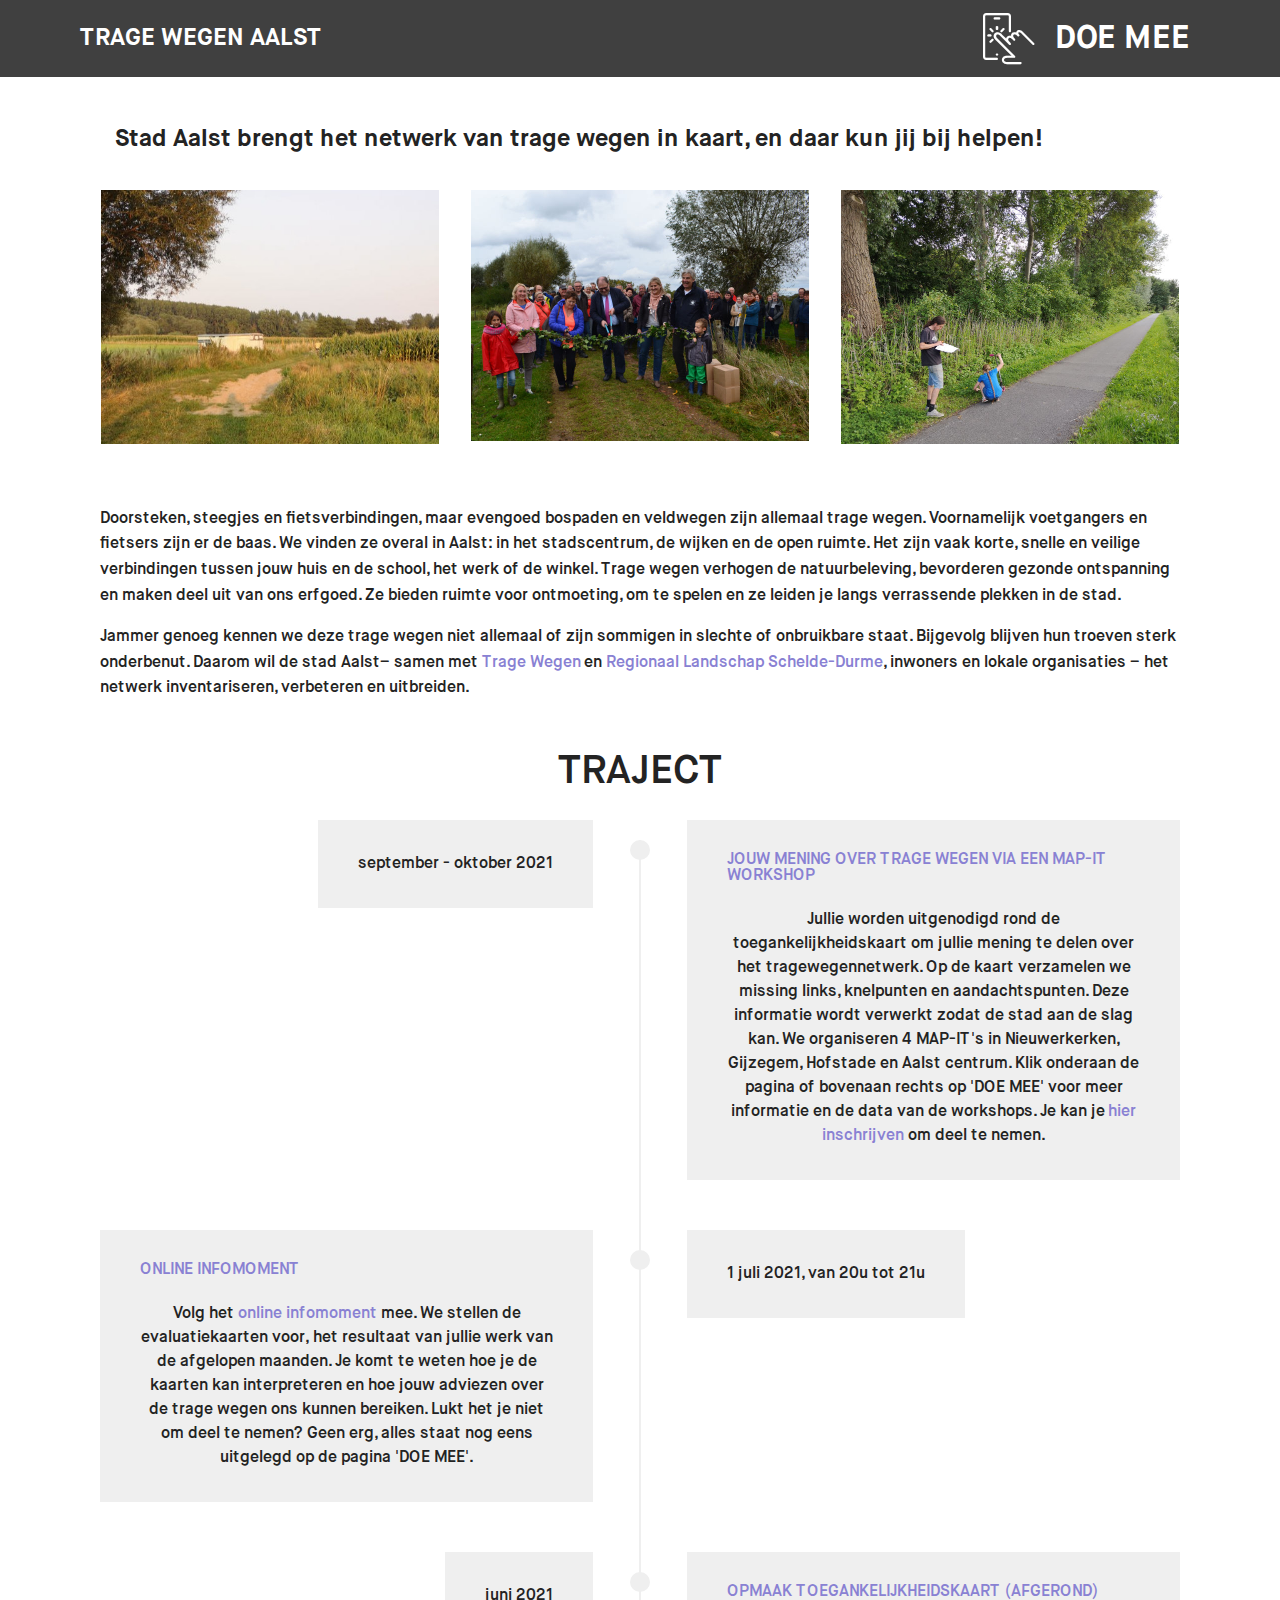
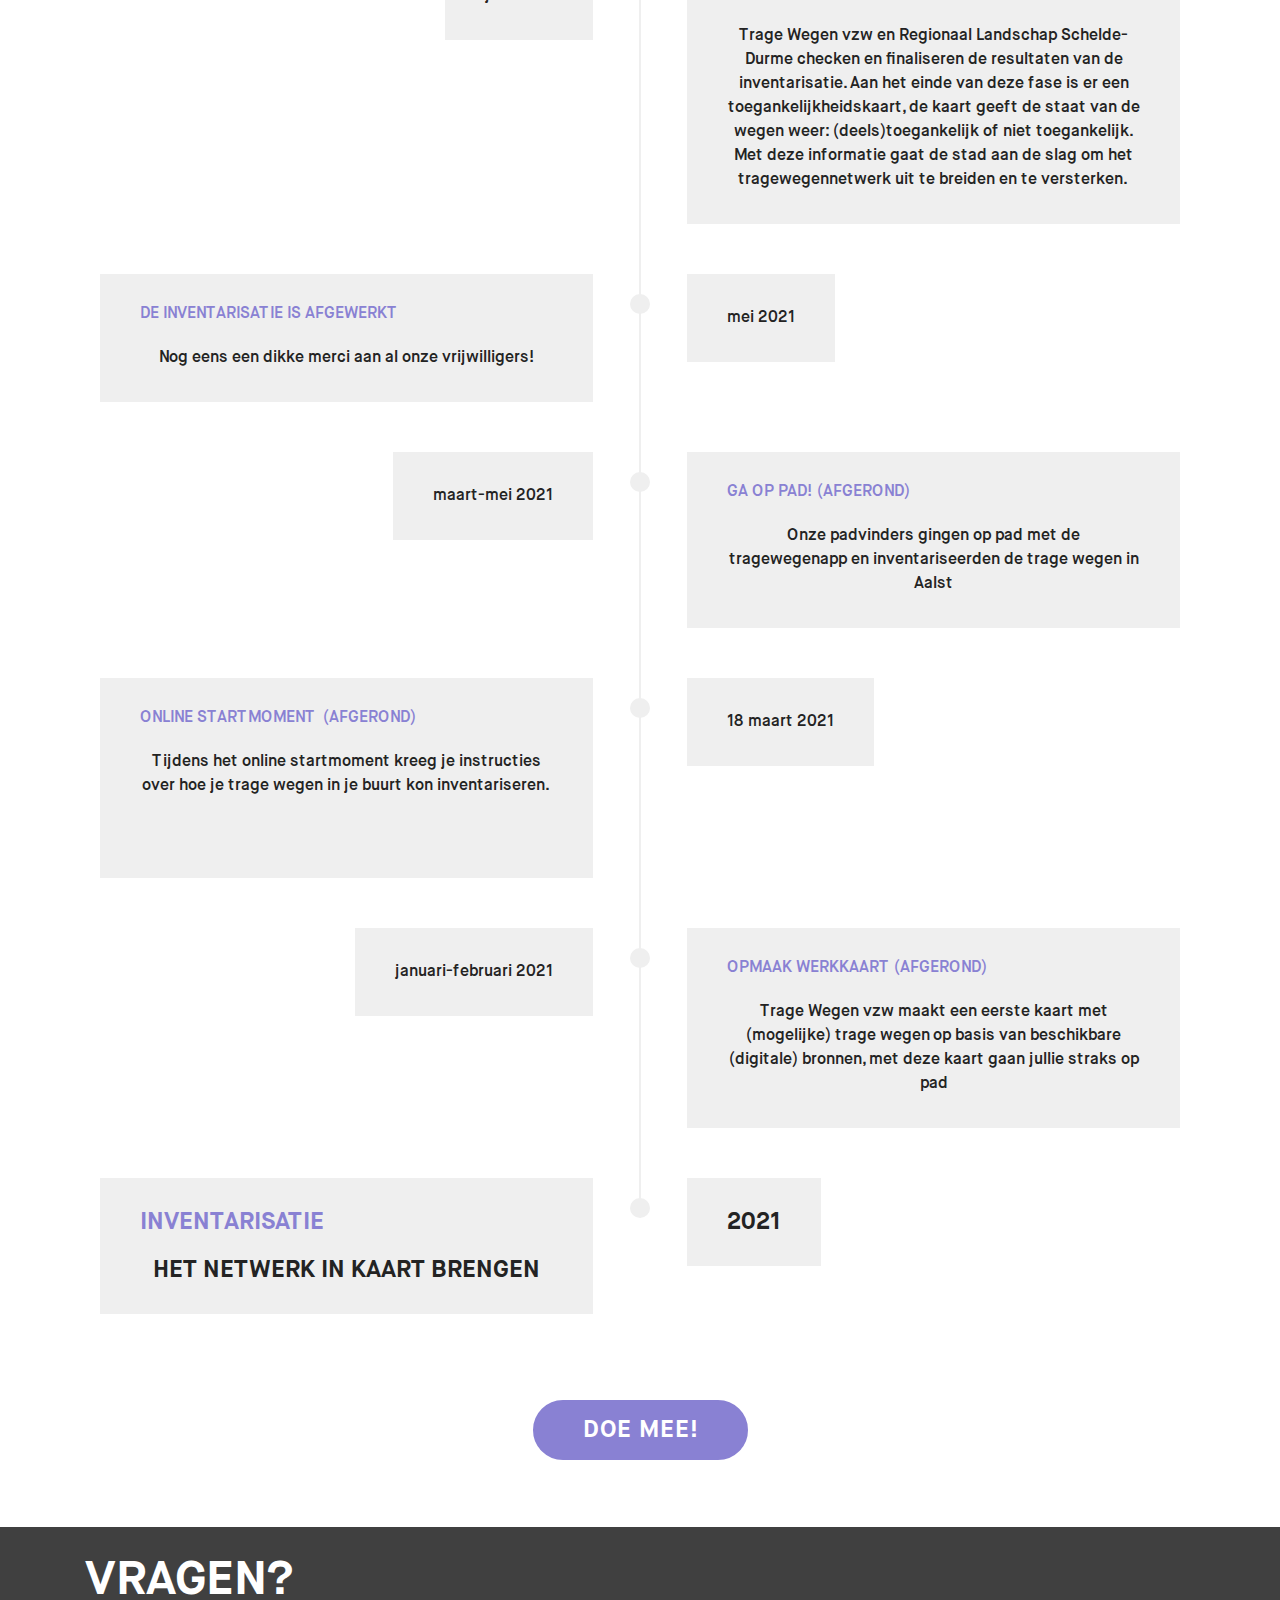
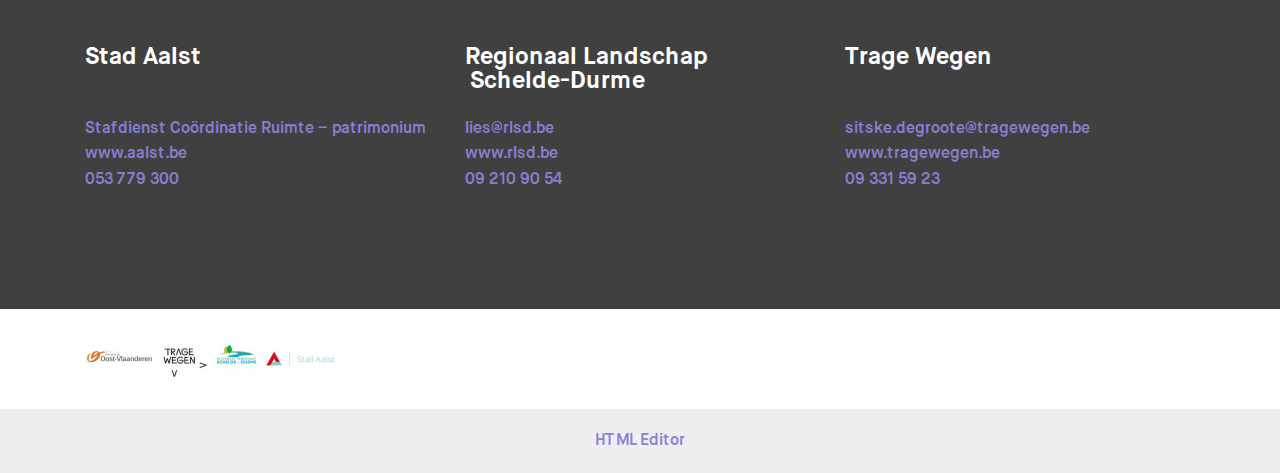
<file: index.html>
<!DOCTYPE html>
<html  >
<head>
  <!-- Site made with Mobirise Website Builder v5.8.9, https://mobirise.com -->
  <meta charset="UTF-8">
  <meta http-equiv="X-UA-Compatible" content="IE=edge">
  <meta name="generator" content="Mobirise v5.8.9, mobirise.com">
  <meta name="viewport" content="width=device-width, initial-scale=1, minimum-scale=1">
  <link rel="shortcut icon" href="assets/images/logo2.png" type="image/x-icon">
  <meta name="description" content="">
  
  
  <title>Home</title>
  <link rel="stylesheet" href="assets/web/assets/mobirise-icons/mobirise-icons.css">
  <link rel="stylesheet" href="assets/bootstrap/css/bootstrap.min.css">
  <link rel="stylesheet" href="assets/bootstrap/css/bootstrap-grid.min.css">
  <link rel="stylesheet" href="assets/bootstrap/css/bootstrap-reboot.min.css">
  <link rel="stylesheet" href="assets/tether/tether.min.css">
  <link rel="stylesheet" href="assets/dropdown/css/style.css">
  <link rel="stylesheet" href="assets/theme/css/style.css">
  <link href="assets/fonts/style.css" rel="stylesheet">
  <link rel="preload" as="style" href="assets/mobirise/css/mbr-additional.css"><link rel="stylesheet" href="assets/mobirise/css/mbr-additional.css" type="text/css">

  
  
  
</head>
<body>
  
  <section class="menu cid-rQbKiJXNZe" once="menu" id="menu1-5">

    

    <nav class="navbar navbar-expand beta-menu navbar-dropdown align-items-center navbar-fixed-top navbar-toggleable-sm">
        <button class="navbar-toggler navbar-toggler-right" type="button" data-toggle="collapse" data-target="#navbarSupportedContent" aria-controls="navbarSupportedContent" aria-expanded="false" aria-label="Toggle navigation">
            <div class="hamburger">
                <span></span>
                <span></span>
                <span></span>
                <span></span>
            </div>
        </button>
        <div class="menu-logo">
            <div class="navbar-brand">
                
                <span class="navbar-caption-wrap"><a class="navbar-caption text-white display-2" href="index.html">
                        TRAGE WEGEN AALST</a></span>
            </div>
        </div>
        <div class="collapse navbar-collapse" id="navbarSupportedContent">
            <ul class="navbar-nav nav-dropdown nav-right" data-app-modern-menu="true"><li class="nav-item"><a class="nav-link link text-white display-4" href="page1.html"><span class="mbri-touch mbr-iconfont mbr-iconfont-btn"></span>
                        
                        DOE MEE</a></li></ul>
            
        </div>
    </nav>
</section>

<section class="mbr-section article content3 cid-rQbUgujYzw" id="content3-n">
      
     

    <div class="container">
        <div class="media-container-row">
            <div class="row col-12 col-md-12">
                <div class="col-12 mbr-text mbr-fonts-style display-2 col-md-12">
                     <p><strong>Stad Aalst brengt het netwerk van trage wegen in kaart, en daar kun jij bij helpen!</strong></p>
                </div>
                
                
            </div>
        </div>
    </div>
</section>

<section class="features2 cid-sgvVaE7iTq" id="features2-44">

    

    
    
    <div class="container">
        <div class="media-container-row">
            <div class="card p-3 col-12 col-md-6 col-lg-4">
                <div class="card-wrapper">
                    <div class="card-img">
                        <img src="assets/images/0c800f4443cf875082f895d766f4-676x901.jpeg" alt="Mobirise" title="">
                    </div>
                    <div class="card-box">
                        
                        
                    </div>
                </div>
            </div>

            <div class="card p-3 col-12 col-md-6 col-lg-4">
                <div class="card-wrapper">
                    <div class="card-img">
                        <img src="assets/images/2-trage-weg-676x502.jpg" alt="Mobirise" title="">
                    </div>
                    <div class="card-box ">
                        
                        
                    </div>
                </div>
            </div>

            <div class="card p-3 col-12 col-md-6 col-lg-4">
                <div class="card-wrapper">
                    <div class="card-img">
                        <img src="assets/images/708414694817a674f2e3fdd868f0-676x507.jpg" alt="Mobirise" title="">
                    </div>
                    <div class="card-box">
                        
                        
                    </div>
                </div>
            </div>

            
        </div>
    </div>
</section>

<section class="mbr-section article content1 cid-rQc35fbMtZ" id="content1-o">
    
     

    <div class="container">
        <div class="media-container-row">
            <div class="mbr-text col-12 mbr-fonts-style display-7 col-md-12"><p>Doorsteken, steegjes en fietsverbindingen, maar evengoed bospaden en veldwegen zijn allemaal trage wegen. Voornamelijk voetgangers en fietsers zijn er de baas. We vinden ze overal in Aalst: in het stadscentrum, de wijken en de open ruimte. Het zijn vaak korte, snelle en veilige verbindingen tussen jouw huis en de school, het werk of de winkel.  Trage wegen verhogen de natuurbeleving, bevorderen gezonde ontspanning en maken deel uit van ons erfgoed. Ze bieden ruimte voor ontmoeting, om te spelen en ze leiden je langs verrassende plekken in de stad. 
</p><p>Jammer genoeg kennen we deze trage wegen niet allemaal of zijn sommigen in slechte of onbruikbare staat. Bijgevolg blijven hun troeven sterk onderbenut. Daarom wil de stad Aalst– samen met <a href="https://www.tragewegen.be" target="_blank">Trage Wegen</a>&nbsp;en <a href="https://www.rlsd.be/" class="text-primary" target="_blank">Regionaal Landschap Schelde-Durme</a>, inwoners en lokale organisaties – het netwerk inventariseren, verbeteren en uitbreiden.
</p></div>
        </div>
    </div>
</section>

<section class="timeline1 cid-rQchsnd1MN" id="timeline1-s">

    

    

    <div class="container align-center">
        <h2 class="mbr-section-title pb-3 mbr-fonts-style display-5">
            TRAJECT</h2>
        

        <div class="container timelines-container reverseTimeline" mbri-timelines="">
            <!--1-->
            <div class="row timeline-element reverse">
                 <div class="timeline-date-panel col-xs-12 col-md-6  align-left">         
                    <div class="time-line-date-content">
                        <p class="mbr-timeline-date mbr-fonts-style display-2"><strong>
                            2021</strong></p>
                    </div>
                </div>
           <span class="iconBackground"></span>
            <div class="col-xs-12 col-md-6 align-right">
                <div class="timeline-text-content">
                    <h4 class="mbr-timeline-title pb-3 mbr-fonts-style display-2"><strong>
                        INVENTARISATIE</strong><br></h4>
                    <p class="mbr-timeline-text mbr-fonts-style display-2">HET NETWERK IN KAART BRENGEN</p>
                 </div>
            </div>
            </div>
            <!--2-->
            <div class="row timeline-element separline">
                <div class="timeline-date-panel col-xs-12 col-md-6 align-right">
                    <div class="time-line-date-content">
                        <p class="mbr-timeline-date mbr-fonts-style display-7">januari-februari 2021</p>
                    </div>
                </div>
                <span class="iconBackground"></span>
                <div class="col-xs-12 col-md-6 align-left ">
                    <div class="timeline-text-content">
                        <h4 class="mbr-timeline-title pb-3 mbr-fonts-style display-7">OPMAAK WERKKAART (AFGEROND)</h4>
                        <p class="mbr-timeline-text mbr-fonts-style display-7">Trage Wegen vzw maakt een eerste kaart met (mogelijke) trage wegen&nbsp;op basis van beschikbare (digitale) bronnen, met deze kaart gaan jullie straks op pad<br></p>
                    </div>
                </div>
            </div>
            <!--3-->
            <div class="row timeline-element reverse separline">
                <div class="timeline-date-panel col-xs-12 col-md-6  align-left">
                    <div class="time-line-date-content">
                        <p class="mbr-timeline-date mbr-fonts-style display-7">18 maart 2021</p>
                    </div>
                </div>
                <span class="iconBackground"></span>
                <div class="col-xs-12 col-md-6 align-right">
                    <div class="timeline-text-content">
                        <h4 class="mbr-timeline-title pb-3 mbr-fonts-style display-7"><p>ONLINE STARTMOMENT&nbsp; (AFGEROND)&nbsp;&nbsp;</p></h4>      
                        <p class="mbr-timeline-text mbr-fonts-style display-7">Tijdens het online startmoment kreeg je instructies over hoe je trage wegen in je buurt kon inventariseren.&nbsp;<br><br><br></p>
                    </div>
                </div>
            </div>
            <!--4-->
            <div class="row timeline-element separline">
                <div class="timeline-date-panel col-xs-12 col-md-6 align-right">
                    <div class="time-line-date-content">
                        <p class="mbr-timeline-date mbr-fonts-style display-7">maart-mei 2021</p>
                    </div>
                </div>
                <span class="iconBackground"></span>
                <div class="col-xs-12 col-md-6 align-left ">
                    <div class="timeline-text-content">
                        <h4 class="mbr-timeline-title pb-3 mbr-fonts-style display-7">GA OP PAD! (AFGEROND)</h4>
                        <p class="mbr-timeline-text mbr-fonts-style display-7">Onze padvinders gingen op pad met de tragewegenapp en inventariseerden de trage wegen in Aalst</p>
                    </div>
                </div>
            </div>
            <!--5-->
            <div class="row timeline-element reverse separline">
                <div class="timeline-date-panel col-xs-12 col-md-6  align-left">
                    <div class="time-line-date-content">
                        <p class="mbr-timeline-date mbr-fonts-style display-7">mei 2021</p>
                    </div>
                </div>
                <span class="iconBackground"></span>
                <div class="col-xs-12 col-md-6 align-right">
                    <div class="timeline-text-content">
                        <h4 class="mbr-timeline-title pb-3 mbr-fonts-style display-7">DE INVENTARISATIE IS AFGEWERKT</h4>
                        <p class="mbr-timeline-text mbr-fonts-style display-7">Nog eens een dikke merci aan al onze vrijwilligers!</p>
                    </div>
                </div>
            </div>
            <!--6-->
            <div class="row timeline-element separline">
                <div class="timeline-date-panel col-xs-12 col-md-6 align-right">
                    <div class="time-line-date-content">
                       <p class="mbr-timeline-date mbr-fonts-style display-7">juni 2021</p>
                    </div>
                </div>
                <span class="iconBackground"></span>
                <div class="col-xs-12 col-md-6 align-left ">
                    <div class="timeline-text-content">
                        <h4 class="mbr-timeline-title pb-3 mbr-fonts-style display-7">OPMAAK TOEGANKELIJKHEIDSKAART (AFGEROND)</h4>
                        <p class="mbr-timeline-text mbr-fonts-style display-7">Trage Wegen vzw en Regionaal Landschap Schelde-Durme checken en finaliseren de resultaten van de inventarisatie. Aan het einde van deze fase is er een toegankelijkheidskaart, de kaart geeft de staat van de wegen weer: (deels)toegankelijk of niet toegankelijk. Met deze informatie gaat de stad aan de slag om het tragewegennetwerk uit te breiden en te versterken.&nbsp;</p>
                    </div>
                </div>
            </div>
            <!--7-->
            <div class="row timeline-element reverse separline">
                <div class="timeline-date-panel col-xs-12 col-md-6  align-left">
                    <div class="time-line-date-content">
                        <p class="mbr-timeline-date mbr-fonts-style display-7">1 juli 2021, van 20u tot 21u<br></p>
                    </div>
                </div>
                <span class="iconBackground"></span>
                <div class="col-xs-12 col-md-6 align-right">
                    <div class="timeline-text-content">
                        <h4 class="mbr-timeline-title pb-3 mbr-fonts-style display-7">ONLINE INFOMOMENT</h4>
                        <p class="mbr-timeline-text mbr-fonts-style display-7">Volg het <a href="https://meet.google.com/khh-qpph-crb" class="text-primary" target="_blank">online infomoment </a>mee. We stellen de evaluatiekaarten voor; het resultaat van jullie werk van de afgelopen maanden. Je komt te weten hoe je de kaarten kan interpreteren en hoe jouw adviezen over de trage wegen ons kunnen bereiken. Lukt het je niet om deel te nemen? Geen erg, alles staat nog eens uitgelegd op de pagina 'DOE MEE'.</p>
                    </div>
                </div>
            </div>
            <!--8-->
            <div class="row timeline-element separline">
                <div class="timeline-date-panel col-xs-12 col-md-6 align-right">
                    <div class="time-line-date-content">
                        <p class="mbr-timeline-date mbr-fonts-style display-7">september - oktober 2021</p>
                    </div>
                </div>
                <span class="iconBackground"></span>
                <div class="col-xs-12 col-md-6 align-left ">
                    <div class="timeline-text-content">
                        <h4 class="mbr-timeline-title pb-3 mbr-fonts-style display-7">JOUW MENING OVER TRAGE WEGEN VIA EEN MAP-IT WORKSHOP</h4>
                        <p class="mbr-timeline-text mbr-fonts-style display-7">Jullie worden uitgenodigd rond de toegankelijkheidskaart om jullie mening te delen over het tragewegennetwerk.  Op de kaart verzamelen we missing links, knelpunten en aandachtspunten. Deze informatie wordt verwerkt zodat de stad aan de slag kan. We organiseren 4 MAP-IT's in Nieuwerkerken, Gijzegem, Hofstade en Aalst centrum. Klik onderaan de pagina of bovenaan rechts op 'DOE MEE' voor meer informatie en de data van de workshops. Je kan je&nbsp;<a href="https://forms.gle/k27QPyGFWtXjWQ2U8" class="text-primary" target="_blank">hier inschrijven</a> om deel te nemen.</p>
                    </div>
                </div>
            </div>
            <!--9-->
            
            <!--10-->
            
            <!--11-->
            
            <!--12-->
            
        </div>
    </div>
</section>

<section class="mbr-section content8 cid-rQdVR2sNag" id="content8-13">

    

    <div class="container">
        <div class="media-container-row title">
            <div class="col-12 col-md-8">
                <div class="mbr-section-btn align-center"><a class="btn btn-primary display-2" href="page1.html">DOE MEE!</a></div>
            </div>
        </div>
    </div>
</section>

<section class="mbr-section contacts2 cid-spi53D4MKX" id="contacts2-4a">
    <!---->
    
    <!---->
    <!--Overlay-->
    
    <!--Container-->
    <div class="container">
        <div class="row">
            <!--Titles-->
            <div class="title col-12">
                <h2 class="align-left mbr-fonts-style display-1">VRAGEN?</h2>
                
            </div>
            <div class="col-12">
                <div class="row justify-content-center">
                    <div class="col-12 col-md-4">
                        <div class="b b-adress">
                            <h5 class="align-left mbr-fonts-style m-0 display-2">Stad Aalst<br><br></h5>
                            <p class="mbr-text align-left mbr-fonts-style display-7">Stafdienst Coördinatie Ruimte – patrimonium<br>www.aalst.be<br>053 779 300<br><br></p>
                        </div>
                    </div>
                    <div class="col-12 col-md-4">
                        <div class="b b-phone">
                            <h5 class="align-left mbr-fonts-style m-0 display-2">
                                Regionaal Landschap<br>&nbsp;Schelde-Durme</h5>
                            <p class="mbr-text align-left mbr-fonts-style display-7">
                                <a href="mailto:thomas.berghman@roeselare.be" class="text-primary">l</a>ies@rlsd.be<br><a href="http://www.roeselare.be" class="text-primary">www</a>.rlsd.be<br>09 210 90 54  </p>
                        </div>
                    </div>
                    <div class="col-12 col-md-4">
                        <div class="b b-mail">
                            <h5 class="align-left mbr-fonts-style m-0 display-2">
                                Trage Wegen<br><br></h5>
                            <p class="mbr-text align-left mbr-fonts-style display-7">sitske.degroote<a href="mailto:maxime.vancoillie@tragewegen.be" class="text-primary">@tragewegen.be</a><br><a href="http://www.tragewegen.be" class="text-primary">www.tragewegen.be</a><br>09 331 59 23</p>
                        </div>
                    </div>
                </div>
            </div>
        </div>
    </div>
</section>

<section class="mbr-gallery gallery5 cid-sq1IXAeTaZ" id="gallery5-4g">

    

    

    <div class="container">
        
        
        <div class="row mbr-gallery" data-toggle="modal" data-target="#Modal">
            <div class="col-sm-6 col-md-4 col-lg-3 item gallery-image">
                <div class="item-wrapper" data-bs-toggle="modal">
                    <img class="w-100" src="assets/images/aalst-logoband-510x96.jpeg" alt="" data-slide-to="0" title="" data-target="#lb-" data-bs-slide-to="0">
                </div>
            </div>
            
            
            
        </div>

        <div class="modal mbr-slider fade" tabindex="-1" role="dialog" aria-hidden="true" id="Modal">
            <div class="modal-dialog" role="document">
                <div class="modal-content">
                    <div class="modal-body">
                        <div class="carousel slide" data-ride="carousel" id="lb-">
                            <div class="carousel-inner">
                                <div class="carousel-item active">
                                    <img class="d-block w-100" src="assets/images/aalst-logoband-510x96.jpeg" alt="">
                                </div>
                                
                                
                                
                            </div>
                            <ol class="carousel-indicators">
                                <li data-slide-to="0" class="active" data-target="#lb-" data-bs-slide-to="0"></li>
                                
                                
                                
                            </ol>
                            <a role="button" href="" class="close" data-dismiss="modal" aria-label="Close">
                            </a>
                            <a class="carousel-control-prev carousel-control" role="button" data-slide="prev" href="#lb-">
                                <span class="mbri-left mbr-iconfont" aria-hidden="true"></span>
                                <span class="sr-only">Vorige</span>
                            </a>
                            <a class="carousel-control-next carousel-control" role="button" data-slide="next" href="#lb-">
                                <span class="mbri-right mbr-iconfont" aria-hidden="true"></span>
                                <span class="sr-only">Volgende</span>
                            </a>
                        </div>
                    </div>
                </div>
            </div>
        </div>
    </div>
</section><section class="display-7" style="padding: 0;align-items: center;justify-content: center;flex-wrap: wrap;    align-content: center;display: flex;position: relative;height: 4rem;"><a href="https://mobiri.se/2744532" style="flex: 1 1;height: 4rem;position: absolute;width: 100%;z-index: 1;"><img alt="" style="height: 4rem;" src="[data-uri]"></a><p style="margin: 0;text-align: center;" class="display-7">&#8204;</p><a style="z-index:1" href="https://mobirise.com/html-editor.html">HTML Editor</a></section><script src="assets/popper/popper.min.js"></script>  <script src="assets/web/assets/jquery/jquery.min.js"></script>  <script src="assets/bootstrap/js/bootstrap.min.js"></script>  <script src="assets/tether/tether.min.js"></script>  <script src="assets/smoothscroll/smooth-scroll.js"></script>  <script src="assets/dropdown/js/nav-dropdown.js"></script>  <script src="assets/dropdown/js/navbar-dropdown.js"></script>  <script src="assets/touchswipe/jquery.touch-swipe.min.js"></script>  <script src="assets/theme/js/script.js"></script>  
  
  
</body>
</html>
</file>
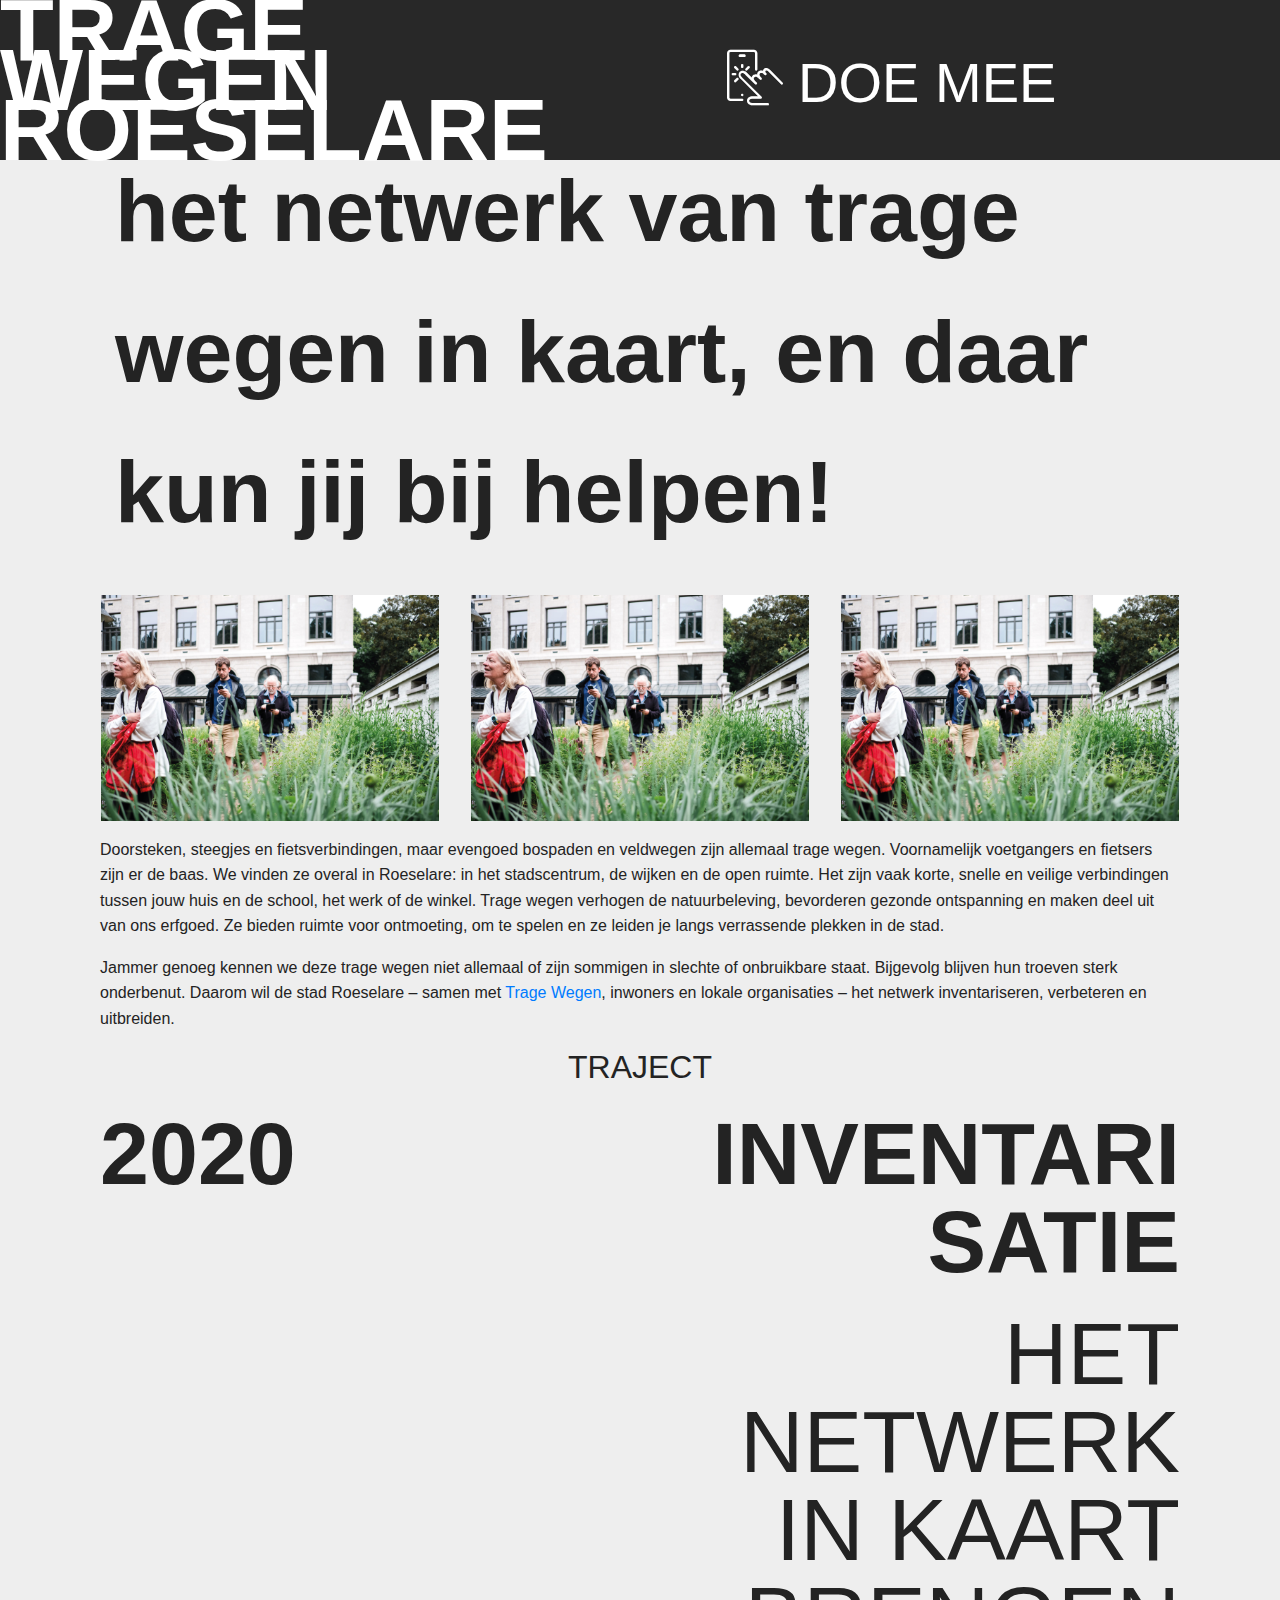
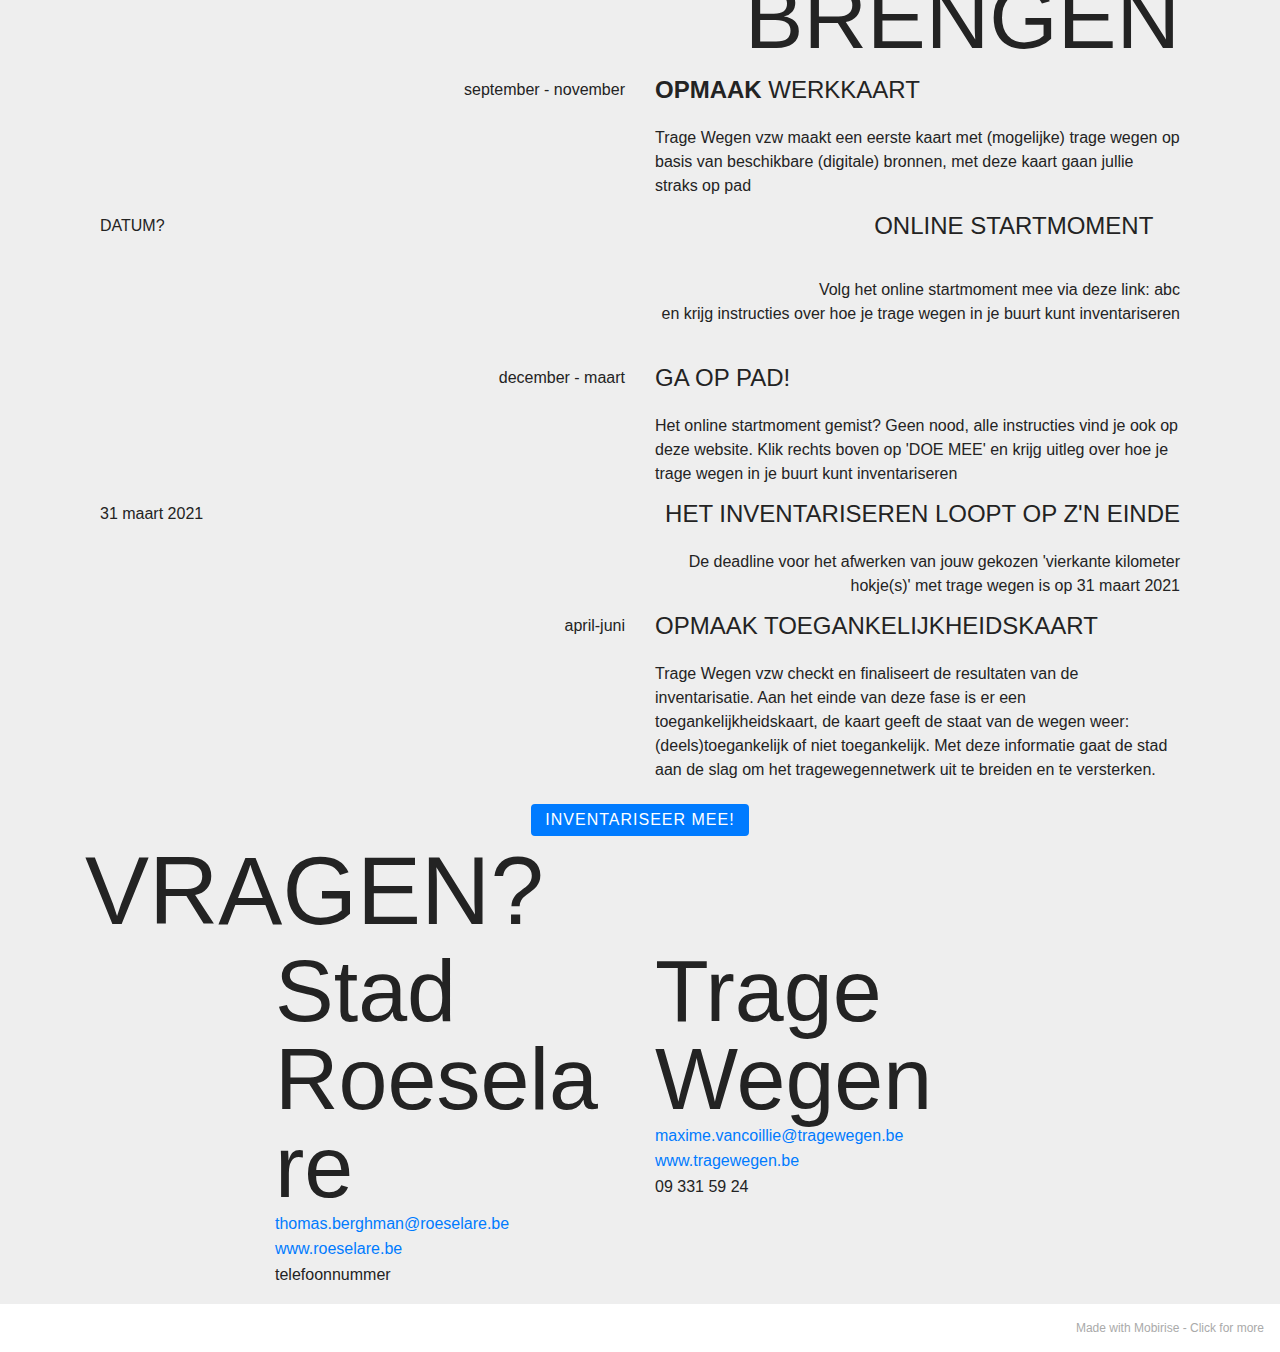
<file: home.html>
<!DOCTYPE html>
<html  >
<head>
  <!-- Site made with Mobirise Website Builder v5.1.4, https://mobirise.com -->
  <meta charset="UTF-8">
  <meta http-equiv="X-UA-Compatible" content="IE=edge">
  <meta name="generator" content="Mobirise v5.1.4, mobirise.com">
  <meta name="viewport" content="width=device-width, initial-scale=1, minimum-scale=1">
  <link rel="shortcut icon" href="assets/images/logo2.png" type="image/x-icon">
  <meta name="description" content="">
  
  
  <title>Home</title>
  <link rel="stylesheet" href="assets/web/assets/mobirise-icons/mobirise-icons.css">
  <link rel="stylesheet" href="assets/bootstrap/css/bootstrap.min.css">
  <link rel="stylesheet" href="assets/bootstrap/css/bootstrap-grid.min.css">
  <link rel="stylesheet" href="assets/bootstrap/css/bootstrap-reboot.min.css">
  <link rel="stylesheet" href="assets/tether/tether.min.css">
  <link rel="stylesheet" href="assets/dropdown/css/style.css">
  <link rel="stylesheet" href="assets/theme/css/style.css">
  <link href="assets/fonts/style.css" rel="stylesheet">
  <link rel="preload" as="style" href="assets/mobirise/css/mbr-additional.css"><link rel="stylesheet" href="assets/mobirise/css/mbr-additional.css" type="text/css">
  
  
  
  
</head>
<body>
  
  <section class="menu cid-rQbKiJXNZe" once="menu" id="menu1-5">

    

    <nav class="navbar navbar-expand beta-menu navbar-dropdown align-items-center navbar-fixed-top navbar-toggleable-sm">
        <button class="navbar-toggler navbar-toggler-right" type="button" data-toggle="collapse" data-target="#navbarSupportedContent" aria-controls="navbarSupportedContent" aria-expanded="false" aria-label="Toggle navigation">
            <div class="hamburger">
                <span></span>
                <span></span>
                <span></span>
                <span></span>
            </div>
        </button>
        <div class="menu-logo">
            <div class="navbar-brand">
                
                <span class="navbar-caption-wrap"><a class="navbar-caption text-white display-2" href="index.html">
                        TRAGE WEGEN ROESELARE</a></span>
            </div>
        </div>
        <div class="collapse navbar-collapse" id="navbarSupportedContent">
            <ul class="navbar-nav nav-dropdown nav-right" data-app-modern-menu="true"><li class="nav-item">
                    <a class="nav-link link text-white display-4" href="page1.html"><span class="mbri-touch mbr-iconfont mbr-iconfont-btn"></span>
                        
                        DOE MEE</a>
                </li></ul>
            
        </div>
    </nav>
</section>

<section class="mbr-section article content3 cid-rQbUgujYzw" id="content3-n">
      
     

    <div class="container">
        <div class="media-container-row">
            <div class="row col-12 col-md-12">
                <div class="col-12 mbr-text mbr-fonts-style display-2 col-md-12">
                     <p><strong>Stad Roeselare brengt het netwerk van trage wegen in kaart, en daar kun jij bij helpen!</strong></p>
                </div>
                
                
            </div>
        </div>
    </div>
</section>

<section class="features2 cid-sgvVaE7iTq" id="features2-44">

    

    
    
    <div class="container">
        <div class="media-container-row">
            <div class="card p-3 col-12 col-md-6 col-lg-4">
                <div class="card-wrapper">
                    <div class="card-img">
                        <img src="assets/images/inv-5.jpg" alt="Mobirise" title="">
                    </div>
                    <div class="card-box">
                        
                        
                    </div>
                </div>
            </div>

            <div class="card p-3 col-12 col-md-6 col-lg-4">
                <div class="card-wrapper">
                    <div class="card-img">
                        <img src="assets/images/inv-5.jpg" alt="Mobirise" title="">
                    </div>
                    <div class="card-box ">
                        
                        
                    </div>
                </div>
            </div>

            <div class="card p-3 col-12 col-md-6 col-lg-4">
                <div class="card-wrapper">
                    <div class="card-img">
                        <img src="assets/images/inv-5.jpg" alt="Mobirise" title="">
                    </div>
                    <div class="card-box">
                        
                        
                    </div>
                </div>
            </div>

            
        </div>
    </div>
</section>

<section class="mbr-section article content1 cid-rQc35fbMtZ" id="content1-o">
    
     

    <div class="container">
        <div class="media-container-row">
            <div class="mbr-text col-12 mbr-fonts-style display-7 col-md-12"><p>Doorsteken, steegjes en fietsverbindingen, maar evengoed bospaden en veldwegen zijn allemaal trage wegen. Voornamelijk voetgangers en fietsers zijn er de baas. We vinden ze overal in Roeselare: in het stadscentrum, de wijken en de open ruimte. Het zijn vaak korte, snelle en veilige verbindingen tussen jouw huis en de school, het werk of de winkel.  Trage wegen verhogen de natuurbeleving, bevorderen gezonde ontspanning en maken deel uit van ons erfgoed. Ze bieden ruimte voor ontmoeting, om te spelen en ze leiden je langs verrassende plekken in de stad. 
</p><p>Jammer genoeg kennen we deze trage wegen niet allemaal of zijn sommigen in slechte of onbruikbare staat. Bijgevolg blijven hun troeven sterk onderbenut. Daarom wil de stad Roeselare – samen met <a href="https://www.tragewegen.be" target="_blank">Trage Wegen</a>, inwoners en lokale organisaties – het netwerk inventariseren, verbeteren en uitbreiden.
</p></div>
        </div>
    </div>
</section>

<section class="timeline1 cid-rQchsnd1MN" id="timeline1-s">

    

    

    <div class="container align-center">
        <h2 class="mbr-section-title pb-3 mbr-fonts-style display-5">
            TRAJECT</h2>
        

        <div class="container timelines-container" mbri-timelines="">
            <!--1-->
            <div class="row timeline-element reverse separline">
                 <div class="timeline-date-panel col-xs-12 col-md-6  align-left">         
                    <div class="time-line-date-content">
                        <p class="mbr-timeline-date mbr-fonts-style display-2"><strong>
                            2020</strong></p>
                    </div>
                </div>
           <span class="iconBackground"></span>
            <div class="col-xs-12 col-md-6 align-right">
                <div class="timeline-text-content">
                    <h4 class="mbr-timeline-title pb-3 mbr-fonts-style display-2"><strong>
                        INVENTARISATIE</strong><br></h4>
                    <p class="mbr-timeline-text mbr-fonts-style display-2">HET NETWERK IN KAART BRENGEN</p>
                 </div>
            </div>
            </div>
            <!--2-->
            <div class="row timeline-element separline">
                <div class="timeline-date-panel col-xs-12 col-md-6 align-right">
                    <div class="time-line-date-content">
                        <p class="mbr-timeline-date mbr-fonts-style display-7">september - november</p>
                    </div>
                </div>
                <span class="iconBackground"></span>
                <div class="col-xs-12 col-md-6 align-left ">
                    <div class="timeline-text-content">
                        <h4 class="mbr-timeline-title pb-3 mbr-fonts-style display-7"><strong>OPMAAK </strong>WERKKAART</h4>
                        <p class="mbr-timeline-text mbr-fonts-style display-7">Trage Wegen vzw maakt een eerste kaart met (mogelijke) trage wegen&nbsp;op basis van beschikbare (digitale) bronnen, met deze kaart gaan jullie straks op pad<br></p>
                    </div>
                </div>
            </div>
            <!--3-->
            <div class="row timeline-element reverse separline">
                <div class="timeline-date-panel col-xs-12 col-md-6  align-left">
                    <div class="time-line-date-content">
                        <p class="mbr-timeline-date mbr-fonts-style display-7">DATUM?</p>
                    </div>
                </div>
                <span class="iconBackground"></span>
                <div class="col-xs-12 col-md-6 align-right">
                    <div class="timeline-text-content">
                        <h4 class="mbr-timeline-title pb-3 mbr-fonts-style display-7"><p>ONLINE STARTMOMENT&nbsp;&nbsp;&nbsp;&nbsp;</p></h4>      
                        <p class="mbr-timeline-text mbr-fonts-style display-7">Volg het online startmoment mee via deze link: abc<br>en krijg instructies over hoe je trage wegen in je buurt kunt inventariseren<br><br></p>
                    </div>
                </div>
            </div>
            <!--4-->
            <div class="row timeline-element separline">
                <div class="timeline-date-panel col-xs-12 col-md-6 align-right">
                    <div class="time-line-date-content">
                        <p class="mbr-timeline-date mbr-fonts-style display-7">
                            december - maart</p>
                    </div>
                </div>
                <span class="iconBackground"></span>
                <div class="col-xs-12 col-md-6 align-left ">
                    <div class="timeline-text-content">
                        <h4 class="mbr-timeline-title pb-3 mbr-fonts-style display-7">GA OP PAD!</h4>
                        <p class="mbr-timeline-text mbr-fonts-style display-7">Het online startmoment gemist? Geen nood, alle instructies vind je ook op deze website. Klik rechts boven op 'DOE MEE' en krijg uitleg over hoe je trage wegen in je buurt kunt inventariseren</p>
                    </div>
                </div>
            </div>
            <!--5-->
            <div class="row timeline-element reverse separline">
                <div class="timeline-date-panel col-xs-12 col-md-6  align-left">
                    <div class="time-line-date-content">
                        <p class="mbr-timeline-date mbr-fonts-style display-7">31 maart 2021<br></p>
                    </div>
                </div>
                <span class="iconBackground"></span>
                <div class="col-xs-12 col-md-6 align-right">
                    <div class="timeline-text-content">
                        <h4 class="mbr-timeline-title pb-3 mbr-fonts-style display-7">HET INVENTARISEREN LOOPT OP Z'N EINDE</h4>
                        <p class="mbr-timeline-text mbr-fonts-style display-7">De deadline voor het afwerken van jouw gekozen 'vierkante kilometer hokje(s)' met trage wegen is op 31 maart 2021</p>
                    </div>
                </div>
            </div>
            <!--6-->
            <div class="row timeline-element">
                <div class="timeline-date-panel col-xs-12 col-md-6 align-right">
                    <div class="time-line-date-content">
                       <p class="mbr-timeline-date mbr-fonts-style display-7">april-juni</p>
                    </div>
                </div>
                <span class="iconBackground"></span>
                <div class="col-xs-12 col-md-6 align-left ">
                    <div class="timeline-text-content">
                        <h4 class="mbr-timeline-title pb-3 mbr-fonts-style display-7">OPMAAK TOEGANKELIJKHEIDSKAART</h4>
                        <p class="mbr-timeline-text mbr-fonts-style display-7">Trage Wegen vzw checkt en finaliseert de resultaten van de inventarisatie. Aan het einde van deze fase is er een toegankelijkheidskaart, de kaart geeft de staat van de wegen weer: (deels)toegankelijk of niet toegankelijk. Met deze informatie gaat de stad aan de slag om het tragewegennetwerk uit te breiden en te versterken.&nbsp;</p>
                    </div>
                </div>
            </div>
            <!--7-->
            
            <!--8-->
            
            <!--9-->
            
            <!--10-->
            
            <!--11-->
            
            <!--12-->
            
        </div>
    </div>
</section>

<section class="mbr-section content8 cid-rQdVR2sNag" id="content8-13">

    

    <div class="container">
        <div class="media-container-row title">
            <div class="col-12 col-md-8">
                <div class="mbr-section-btn align-center"><a class="btn btn-primary display-2" href="page1.html">INVENTARISEER MEE!</a></div>
            </div>
        </div>
    </div>
</section>

<section class="mbr-section contacts2 cid-sgvTUlm6Qq" id="contacts2-43">
    <!---->
    
    <!---->
    <!--Overlay-->
    
    <!--Container-->
    <div class="container">
        <div class="row">
            <!--Titles-->
            <div class="title col-12">
                <h2 class="align-left mbr-fonts-style display-1">VRAGEN?</h2>
                
            </div>
            <div class="col-12">
                <div class="row justify-content-center">
                    
                    <div class="col-12 col-md-4">
                        <div class="b b-phone">
                            <h5 class="align-left mbr-fonts-style m-0 display-2">
                                Stad Roeselare</h5>
                            <p class="mbr-text align-left mbr-fonts-style display-7">
                                <a href="mailto:thomas.berghman@roeselare.be" class="text-primary">thomas.berghman@roeselare.be</a><br><a href="http://www.roeselare.be" class="text-primary">www.roeselare.be</a><br>telefoonnummer</p>
                        </div>
                    </div>
                    <div class="col-12 col-md-4">
                        <div class="b b-mail">
                            <h5 class="align-left mbr-fonts-style m-0 display-2">
                                Trage Wegen</h5>
                            <p class="mbr-text align-left mbr-fonts-style display-7">
                                <a href="mailto:maxime.vancoillie@tragewegen.be" class="text-primary">maxime.vancoillie@tragewegen.be</a><br><a href="http://www.tragewegen.be" class="text-primary">www.tragewegen.be</a><br>09 331 59 24</p>
                        </div>
                    </div>
                </div>
            </div>
        </div>
    </div>
</section><section style="background-color: #fff; font-family: -apple-system, BlinkMacSystemFont, 'Segoe UI', 'Roboto', 'Helvetica Neue', Arial, sans-serif; color:#aaa; font-size:12px; padding: 0; align-items: center; display: flex;"><a href="https://mobirise.site/z" style="flex: 1 1; height: 3rem; padding-left: 1rem;"></a><p style="flex: 0 0 auto; margin:0; padding-right:1rem;">Made with Mobirise - <a href="https://mobirise.site/k" style="color:#aaa;">Click for more</a></p></section><script src="assets/web/assets/jquery/jquery.min.js"></script>  <script src="assets/popper/popper.min.js"></script>  <script src="assets/bootstrap/js/bootstrap.min.js"></script>  <script src="assets/tether/tether.min.js"></script>  <script src="assets/smoothscroll/smooth-scroll.js"></script>  <script src="assets/dropdown/js/nav-dropdown.js"></script>  <script src="assets/dropdown/js/navbar-dropdown.js"></script>  <script src="assets/touchswipe/jquery.touch-swipe.min.js"></script>  <script src="assets/theme/js/script.js"></script>  
  
  
</body>
</html>
</file>
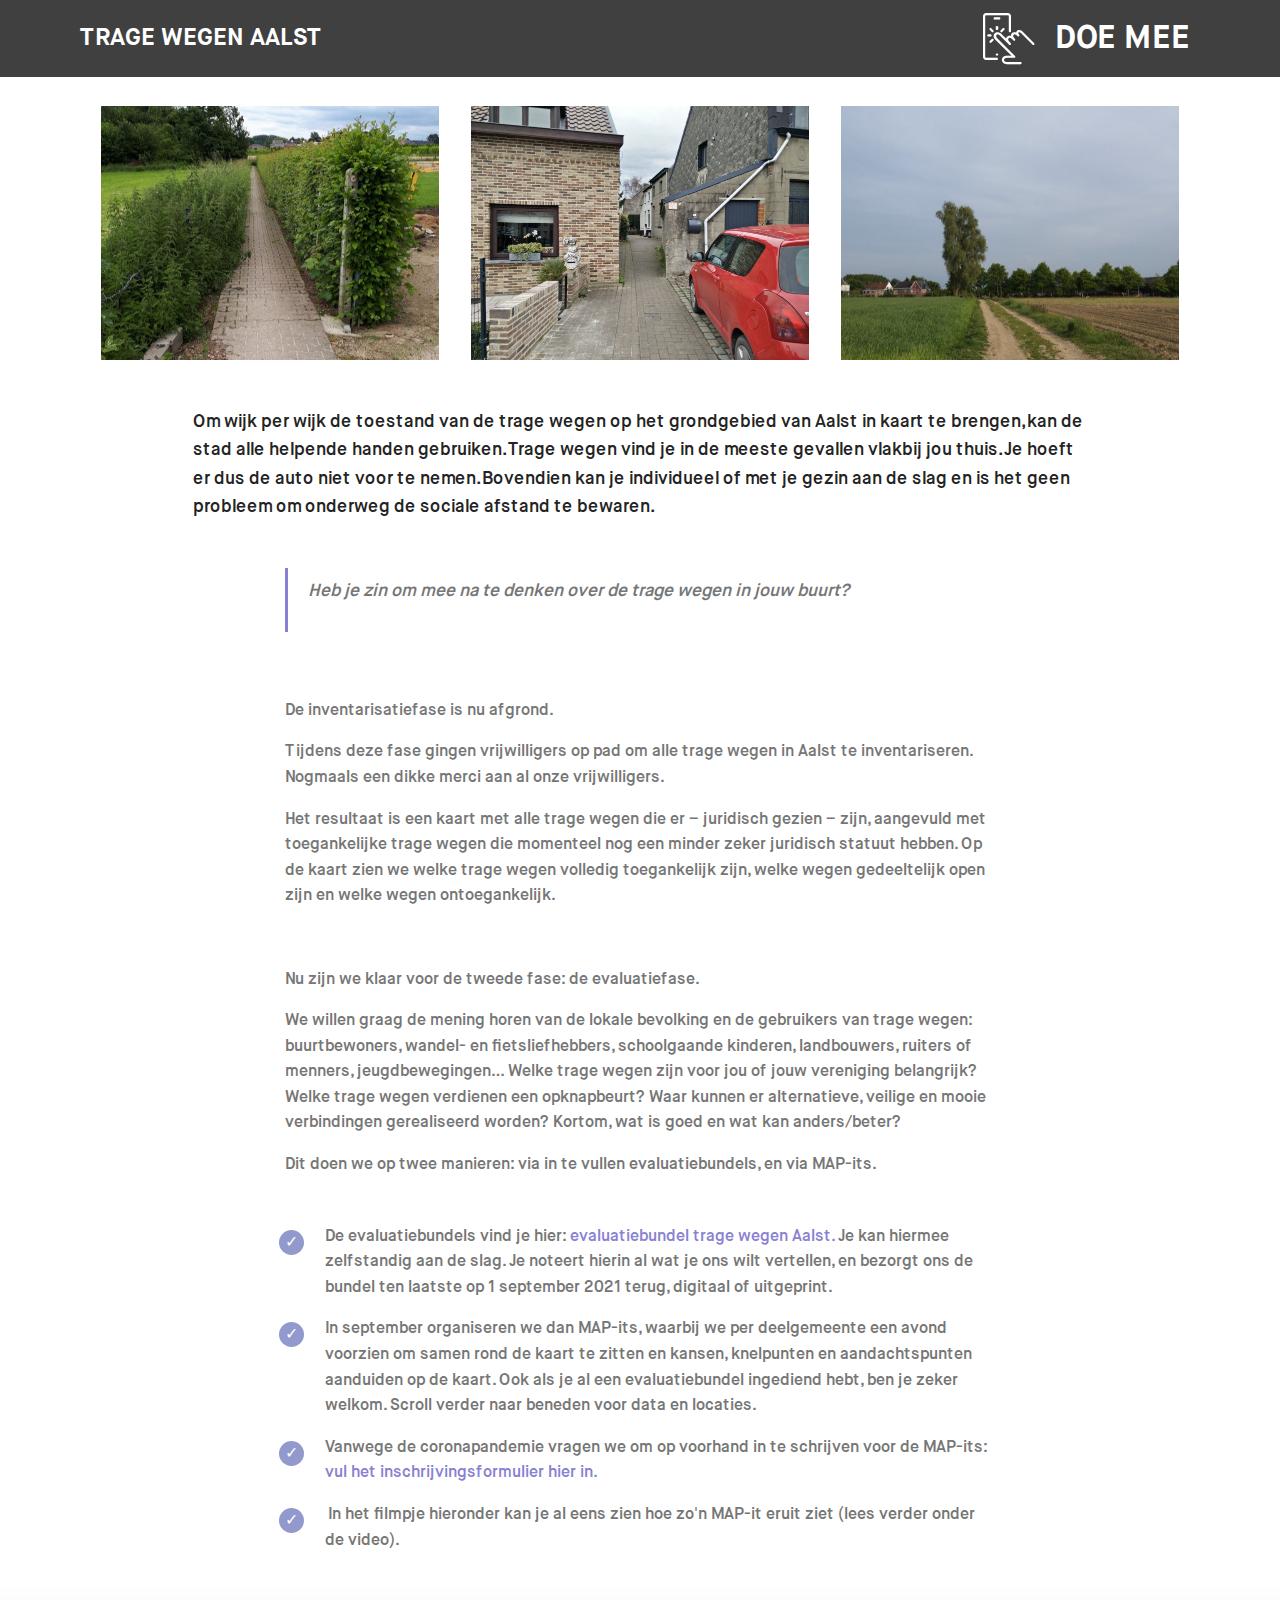
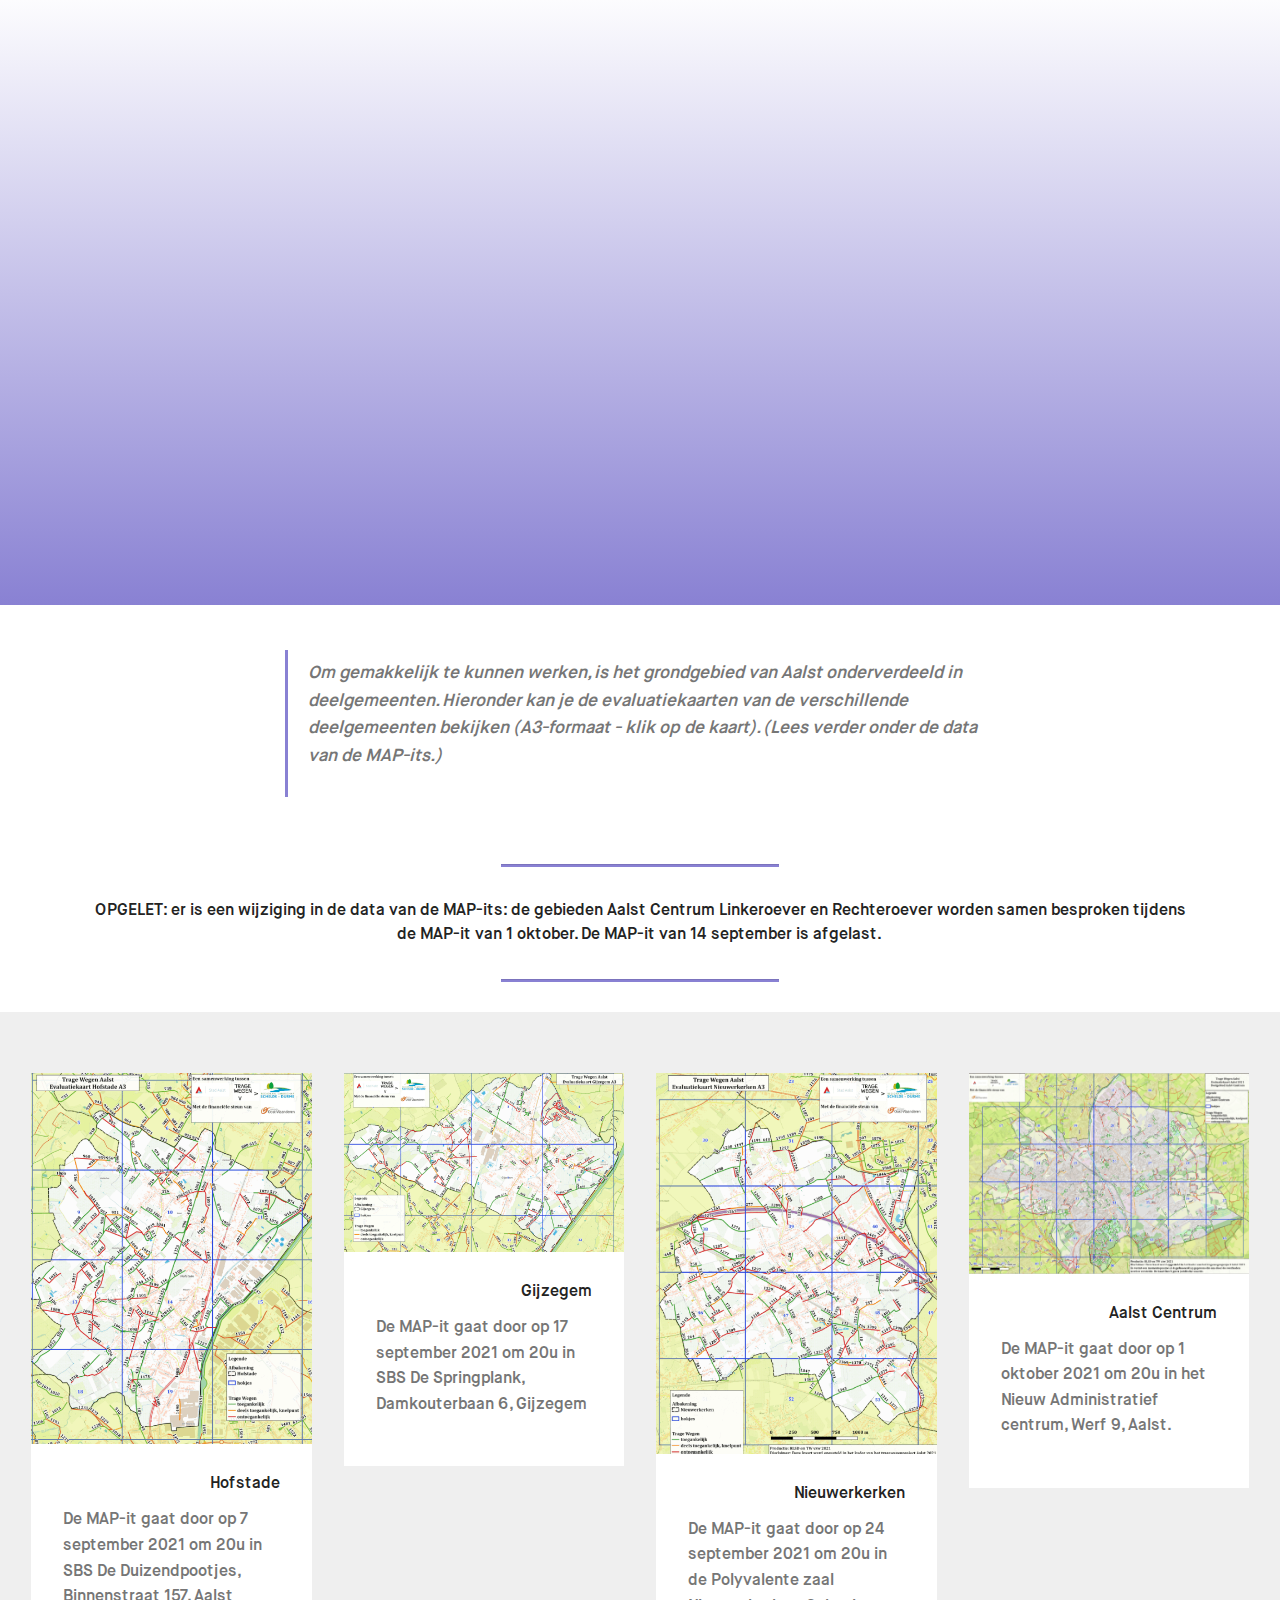
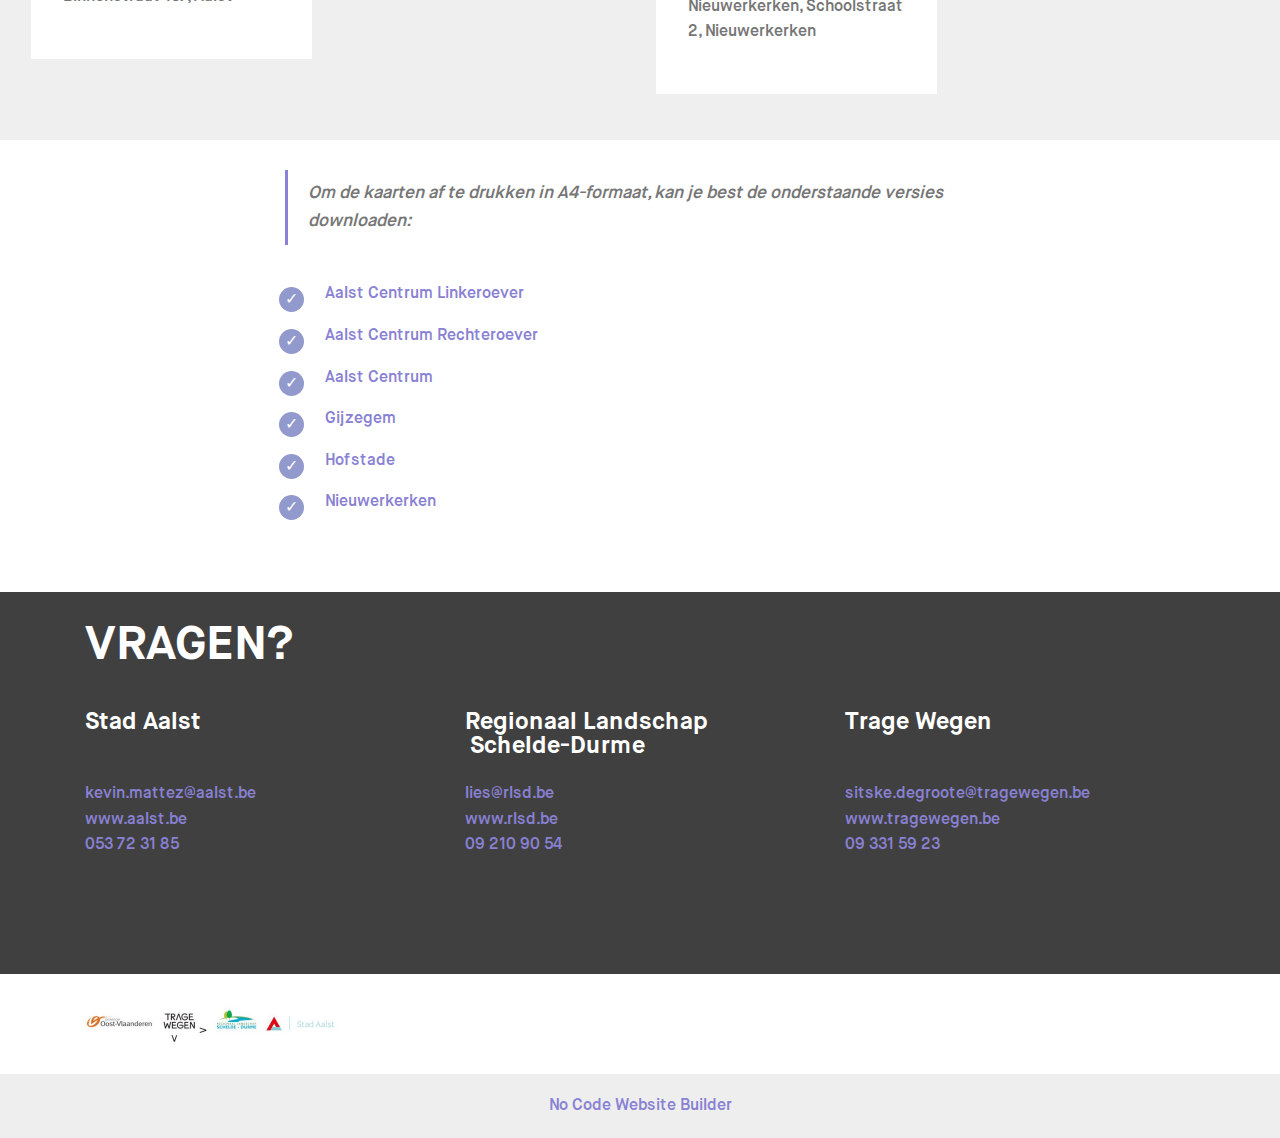
<file: page1.html>
<!DOCTYPE html>
<html  >
<head>
  <!-- Site made with Mobirise Website Builder v5.8.9, https://mobirise.com -->
  <meta charset="UTF-8">
  <meta http-equiv="X-UA-Compatible" content="IE=edge">
  <meta name="generator" content="Mobirise v5.8.9, mobirise.com">
  <meta name="viewport" content="width=device-width, initial-scale=1, minimum-scale=1">
  <link rel="shortcut icon" href="assets/images/logo2.png" type="image/x-icon">
  <meta name="description" content="">
  
  
  <title>Doe mee</title>
  <link rel="stylesheet" href="assets/web/assets/mobirise-icons/mobirise-icons.css">
  <link rel="stylesheet" href="assets/bootstrap/css/bootstrap.min.css">
  <link rel="stylesheet" href="assets/bootstrap/css/bootstrap-grid.min.css">
  <link rel="stylesheet" href="assets/bootstrap/css/bootstrap-reboot.min.css">
  <link rel="stylesheet" href="assets/tether/tether.min.css">
  <link rel="stylesheet" href="assets/dropdown/css/style.css">
  <link rel="stylesheet" href="assets/theme/css/style.css">
  <link href="assets/fonts/style.css" rel="stylesheet">
  <link rel="preload" as="style" href="assets/mobirise/css/mbr-additional.css"><link rel="stylesheet" href="assets/mobirise/css/mbr-additional.css" type="text/css">

  
  
  
</head>
<body>
  
  <section class="menu cid-rQebA6QEnf" once="menu" id="menu1-1r">

    

    <nav class="navbar navbar-expand beta-menu navbar-dropdown align-items-center navbar-fixed-top navbar-toggleable-sm">
        <button class="navbar-toggler navbar-toggler-right" type="button" data-toggle="collapse" data-target="#navbarSupportedContent" aria-controls="navbarSupportedContent" aria-expanded="false" aria-label="Toggle navigation">
            <div class="hamburger">
                <span></span>
                <span></span>
                <span></span>
                <span></span>
            </div>
        </button>
        <div class="menu-logo">
            <div class="navbar-brand">
                
                <span class="navbar-caption-wrap"><a class="navbar-caption text-white display-2" href="index.html">
                        TRAGE WEGEN AALST</a></span>
            </div>
        </div>
        <div class="collapse navbar-collapse" id="navbarSupportedContent">
            <ul class="navbar-nav nav-dropdown nav-right" data-app-modern-menu="true"><li class="nav-item"><a class="nav-link link text-white display-4" href="page1.html"><span class="mbri-touch mbr-iconfont mbr-iconfont-btn"></span>
                        
                        DOE MEE</a></li></ul>
            
        </div>
    </nav>
</section>

<section class="features2 cid-rQmQMGRh2Z" id="features2-2z">

    

    
    
    <div class="container">
        <div class="media-container-row">
            <div class="card p-3 col-12 col-md-6 col-lg-4">
                <div class="card-wrapper">
                    <div class="card-img">
                        <img src="assets/images/947484d34576b9607cccbfb53fa0-676x901.jpeg" alt="Mobirise" title="">
                    </div>
                    <div class="card-box">
                        
                        
                    </div>
                </div>
            </div>

            <div class="card p-3 col-12 col-md-6 col-lg-4">
                <div class="card-wrapper">
                    <div class="card-img">
                        <img src="assets/images/ef6343cab0e6913c18652b1a348af6917589a0af-676x507.jpg" alt="Mobirise" title="">
                    </div>
                    <div class="card-box ">
                        
                        
                    </div>
                </div>
            </div>

            <div class="card p-3 col-12 col-md-6 col-lg-4">
                <div class="card-wrapper">
                    <div class="card-img">
                        <img src="assets/images/7fcfe0ff4f4ca4b110c5411ec08f-676x901.jpeg" alt="Mobirise" title="">
                    </div>
                    <div class="card-box">
                        
                        
                    </div>
                </div>
            </div>

            
        </div>
    </div>
</section>

<section class="mbr-section article content1 cid-rQebA9BE8m" id="content1-1u">
    
     

    <div class="container">
        <div class="media-container-row">
            <div class="mbr-text col-12 mbr-fonts-style display-7 col-md-10"><p><span style="font-size: 17.6px;">Om wijk per wijk de toestand van de trage wegen op het grondgebied van Aalst in kaart te brengen, kan de stad alle helpende handen gebruiken. Trage wegen vind je in de meeste gevallen vlakbij jou&nbsp;</span><span style="font-size: 17.6px;">thuis. Je hoeft er dus de auto niet voor te nemen. Bovendien kan je individueel of met je gezin aan de slag en is het geen probleem om onderweg de sociale afstand te bewaren.&nbsp;</span></p></div>
        </div>
    </div>
</section>

<section class="mbr-section article content1 cid-rQhwzvNdqP" id="content2-23">

     

    <div class="container">
        <div class="media-container-row">
            <div class="mbr-text col-12 col-md-8 mbr-fonts-style display-7">
                <blockquote><p><strong>Heb je zin om mee na te denken over de trage wegen in jouw buurt?</strong></p></blockquote>
            </div>
        </div>
    </div>
</section>

<section class="mbr-section article content1 cid-sB9uM5chkX" id="content1-4q">
    
     

    <div class="container">
        <div class="media-container-row">
            <div class="mbr-text col-12 mbr-fonts-style display-7 col-md-8"><p><strong>De inventarisatiefase is nu afgrond.</strong> </p><p>Tijdens deze fase gingen vrijwilligers op pad om alle trage wegen in Aalst te inventariseren. Nogmaals een dikke merci aan al onze vrijwilligers.
</p><p>Het resultaat is een kaart met alle trage wegen die er – juridisch gezien – zijn, aangevuld met toegankelijke trage wegen die momenteel nog een minder zeker juridisch statuut hebben. Op de kaart zien we welke trage wegen volledig toegankelijk zijn, welke wegen gedeeltelijk open zijn en welke wegen ontoegankelijk.
</p><p><strong><br></strong></p></div>
        </div>
    </div>
</section>

<section class="mbr-section article content1 cid-sB9Q975gb5" id="content1-4w">
    
     

    <div class="container">
        <div class="media-container-row">
            <div class="mbr-text col-12 mbr-fonts-style display-7 col-md-8"><p><strong>Nu zijn we klaar voor de tweede fase: de evaluatiefase.</strong></p><p>We willen graag de mening horen van de lokale bevolking en de gebruikers van trage wegen: buurtbewoners, wandel- en fietsliefhebbers, schoolgaande kinderen, landbouwers, ruiters of menners, jeugdbewegingen… Welke trage wegen zijn voor jou of jouw vereniging belangrijk? Welke trage wegen verdienen een opknapbeurt? Waar kunnen er alternatieve, veilige en mooie verbindingen gerealiseerd worden? Kortom, wat is goed en wat kan anders/beter?&nbsp;</p><p>Dit doen we op twee manieren: via in te vullen <strong>evaluatiebundels, en via MAP-its</strong>.</p></div>
        </div>
    </div>
</section>

<section class="mbr-section article content12 cid-sBV4yonxk8" id="content12-50">
     

    <div class="container">
        <div class="media-container-row">
            <div class="mbr-text counter-container col-12 col-md-8 mbr-fonts-style display-7">
                <ul>
                    <li>De evaluatiebundels vind je hier:<a href="assets/files/TW-Aalstevaluatiebundel_def.docx" class="text-primary" target="_blank"> evaluatiebundel trage wegen Aalst.</a> Je kan hiermee zelfstandig aan de slag. Je noteert hierin al wat je ons wilt vertellen, en bezorgt ons de bundel ten laatste op 1 september 2021 terug, digitaal of uitgeprint.</li>
                    <li>In september organiseren we dan MAP-its, waarbij we per deelgemeente een avond voorzien om samen rond de kaart te zitten en kansen, knelpunten en aandachtspunten aanduiden op de kaart. Ook als je al een evaluatiebundel ingediend hebt, ben je zeker welkom. Scroll verder naar beneden voor data en locaties.&nbsp;</li><li>Vanwege de coronapandemie vragen we om op voorhand in te schrijven voor de MAP-its: <a href="https://forms.gle/k27QPyGFWtXjWQ2U8" class="text-primary" target="_blank">vul het inschrijvingsformulier hier in.&nbsp;</a></li>
                    <li>&nbsp;In het filmpje hieronder kan je al eens zien hoe zo'n MAP-it eruit ziet (lees verder onder de video).</li>
                </ul>
            </div>
        </div>
    </div>
</section>

<section class="cid-sB9PSQxkv3" id="video3-4v">

    
    
    <figure class="mbr-figure align-center container">
        <div class="video-block" style="width: 80%;">
            <div><iframe class="mbr-embedded-video" src="https://www.youtube.com/embed/vWhIrFafkCA?rel=0&amp;amp;&amp;showinfo=0&amp;autoplay=0&amp;loop=0" width="1280" height="720" frameborder="0" allowfullscreen></iframe></div>
        </div>
    </figure>
</section>

<section class="mbr-section article content1 cid-sBV5tbwDXM" id="content2-51">

     

    <div class="container">
        <div class="media-container-row">
            <div class="mbr-text col-12 col-md-8 mbr-fonts-style display-7">
                <blockquote><p>Om gemakkelijk te kunnen werken, is het grondgebied van Aalst onderverdeeld in deelgemeenten. Hieronder kan je de evaluatiekaarten van de verschillende deelgemeenten bekijken (A3-formaat - klik op de kaart). (Lees verder onder de data van de MAP-its.)</p></blockquote>
            </div>
        </div>
    </div>
</section>

<section class="mbr-section article content9 cid-sIoY2FP2QG" id="content9-54">
    
     

    <div class="container">
        <div class="inner-container" style="width: 100%;">
            <hr class="line" style="width: 25%;">
            <div class="section-text align-center mbr-fonts-style display-7"><strong>OPGELET:</strong> er is een wijziging in de data van de MAP-its: de gebieden Aalst Centrum Linkeroever en Rechteroever worden samen besproken tijdens de MAP-it van 1 oktober. De MAP-it van 14 september is afgelast.&nbsp;</div>
            <hr class="line" style="width: 25%;">
        </div>
        </div>
</section>

<section class="features17 cid-sB9wj9CFYi" id="features17-4s">
    
    

    
    <div class="container-fluid">
        <div class="media-container-row">
            <div class="card p-3 col-12 col-md-6 col-lg-3">
                <div class="card-wrapper">
                    <div class="card-img">
                        <a href="assets/files/TW-HofstadeevaluatiekaartA3.pdf" target="_blank"><img src="assets/images/knipsel-hofstade-538x712.png" alt="Mobirise"></a>
                    </div>
                    <div class="card-box">
                        <h4 class="card-title pb-3 mbr-fonts-style display-7">Hofstade</h4>
                        <p class="mbr-text mbr-fonts-style display-7">De MAP-it gaat door op 7 september 2021 om 20u in SBS De Duizendpootjes, Binnenstraat 157, Aalst</p>
                    </div>
                </div>
            </div>

            <div class="card p-3 col-12 col-md-6 col-lg-3">
                <div class="card-wrapper">
                    <div class="card-img">
                        <a href="assets/files/TW-GijzegemevaluatiekaartA3.pdf" target="_blank"><img src="assets/images/knipsel-gijzegem-505x322.png" alt="Mobirise"></a>
                    </div>
                    <div class="card-box">
                        <h4 class="card-title pb-3 mbr-fonts-style display-7">
                            Gijzegem</h4>
                        <p class="mbr-text mbr-fonts-style display-7">De MAP-it gaat door op 17 september 2021 om 20u in SBS De Springplank, Damkouterbaan 6, Gijzegem</p>
                    </div>
                </div>
            </div>

            <div class="card p-3 col-12 col-md-6 col-lg-3">
                <div class="card-wrapper">
                    <div class="card-img">
                        <a href="assets/files/TW-NieuwerkerkenevaluatiekaartA3.pdf" target="_blank"><img src="assets/images/knipsel-nieuwerkerken-505x685.png" alt="Mobirise"></a>
                    </div>
                    <div class="card-box">
                        <h4 class="card-title pb-3 mbr-fonts-style display-7">Nieuwerkerken</h4>
                        <p class="mbr-text mbr-fonts-style display-7">De MAP-it gaat door op 24 september 2021 om 20u in de Polyvalente zaal Nieuwerkerken, Schoolstraat 2, Nieuwerkerken</p>
                    </div>
                </div>
            </div>

            <div class="card p-3 col-12 col-md-6 col-lg-3">
                <div class="card-wrapper">
                    <div class="card-img">
                        <a href="assets/files/TW-Aalst-CentrumevaluatiekaartA4.pdf" target="_blank"><img src="assets/images/knipsel-aalst-centrum-647x462.png" alt="Mobirise"></a>
                    </div>
                    <div class="card-box">
                        <h4 class="card-title pb-3 mbr-fonts-style display-7">Aalst Centrum</h4>
                        <p class="mbr-text mbr-fonts-style display-7">De MAP-it gaat door op 1 oktober 2021 om 20u in het Nieuw Administratief centrum, Werf 9, Aalst.&nbsp;</p>
                    </div>
                </div>
            </div>
            
            
        </div>
    </div>
</section>

<section class="mbr-section article content1 cid-sBTO9MZP1F" id="content2-4z">

     

    <div class="container">
        <div class="media-container-row">
            <div class="mbr-text col-12 col-md-8 mbr-fonts-style display-7">
                <blockquote>Om de kaarten af te drukken in A4-formaat, kan je best de onderstaande versies downloaden:</blockquote>
            </div>
        </div>
    </div>
</section>

<section class="mbr-section article content12 cid-sBTNdc7P1B" id="content12-4y">
     

    <div class="container">
        <div class="media-container-row">
            <div class="mbr-text counter-container col-12 col-md-8 mbr-fonts-style display-7">
                <ul><li><a href="assets/files/TW-Aalst-CentrumLinkeroeverevaluatiekaartA4.pdf" class="text-primary" target="_blank">Aalst Centrum Linkeroever</a>&nbsp;</li><li><a href="assets/files/TW-Aalst-CentrumRechteroeverevaluatiekaartA4.pdf" class="text-primary" target="_blank">Aalst Centrum Rechteroever</a></li><li><a href="assets/files/TW-Aalst-CentrumevaluatiekaartA4.pdf" class="text-primary">Aalst Centrum</a></li><li><a href="assets/files/TW-GijzegemevaluatiekaartA4.pdf" class="text-primary" target="_blank">Gijzegem</a></li><li><a href="assets/files/TW-HofstadeevaluatiekaartA4.pdf" class="text-primary" target="_blank">Hofstade</a></li><li><a href="assets/files/TW-NieuwerkerkenevaluatiekaartA4.pdf" class="text-primary" target="_blank">Nieuwerkerken</a></li>
                </ul>
            </div>
        </div>
    </div>
</section>



<section class="mbr-section contacts2 cid-sgvStF52cZ" id="contacts2-42">
    <!---->
    
    <!---->
    <!--Overlay-->
    
    <!--Container-->
    <div class="container">
        <div class="row">
            <!--Titles-->
            <div class="title col-12">
                <h2 class="align-left mbr-fonts-style display-1">VRAGEN?</h2>
                
            </div>
            <div class="col-12">
                <div class="row justify-content-center">
                    <div class="col-12 col-md-4">
                        <div class="b b-adress">
                            <h5 class="align-left mbr-fonts-style m-0 display-2">Stad Aalst<br><br></h5>
                            <p class="mbr-text align-left mbr-fonts-style display-7">kevin.mattez@aalst.be<br>www.aalst.be<br>053 72 31 85<br><br></p>
                        </div>
                    </div>
                    <div class="col-12 col-md-4">
                        <div class="b b-phone">
                            <h5 class="align-left mbr-fonts-style m-0 display-2">
                                Regionaal Landschap<br>&nbsp;Schelde-Durme</h5>
                            <p class="mbr-text align-left mbr-fonts-style display-7">
                                <a href="mailto:thomas.berghman@roeselare.be" class="text-primary">l</a>ies@rlsd.be<br><a href="http://www.roeselare.be" class="text-primary">www</a>.rlsd.be<br>09 210 90 54  </p>
                        </div>
                    </div>
                    <div class="col-12 col-md-4">
                        <div class="b b-mail">
                            <h5 class="align-left mbr-fonts-style m-0 display-2">
                                Trage Wegen<br><br></h5>
                            <p class="mbr-text align-left mbr-fonts-style display-7">sitske.degroote<a href="mailto:sitske.degroote@tragewegen.be" class="text-primary">@tragewegen.be</a><br><a href="http://www.tragewegen.be" class="text-primary">www.tragewegen.be</a><br>09 331 59 23</p>
                        </div>
                    </div>
                </div>
            </div>
        </div>
    </div>
</section>

<section class="mbr-gallery gallery5 cid-sq1L9rKWxo" id="gallery5-4j">

    

    

    <div class="container">
        
        
        <div class="row mbr-gallery" data-toggle="modal" data-target="#Modal">
            <div class="col-sm-6 col-md-4 col-lg-3 item gallery-image">
                <div class="item-wrapper" data-bs-toggle="modal">
                    <img class="w-100" src="assets/images/aalst-logoband-510x96.jpeg" alt="" data-slide-to="0" title="" data-target="#lb-" data-bs-slide-to="0">
                </div>
            </div>
            
            
            
        </div>

        <div class="modal mbr-slider fade" tabindex="-1" role="dialog" aria-hidden="true" id="Modal">
            <div class="modal-dialog" role="document">
                <div class="modal-content">
                    <div class="modal-body">
                        <div class="carousel slide" data-ride="carousel" id="lb-">
                            <div class="carousel-inner">
                                <div class="carousel-item active">
                                    <img class="d-block w-100" src="assets/images/aalst-logoband-510x96.jpeg" alt="">
                                </div>
                                
                                
                                
                            </div>
                            <ol class="carousel-indicators">
                                <li data-slide-to="0" class="active" data-target="#lb-" data-bs-slide-to="0"></li>
                                
                                
                                
                            </ol>
                            <a role="button" href="" class="close" data-dismiss="modal" aria-label="Close">
                            </a>
                            <a class="carousel-control-prev carousel-control" role="button" data-slide="prev" href="#lb-">
                                <span class="mbri-left mbr-iconfont" aria-hidden="true"></span>
                                <span class="sr-only">Vorige</span>
                            </a>
                            <a class="carousel-control-next carousel-control" role="button" data-slide="next" href="#lb-">
                                <span class="mbri-right mbr-iconfont" aria-hidden="true"></span>
                                <span class="sr-only">Volgende</span>
                            </a>
                        </div>
                    </div>
                </div>
            </div>
        </div>
    </div>
</section><section class="display-7" style="padding: 0;align-items: center;justify-content: center;flex-wrap: wrap;    align-content: center;display: flex;position: relative;height: 4rem;"><a href="https://mobiri.se/2744532" style="flex: 1 1;height: 4rem;position: absolute;width: 100%;z-index: 1;"><img alt="" style="height: 4rem;" src="[data-uri]"></a><p style="margin: 0;text-align: center;" class="display-7">&#8204;</p><a style="z-index:1" href="https://mobirise.com/builder/no-code-website-builder.html">No Code Website Builder</a></section><script src="assets/popper/popper.min.js"></script>  <script src="assets/web/assets/jquery/jquery.min.js"></script>  <script src="assets/bootstrap/js/bootstrap.min.js"></script>  <script src="assets/tether/tether.min.js"></script>  <script src="assets/smoothscroll/smooth-scroll.js"></script>  <script src="assets/dropdown/js/nav-dropdown.js"></script>  <script src="assets/dropdown/js/navbar-dropdown.js"></script>  <script src="assets/touchswipe/jquery.touch-swipe.min.js"></script>  <script src="assets/theme/js/script.js"></script>  
  
  
</body>
</html>
</file>
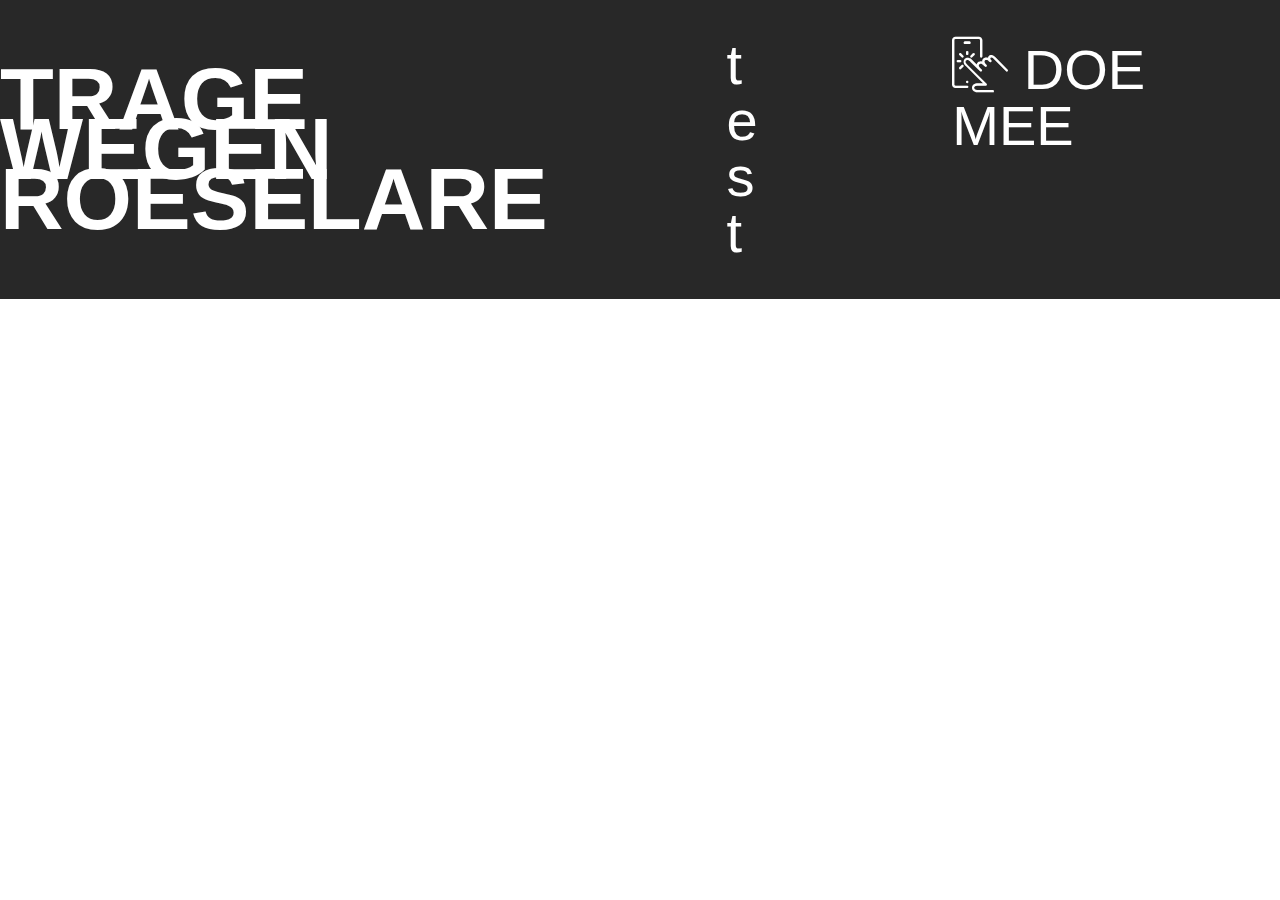
<file: page2.html>
<!DOCTYPE html>
<html  >
<head>
  <!-- Site made with Mobirise Website Builder v4.11.6, https://mobirise.com -->
  <meta charset="UTF-8">
  <meta http-equiv="X-UA-Compatible" content="IE=edge">
  <meta name="generator" content="Mobirise v4.11.6, mobirise.com">
  <meta name="viewport" content="width=device-width, initial-scale=1, minimum-scale=1">
  <link rel="shortcut icon" href="assets/images/logo2.png" type="image/x-icon">
  <meta name="description" content="Website Builder Description">
  
  <title>ga op stap</title>
  <link rel="stylesheet" href="assets/web/assets/mobirise-icons/mobirise-icons.css">
  <link rel="stylesheet" href="assets/bootstrap/css/bootstrap.min.css">
  <link rel="stylesheet" href="assets/bootstrap/css/bootstrap-grid.min.css">
  <link rel="stylesheet" href="assets/bootstrap/css/bootstrap-reboot.min.css">
  <link rel="stylesheet" href="assets/tether/tether.min.css">
  <link rel="stylesheet" href="assets/dropdown/css/style.css">
  <link rel="stylesheet" href="assets/theme/css/style.css">
  <link href="assets/fonts/style.css" rel="stylesheet">
  <link rel="preload" as="style" href="assets/mobirise/css/mbr-additional.css"><link rel="stylesheet" href="assets/mobirise/css/mbr-additional.css" type="text/css">
  
  
  
</head>
<body>
  <section class="menu cid-rQbKiJXNZe" once="menu" id="menu1-46">

    

    <nav class="navbar navbar-expand beta-menu navbar-dropdown align-items-center navbar-fixed-top navbar-toggleable-sm">
        <button class="navbar-toggler navbar-toggler-right" type="button" data-toggle="collapse" data-target="#navbarSupportedContent" aria-controls="navbarSupportedContent" aria-expanded="false" aria-label="Toggle navigation">
            <div class="hamburger">
                <span></span>
                <span></span>
                <span></span>
                <span></span>
            </div>
        </button>
        <div class="menu-logo">
            <div class="navbar-brand">
                
                <span class="navbar-caption-wrap"><a class="navbar-caption text-white display-2" href="index.html">
                        TRAGE WEGEN ROESELARE</a></span>
            </div>
        </div>
        <div class="collapse navbar-collapse" id="navbarSupportedContent">
            <ul class="navbar-nav nav-dropdown nav-right" data-app-modern-menu="true"><li class="nav-item"><a class="nav-link link text-white display-4" href="page2.html">test</a></li><li class="nav-item"><a class="nav-link link text-white display-4" href="page1.html"><span class="mbri-touch mbr-iconfont mbr-iconfont-btn"></span>
                        
                        DOE MEE</a></li></ul>
            
        </div>
    </nav>
</section>

<section class="engine"><a href="https://mobirise.info/c">free web builder</a></section><section class="header1 cid-sgx2CWwjTl" id="header16-47">

    

    

    <div class="container">
        <div class="row justify-content-md-center">
            <div class="col-md-10 align-center">
                <h1 class="mbr-section-title mbr-bold pb-3 mbr-fonts-style display-1">
                    test nieuwe pagina</h1>
                
                <p class="mbr-text pb-3 mbr-fonts-style display-5">
                    je kan een menu-item toevoegen door eerst te klikken op de tekst in de menu en dan op '+'</p>
                <div class="mbr-section-btn"><a class="btn btn-md btn-black-outline display-4" href="https://mobirise.co">LEER MEER</a>
                </div>
            </div>
        </div>
    </div>

</section>


  <script src="assets/web/assets/jquery/jquery.min.js"></script>
  <script src="assets/popper/popper.min.js"></script>
  <script src="assets/bootstrap/js/bootstrap.min.js"></script>
  <script src="assets/tether/tether.min.js"></script>
  <script src="assets/smoothscroll/smooth-scroll.js"></script>
  <script src="assets/dropdown/js/nav-dropdown.js"></script>
  <script src="assets/dropdown/js/navbar-dropdown.js"></script>
  <script src="assets/touchswipe/jquery.touch-swipe.min.js"></script>
  <script src="assets/theme/js/script.js"></script>
  
  
</body>
</html>
</file>
<file: assets/web/assets/mobirise-icons/mobirise-icons.css>
@font-face {
  font-family: 'MobiriseIcons';
  src:  url('mobirise-icons.eot?spat4u');
  src:  url('mobirise-icons.eot?spat4u#iefix') format('embedded-opentype'),
    url('mobirise-icons.ttf?spat4u') format('truetype'),
    url('mobirise-icons.woff?spat4u') format('woff'),
    url('mobirise-icons.svg?spat4u#MobiriseIcons') format('svg');
  font-weight: normal;
  font-style: normal;
  font-display: swap;
}

[class^="mbri-"], [class*=" mbri-"] {
  /* use !important to prevent issues with browser extensions that change fonts */
  font-family: MobiriseIcons !important;
  speak: none;
  font-style: normal;
  font-weight: normal;
  font-variant: normal;
  text-transform: none;
  line-height: 1;

  /* Better Font Rendering =========== */
  -webkit-font-smoothing: antialiased;
  -moz-osx-font-smoothing: grayscale;
}

.mbri-add-submenu:before {
  content: "\e900";
}
.mbri-alert:before {
  content: "\e901";
}
.mbri-align-center:before {
  content: "\e902";
}
.mbri-align-justify:before {
  content: "\e903";
}
.mbri-align-left:before {
  content: "\e904";
}
.mbri-align-right:before {
  content: "\e905";
}
.mbri-android:before {
  content: "\e906";
}
.mbri-apple:before {
  content: "\e907";
}
.mbri-arrow-down:before {
  content: "\e908";
}
.mbri-arrow-next:before {
  content: "\e909";
}
.mbri-arrow-prev:before {
  content: "\e90a";
}
.mbri-arrow-up:before {
  content: "\e90b";
}
.mbri-bold:before {
  content: "\e90c";
}
.mbri-bookmark:before {
  content: "\e90d";
}
.mbri-bootstrap:before {
  content: "\e90e";
}
.mbri-briefcase:before {
  content: "\e90f";
}
.mbri-browse:before {
  content: "\e910";
}
.mbri-bulleted-list:before {
  content: "\e911";
}
.mbri-calendar:before {
  content: "\e912";
}
.mbri-camera:before {
  content: "\e913";
}
.mbri-cart-add:before {
  content: "\e914";
}
.mbri-cart-full:before {
  content: "\e915";
}
.mbri-cash:before {
  content: "\e916";
}
.mbri-change-style:before {
  content: "\e917";
}
.mbri-chat:before {
  content: "\e918";
}
.mbri-clock:before {
  content: "\e919";
}
.mbri-close:before {
  content: "\e91a";
}
.mbri-cloud:before {
  content: "\e91b";
}
.mbri-code:before {
  content: "\e91c";
}
.mbri-contact-form:before {
  content: "\e91d";
}
.mbri-credit-card:before {
  content: "\e91e";
}
.mbri-cursor-click:before {
  content: "\e91f";
}
.mbri-cust-feedback:before {
  content: "\e920";
}
.mbri-database:before {
  content: "\e921";
}
.mbri-delivery:before {
  content: "\e922";
}
.mbri-desktop:before {
  content: "\e923";
}
.mbri-devices:before {
  content: "\e924";
}
.mbri-down:before {
  content: "\e925";
}
.mbri-download:before {
  content: "\e989";
}
.mbri-drag-n-drop:before {
  content: "\e927";
}
.mbri-drag-n-drop2:before {
  content: "\e928";
}
.mbri-edit:before {
  content: "\e929";
}
.mbri-edit2:before {
  content: "\e92a";
}
.mbri-error:before {
  content: "\e92b";
}
.mbri-extension:before {
  content: "\e92c";
}
.mbri-features:before {
  content: "\e92d";
}
.mbri-file:before {
  content: "\e92e";
}
.mbri-flag:before {
  content: "\e92f";
}
.mbri-folder:before {
  content: "\e930";
}
.mbri-gift:before {
  content: "\e931";
}
.mbri-github:before {
  content: "\e932";
}
.mbri-globe:before {
  content: "\e933";
}
.mbri-globe-2:before {
  content: "\e934";
}
.mbri-growing-chart:before {
  content: "\e935";
}
.mbri-hearth:before {
  content: "\e936";
}
.mbri-help:before {
  content: "\e937";
}
.mbri-home:before {
  content: "\e938";
}
.mbri-hot-cup:before {
  content: "\e939";
}
.mbri-idea:before {
  content: "\e93a";
}
.mbri-image-gallery:before {
  content: "\e93b";
}
.mbri-image-slider:before {
  content: "\e93c";
}
.mbri-info:before {
  content: "\e93d";
}
.mbri-italic:before {
  content: "\e93e";
}
.mbri-key:before {
  content: "\e93f";
}
.mbri-laptop:before {
  content: "\e940";
}
.mbri-layers:before {
  content: "\e941";
}
.mbri-left-right:before {
  content: "\e942";
}
.mbri-left:before {
  content: "\e943";
}
.mbri-letter:before {
  content: "\e944";
}
.mbri-like:before {
  content: "\e945";
}
.mbri-link:before {
  content: "\e946";
}
.mbri-lock:before {
  content: "\e947";
}
.mbri-login:before {
  content: "\e948";
}
.mbri-logout:before {
  content: "\e949";
}
.mbri-magic-stick:before {
  content: "\e94a";
}
.mbri-map-pin:before {
  content: "\e94b";
}
.mbri-menu:before {
  content: "\e94c";
}
.mbri-mobile:before {
  content: "\e94d";
}
.mbri-mobile2:before {
  content: "\e94e";
}
.mbri-mobirise:before {
  content: "\e94f";
}
.mbri-more-horizontal:before {
  content: "\e950";
}
.mbri-more-vertical:before {
  content: "\e951";
}
.mbri-music:before {
  content: "\e952";
}
.mbri-new-file:before {
  content: "\e953";
}
.mbri-numbered-list:before {
  content: "\e954";
}
.mbri-opened-folder:before {
  content: "\e955";
}
.mbri-pages:before {
  content: "\e956";
}
.mbri-paper-plane:before {
  content: "\e957";
}
.mbri-paperclip:before {
  content: "\e958";
}
.mbri-photo:before {
  content: "\e959";
}
.mbri-photos:before {
  content: "\e95a";
}
.mbri-pin:before {
  content: "\e95b";
}
.mbri-play:before {
  content: "\e95c";
}
.mbri-plus:before {
  content: "\e95d";
}
.mbri-preview:before {
  content: "\e95e";
}
.mbri-print:before {
  content: "\e95f";
}
.mbri-protect:before {
  content: "\e960";
}
.mbri-question:before {
  content: "\e961";
}
.mbri-quote-left:before {
  content: "\e962";
}
.mbri-quote-right:before {
  content: "\e963";
}
.mbri-refresh:before {
  content: "\e964";
}
.mbri-responsive:before {
  content: "\e965";
}
.mbri-right:before {
  content: "\e966";
}
.mbri-rocket:before {
  content: "\e967";
}
.mbri-sad-face:before {
  content: "\e968";
}
.mbri-sale:before {
  content: "\e969";
}
.mbri-save:before {
  content: "\e96a";
}
.mbri-search:before {
  content: "\e96b";
}
.mbri-setting:before {
  content: "\e96c";
}
.mbri-setting2:before {
  content: "\e96d";
}
.mbri-setting3:before {
  content: "\e96e";
}
.mbri-share:before {
  content: "\e96f";
}
.mbri-shopping-bag:before {
  content: "\e970";
}
.mbri-shopping-basket:before {
  content: "\e971";
}
.mbri-shopping-cart:before {
  content: "\e972";
}
.mbri-sites:before {
  content: "\e973";
}
.mbri-smile-face:before {
  content: "\e974";
}
.mbri-speed:before {
  content: "\e975";
}
.mbri-star:before {
  content: "\e976";
}
.mbri-success:before {
  content: "\e977";
}
.mbri-sun:before {
  content: "\e978";
}
.mbri-sun2:before {
  content: "\e979";
}
.mbri-tablet:before {
  content: "\e97a";
}
.mbri-tablet-vertical:before {
  content: "\e97b";
}
.mbri-target:before {
  content: "\e97c";
}
.mbri-timer:before {
  content: "\e97d";
}
.mbri-to-ftp:before {
  content: "\e97e";
}
.mbri-to-local-drive:before {
  content: "\e97f";
}
.mbri-touch-swipe:before {
  content: "\e980";
}
.mbri-touch:before {
  content: "\e981";
}
.mbri-trash:before {
  content: "\e982";
}
.mbri-underline:before {
  content: "\e983";
}
.mbri-unlink:before {
  content: "\e984";
}
.mbri-unlock:before {
  content: "\e985";
}
.mbri-up-down:before {
  content: "\e986";
}
.mbri-up:before {
  content: "\e987";
}
.mbri-update:before {
  content: "\e988";
}
.mbri-upload:before {
 content: "\e926"; 
}
.mbri-user:before {
  content: "\e98a";
}
.mbri-user2:before {
  content: "\e98b";
}
.mbri-users:before {
  content: "\e98c";
}
.mbri-video:before {
  content: "\e98d";
}
.mbri-video-play:before {
  content: "\e98e";
}
.mbri-watch:before {
  content: "\e98f";
}
.mbri-website-theme:before {
  content: "\e990";
}
.mbri-wifi:before {
  content: "\e991";
}
.mbri-windows:before {
  content: "\e992";
}
.mbri-zoom-out:before {
  content: "\e993";
}
.mbri-redo:before {
  content: "\e994";
}
.mbri-undo:before {
  content: "\e995";
}
</file>
<file: assets/dropdown/css/style.css>
.navbar-dropdown {
  left: 0;
  padding: 0;
  position: absolute;
  right: 0;
  top: 0;
  transition: all 0.45s ease;
  z-index: 1030;
  background: #282828; }
  .navbar-dropdown .navbar-logo {
    margin-right: 0.8rem;
    transition: margin 0.3s ease-in-out;
    vertical-align: middle; }
    .navbar-dropdown .navbar-logo img {
      height: 3.125rem;
      transition: all 0.3s ease-in-out; }
    .navbar-dropdown .navbar-logo.mbr-iconfont {
      font-size: 3.125rem;
      line-height: 3.125rem; }
  .navbar-dropdown .navbar-caption {
    font-weight: 700;
    white-space: normal;
    vertical-align: -4px;
    line-height: 3.125rem !important; }
    .navbar-dropdown .navbar-caption, .navbar-dropdown .navbar-caption:hover {
      color: inherit;
      text-decoration: none; }
  .navbar-dropdown .mbr-iconfont + .navbar-caption {
    vertical-align: -1px; }
  .navbar-dropdown.navbar-fixed-top {
    position: fixed; }
  .navbar-dropdown .navbar-brand span {
    vertical-align: -4px; }
  .navbar-dropdown.bg-color.transparent {
    background: none; }
  .navbar-dropdown.navbar-short .navbar-brand {
    padding: 0.625rem 0; }
    .navbar-dropdown.navbar-short .navbar-brand span {
      vertical-align: -1px; }
  .navbar-dropdown.navbar-short .navbar-caption {
    line-height: 2.375rem !important;
    vertical-align: -2px; }
  .navbar-dropdown.navbar-short .navbar-logo {
    margin-right: 0.5rem; }
    .navbar-dropdown.navbar-short .navbar-logo img {
      height: 2.375rem; }
    .navbar-dropdown.navbar-short .navbar-logo.mbr-iconfont {
      font-size: 2.375rem;
      line-height: 2.375rem; }
  .navbar-dropdown.navbar-short .mbr-table-cell {
    height: 3.625rem; }
  .navbar-dropdown .navbar-close {
    left: 0.6875rem;
    position: fixed;
    top: 0.75rem;
    z-index: 1000; }
  .navbar-dropdown .hamburger-icon {
    content: "";
    display: inline-block;
    vertical-align: middle;
    width: 16px;
    -webkit-box-shadow: 0 -6px 0 1px #282828,0 0 0 1px #282828,0 6px 0 1px #282828;
    -moz-box-shadow: 0 -6px 0 1px #282828,0 0 0 1px #282828,0 6px 0 1px #282828;
    box-shadow: 0 -6px 0 1px #282828,0 0 0 1px #282828,0 6px 0 1px #282828; }

.dropdown-menu .dropdown-toggle[data-toggle="dropdown-submenu"]::after {
  border-bottom: 0.35em solid transparent;
  border-left: 0.35em solid;
  border-right: 0;
  border-top: 0.35em solid transparent;
  margin-left: 0.3rem; }

.dropdown-menu .dropdown-item:focus {
  outline: 0; }

.nav-dropdown {
  font-size: 0.75rem;
  font-weight: 500;
  height: auto !important; }
  .nav-dropdown .nav-btn {
    padding-left: 1rem; }
  .nav-dropdown .link {
    margin: .667em 1.667em;
    font-weight: 500;
    padding: 0;
    transition: color .2s ease-in-out; }
    .nav-dropdown .link.dropdown-toggle {
      margin-right: 2.583em; }
      .nav-dropdown .link.dropdown-toggle::after {
        margin-left: .25rem;
        border-top: 0.35em solid;
        border-right: 0.35em solid transparent;
        border-left: 0.35em solid transparent;
        border-bottom: 0; }
      .nav-dropdown .link.dropdown-toggle[aria-expanded="true"] {
        margin: 0;
        padding: 0.667em 3.263em  0.667em 1.667em; }
  .nav-dropdown .link::after,
  .nav-dropdown .dropdown-item::after {
    color: inherit; }
  .nav-dropdown .btn {
    font-size: 0.75rem;
    font-weight: 700;
    letter-spacing: 0;
    margin-bottom: 0;
    padding-left: 1.25rem;
    padding-right: 1.25rem; }
  .nav-dropdown .dropdown-menu {
    border-radius: 0;
    border: 0;
    left: 0;
    margin: 0;
    padding-bottom: 1.25rem;
    padding-top: 1.25rem;
    position: relative; }
  .nav-dropdown .dropdown-submenu {
    margin-left: 0.125rem;
    top: 0; }
  .nav-dropdown .dropdown-item {
    font-weight: 500;
    line-height: 2;
    padding: 0.3846em 4.615em 0.3846em 1.5385em;
    position: relative;
    transition: color .2s ease-in-out, background-color .2s ease-in-out; }
    .nav-dropdown .dropdown-item::after {
      margin-top: -0.3077em;
      position: absolute;
      right: 1.1538em;
      top: 50%; }
    .nav-dropdown .dropdown-item:focus, .nav-dropdown .dropdown-item:hover {
      background: none; }

@media (max-width: 767px) {
  .nav-dropdown.navbar-toggleable-sm {
    bottom: 0;
    display: none;
    left: 0;
    overflow-x: hidden;
    position: fixed;
    top: 0;
    transform: translateX(-100%);
    -ms-transform: translateX(-100%);
    -webkit-transform: translateX(-100%);
    width: 18.75rem;
    z-index: 999; } }
.nav-dropdown.navbar-toggleable-xl {
  bottom: 0;
  display: none;
  left: 0;
  overflow-x: hidden;
  position: fixed;
  top: 0;
  transform: translateX(-100%);
  -ms-transform: translateX(-100%);
  -webkit-transform: translateX(-100%);
  width: 18.75rem;
  z-index: 999; }

.nav-dropdown-sm {
  display: block !important;
  overflow-x: hidden;
  overflow: auto;
  padding-top: 3.875rem; }
  .nav-dropdown-sm::after {
    content: "";
    display: block;
    height: 3rem;
    width: 100%; }
  .nav-dropdown-sm.collapse.in ~ .navbar-close {
    display: block !important; }
  .nav-dropdown-sm.collapsing, .nav-dropdown-sm.collapse.in {
    transform: translateX(0);
    -ms-transform: translateX(0);
    -webkit-transform: translateX(0);
    transition: all 0.25s ease-out;
    -webkit-transition: all 0.25s ease-out;
    background: #282828; }
  .nav-dropdown-sm.collapsing[aria-expanded="false"] {
    transform: translateX(-100%);
    -ms-transform: translateX(-100%);
    -webkit-transform: translateX(-100%); }
  .nav-dropdown-sm .nav-item {
    display: block;
    margin-left: 0 !important;
    padding-left: 0; }
  .nav-dropdown-sm .link,
  .nav-dropdown-sm .dropdown-item {
    border-top: 1px dotted rgba(255, 255, 255, 0.1);
    font-size: 0.8125rem;
    line-height: 1.6;
    margin: 0 !important;
    padding: 0.875rem 2.4rem 0.875rem 1.5625rem !important;
    position: relative;
    white-space: normal; }
    .nav-dropdown-sm .link:focus, .nav-dropdown-sm .link:hover,
    .nav-dropdown-sm .dropdown-item:focus,
    .nav-dropdown-sm .dropdown-item:hover {
      background: rgba(0, 0, 0, 0.2) !important;
      color: #c0a375; }
  .nav-dropdown-sm .nav-btn {
    position: relative;
    padding: 1.5625rem 1.5625rem 0 1.5625rem; }
    .nav-dropdown-sm .nav-btn::before {
      border-top: 1px dotted rgba(255, 255, 255, 0.1);
      content: "";
      left: 0;
      position: absolute;
      top: 0;
      width: 100%; }
    .nav-dropdown-sm .nav-btn + .nav-btn {
      padding-top: 0.625rem; }
      .nav-dropdown-sm .nav-btn + .nav-btn::before {
        display: none; }
  .nav-dropdown-sm .btn {
    padding: 0.625rem 0; }
  .nav-dropdown-sm .dropdown-toggle[data-toggle="dropdown-submenu"]::after {
    margin-left: .25rem;
    border-top: 0.35em solid;
    border-right: 0.35em solid transparent;
    border-left: 0.35em solid transparent;
    border-bottom: 0; }
  .nav-dropdown-sm .dropdown-toggle[data-toggle="dropdown-submenu"][aria-expanded="true"]::after {
    border-top: 0;
    border-right: 0.35em solid transparent;
    border-left: 0.35em solid transparent;
    border-bottom: 0.35em solid; }
  .nav-dropdown-sm .dropdown-menu {
    margin: 0;
    padding: 0;
    position: relative;
    top: 0;
    left: 0;
    width: 100%;
    border: 0;
    float: none;
    border-radius: 0;
    background: none; }
  .nav-dropdown-sm .dropdown-submenu {
    left: 100%;
    margin-left: 0.125rem;
    margin-top: -1.25rem;
    top: 0; }

.navbar-toggleable-sm .nav-dropdown .dropdown-menu {
  position: absolute; }

.navbar-toggleable-sm .nav-dropdown .dropdown-submenu {
  left: 100%;
  margin-left: 0.125rem;
  margin-top: -1.25rem;
  top: 0; }

.navbar-toggleable-sm.opened .nav-dropdown .dropdown-menu {
  position: relative; }

.navbar-toggleable-sm.opened .nav-dropdown .dropdown-submenu {
  left: 0;
  margin-left: 00rem;
  margin-top: 0rem;
  top: 0; }

.is-builder .nav-dropdown.collapsing {
  transition: none !important; }

/*# sourceMappingURL=style.css.map */
</file>
<file: assets/theme/css/style.css>
/*!
 * Mobirise v4 theme (https://mobirise.com/)
 * Copyright 2017 Mobirise
 */
section {
  background-color: #eeeeee;
}

.form-control:focus {
  box-shadow: none;
}

:focus {
  outline: none;
}

body {
  font-style: normal;
  line-height: 1.5;
}

section,
.container,
.container-fluid {
  position: relative;
  word-wrap: break-word;
}

a.mbr-iconfont:hover {
  text-decoration: none;
}

.article .lead p,
.article .lead ul,
.article .lead ol,
.article .lead pre,
.article .lead blockquote {
  margin-bottom: 0;
}

ul,
ol,
pre,
blockquote {
  margin-bottom: 2.3125rem;
}

pre {
  background: #f4f4f4;
  padding: 10px 24px;
  white-space: pre-wrap;
}

.inactive {
  -webkit-user-select: none;
  -moz-user-select: none;
  -ms-user-select: none;
  user-select: none;
  pointer-events: none;
  -webkit-user-drag: none;
  user-drag: none;
}

.mbr-section__comments .row {
  justify-content: center;
  -webkit-justify-content: center;
}

a {
  font-style: normal;
  font-weight: 400;
  cursor: pointer;
}

a, a:hover {
  text-decoration: none;
}

figure {
  margin-bottom: 0;
}

body {
  color: #232323;
}

h1,
h2,
h3,
h4,
h5,
h6,
.h1,
.h2,
.h3,
.h4,
.h5,
.h6,
.display-1,
.display-2,
.display-3,
.display-4 {
  line-height: 1;
  word-break: break-word;
  word-wrap: break-word;
}

.mbr-section-title {
  font-style: normal;
  line-height: 1.2;
}

.mbr-section-subtitle {
  line-height: 1.3;
}

.mbr-text {
  font-style: normal;
  line-height: 1.6;
}

b,
strong {
  font-weight: bold;
}

blockquote {
  padding: 10px 0 10px 20px;
  position: relative;
  border-left: 2px solid;
  border-color: #ff3366;
}

input:-webkit-autofill, input:-webkit-autofill:hover, input:-webkit-autofill:focus, input:-webkit-autofill:active {
  transition-delay: 9999s;
  transition-property: background-color, color;
}

textarea[type='hidden'] {
  display: none;
}

body {
  position: relative;
}

section {
  background-position: 50% 50%;
  background-repeat: no-repeat;
  background-size: cover;
}

section .mbr-background-video,
section .mbr-background-video-preview {
  position: absolute;
  bottom: 0;
  left: 0;
  right: 0;
  top: 0;
}

.hidden {
  visibility: hidden;
}

.mbr-z-index20 {
  z-index: 20;
}

/*! Base colors */
.mbr-white {
  color: #ffffff;
}

.mbr-black {
  color: #000000;
}

.mbr-bg-white {
  background-color: #ffffff;
}

.mbr-bg-black {
  background-color: #000000;
}

/*! Text-aligns */
.align-left {
  text-align: left;
}

.align-center {
  text-align: center;
}

.align-right {
  text-align: right;
}

@media (max-width: 767px) {
  .align-left,
  .align-center,
  .align-right,
  .mbr-section-btn,
  .mbr-section-title {
    text-align: center;
  }
}

/*! Font-weight  */
.mbr-light {
  font-weight: 300;
}

.mbr-regular {
  font-weight: 400;
}

.mbr-semibold {
  font-weight: 500;
}

.mbr-bold {
  font-weight: 700;
}

/*! Media  */
.media-size-item {
  -moz-flex: 1 1 auto;
  -o-flex: 1 1 auto;
  flex: 1 1 auto;
}

.media-content {
  flex-basis: 100%;
}

.media-container-row {
  display: flex;
  flex-direction: row;
  flex-wrap: wrap;
  justify-content: center;
  align-content: center;
  align-items: start;
}

.media-container-row .media-size-item {
  width: 400px;
}

.media-container-column {
  display: flex;
  flex-direction: column;
  flex-wrap: wrap;
  justify-content: center;
  align-content: center;
  align-items: stretch;
}

.media-container-column > * {
  width: 100%;
}

@media (min-width: 992px) {
  .media-container-row {
    flex-wrap: nowrap;
  }
}

figure {
  overflow: hidden;
}

figure[mbr-media-size] {
  transition: width 0.1s;
}

.mbr-figure img,
.mbr-figure iframe {
  display: block;
  width: 100%;
}

.card {
  background-color: transparent;
  border: none;
}

.card-box {
  width: 100%;
}

.card-img {
  text-align: center;
  flex-shrink: 0;
  -webkit-flex-shrink: 0;
}

.media {
  max-width: 100%;
  margin: 0 auto;
}

.mbr-figure {
  -ms-grid-row-align: center;
  align-self: center;
}

.media-container > div {
  max-width: 100%;
}

.mbr-figure img,
.card-img img {
  width: 100%;
}

@media (max-width: 991px) {
  .media-size-item {
    width: auto !important;
  }
  .media {
    width: auto;
  }
  .mbr-figure {
    width: 100% !important;
  }
}

/*! Buttons */
.btn {
  font-weight: 500;
  border-width: 2px;
  font-style: normal;
  letter-spacing: 1px;
  margin: .4rem .8rem;
  white-space: normal;
  transition: all .3s ease-in-out;
  display: inline-flex;
  align-items: center;
  justify-content: center;
  word-break: break-word;
  -webkit-align-items: center;
  -webkit-justify-content: center;
  display: -webkit-inline-flex;
}

.btn-sm {
  font-weight: 500;
  letter-spacing: 1px;
  transition: all .3s ease-in-out;
}

.btn-md {
  font-weight: 500;
  letter-spacing: 1px;
  margin: .4rem .8rem !important;
  transition: all .3s ease-in-out;
}

.btn-lg {
  font-weight: 500;
  letter-spacing: 1px;
  margin: .4rem .8rem !important;
  transition: all .3s ease-in-out;
}

.mbr-section-btn {
  margin-left: -0.25rem;
  margin-right: -0.25rem;
  font-size: 0;
}

nav .mbr-section-btn {
  margin-left: 0rem;
  margin-right: 0rem;
}

.btn-form {
  border-radius: 0;
}

.btn-form:hover {
  cursor: pointer;
}

/*! Btn icon margin */
.btn .mbr-iconfont,
.btn.btn-sm .mbr-iconfont {
  cursor: pointer;
  margin-right: 0.5rem;
}

.btn.btn-md .mbr-iconfont,
.btn.btn-md .mbr-iconfont {
  margin-right: 0.8rem;
}

.mbr-regular {
  font-weight: 400;
}

.mbr-semibold {
  font-weight: 500;
}

.mbr-bold {
  font-weight: 700;
}

[type='submit'] {
  -webkit-appearance: none;
}

/*! Full-screen */
.mbr-fullscreen .mbr-overlay {
  min-height: 100vh;
}

.mbr-fullscreen {
  display: flex;
  display: -moz-flex;
  display: -ms-flex;
  display: -o-flex;
  align-items: center;
  -webkit-align-items: center;
  min-height: 100vh;
  padding-top: 3rem;
  padding-bottom: 3rem;
}

/*! Map */
.map {
  height: 25rem;
  position: relative;
}

.map iframe {
  width: 100%;
  height: 100%;
}

.mbr-overlay {
  background-color: #000;
  bottom: 0;
  left: 0;
  opacity: .5;
  position: absolute;
  right: 0;
  top: 0;
  z-index: 0;
  pointer-events: none;
}

/* Form */
blockquote {
  font-style: italic;
  padding: 10px 0 10px 20px;
  font-size: 1.09rem;
  position: relative;
  border-width: 3px;
}

.form-control {
  background-color: #f5f5f5;
  box-shadow: none;
  color: #565656;
  line-height: 1.43;
  min-height: 3.5em;
  padding: 1.07em .5em;
}

.form-control, .form-control:focus {
  border: 1px solid #e8e8e8;
}

.form-active .form-control:invalid {
  border-color: red;
}

.form-control-label {
  position: relative;
  cursor: pointer;
  margin-bottom: .357em;
  padding: 0;
}

.alert {
  color: #ffffff;
  border-radius: 0;
  border: 0;
  font-size: .875rem;
  line-height: 1.5;
  margin-bottom: 1.875rem;
  padding: 1.25rem;
  position: relative;
}

.alert.alert-form::after {
  background-color: inherit;
  bottom: -7px;
  content: "";
  display: block;
  height: 14px;
  left: 50%;
  margin-left: -7px;
  position: absolute;
  transform: rotate(45deg);
  width: 14px;
  -webkit-transform: rotate(45deg);
}

.form-asterisk {
  font-family: initial;
  position: absolute;
  top: -2px;
  font-weight: normal;
}

/*! Scroll to top arrow */
#scrollToTop a i:before {
  content: '';
  position: absolute;
  height: 40%;
  top: 25%;
  background: #fff;
  width: 2px;
  left: calc(50% - 1px);
}

#scrollToTop a i:after {
  content: '';
  position: absolute;
  display: block;
  border-top: 2px solid #fff;
  border-right: 2px solid #fff;
  width: 40%;
  height: 40%;
  left: 30%;
  bottom: 30%;
  transform: rotate(135deg);
  -webkit-transform: rotate(135deg);
}

.mbr-arrow-up {
  bottom: 25px;
  right: 90px;
  position: fixed;
  text-align: right;
  z-index: 5000;
  color: #ffffff;
  font-size: 32px;
  transform: rotate(180deg);
  -webkit-transform: rotate(180deg);
}

.mbr-arrow-up a {
  background: rgba(0, 0, 0, 0.2);
  border-radius: 3px;
  color: #fff;
  display: inline-block;
  height: 60px;
  width: 60px;
  outline-style: none !important;
  position: relative;
  text-decoration: none;
  transition: all 0.3s ease-in-out;
  cursor: pointer;
  text-align: center;
}

.mbr-arrow-up a:hover {
  background-color: rgba(0, 0, 0, 0.4);
}

.mbr-arrow-up a i {
  line-height: 60px;
}

.mbr-arrow-up-icon {
  display: block;
  color: #fff;
}

.mbr-arrow-up-icon::before {
  content: '\203a';
  display: inline-block;
  font-family: serif;
  font-size: 32px;
  line-height: 1;
  font-style: normal;
  position: relative;
  top: 6px;
  left: -4px;
  -webkit-transform: rotate(-90deg);
  transform: rotate(-90deg);
}

/*! Arrow Down */
.mbr-arrow {
  position: absolute;
  bottom: 45px;
  left: 50%;
  width: 60px;
  height: 60px;
  cursor: pointer;
  background-color: rgba(80, 80, 80, 0.5);
  border-radius: 50%;
  -webkit-transform: translateX(-50%);
  transform: translateX(-50%);
}

.mbr-arrow > a {
  display: inline-block;
  text-decoration: none;
  outline-style: none;
  -webkit-animation: arrowdown 1.7s ease-in-out infinite;
  animation: arrowdown 1.7s ease-in-out infinite;
}

.mbr-arrow > a > i {
  position: absolute;
  top: -2px;
  left: 15px;
  font-size: 2rem;
}

@keyframes arrowdown {
  0% {
    transform: translateY(0px);
    -webkit-transform: translateY(0px);
  }
  50% {
    transform: translateY(-5px);
    -webkit-transform: translateY(-5px);
  }
  100% {
    transform: translateY(0px);
    -webkit-transform: translateY(0px);
  }
}

@-webkit-keyframes arrowdown {
  0% {
    transform: translateY(0px);
    -webkit-transform: translateY(0px);
  }
  50% {
    transform: translateY(-5px);
    -webkit-transform: translateY(-5px);
  }
  100% {
    transform: translateY(0px);
    -webkit-transform: translateY(0px);
  }
}

@media (max-width: 500px) {
  .mbr-arrow-up {
    left: 50%;
    right: auto;
    transform: translateX(-50%) rotate(180deg);
    -webkit-transform: translateX(-50%) rotate(180deg);
  }
}

/*Gradients animation*/
@keyframes gradient-animation {
  from {
    background-position: 0% 100%;
    -webkit-animation-timing-function: ease-in-out;
            animation-timing-function: ease-in-out;
  }
  to {
    background-position: 100% 0%;
    -webkit-animation-timing-function: ease-in-out;
            animation-timing-function: ease-in-out;
  }
}

@-webkit-keyframes gradient-animation {
  from {
    background-position: 0% 100%;
    -webkit-animation-timing-function: ease-in-out;
            animation-timing-function: ease-in-out;
  }
  to {
    background-position: 100% 0%;
    -webkit-animation-timing-function: ease-in-out;
            animation-timing-function: ease-in-out;
  }
}

.bg-gradient {
  background-size: 200% 200%;
  animation: gradient-animation 5s infinite alternate;
  -webkit-animation: gradient-animation 5s infinite alternate;
}

.menu .navbar-brand {
  display: -webkit-flex;
}

.menu .navbar-brand span {
  display: flex;
  display: -webkit-flex;
}

.menu .navbar-brand .navbar-caption-wrap {
  display: -webkit-flex;
}

.menu .navbar-brand .navbar-logo img {
  display: -webkit-flex;
}

@media (min-width: 768px) and (max-width: 1023px) {
  .menu .navbar-toggleable-sm .navbar-nav {
    display: -ms-flexbox;
  }
}

@media (max-width: 1023px) {
  .menu .navbar-collapse {
    max-height: 93.5vh;
  }
  .menu .navbar-collapse.show {
    overflow: auto;
  }
}

@media (min-width: 1024px) {
  .menu .navbar-nav.nav-dropdown {
    display: -webkit-flex;
  }
  .menu .navbar-toggleable-sm .navbar-collapse {
    display: -webkit-flex !important;
  }
  .menu .collapsed .navbar-collapse {
    max-height: 93.5vh;
  }
  .menu .collapsed .navbar-collapse.show {
    overflow: auto;
  }
}

@media (max-width: 767px) {
  .menu .navbar-collapse {
    max-height: 80vh;
  }
}

/* Others*/
.note-check a[data-value=Rubik] {
  font-style: normal;
}

.mbr-arrow a {
  color: #ffffff;
}

@media (max-width: 767px) {
  .mbr-arrow {
    display: none;
  }
}

.navbar {
  display: -webkit-flex;
  -webkit-flex-wrap: wrap;
  -webkit-align-items: center;
  -webkit-justify-content: space-between;
}

.navbar-collapse {
  -webkit-flex-basis: 100%;
  -webkit-flex-grow: 1;
  -webkit-align-items: center;
}

.nav-dropdown .link {
  padding: 0.667em 1.667em !important;
  margin: 0 !important;
}

.nav {
  display: -webkit-flex;
  -webkit-flex-wrap: wrap;
}

.row {
  display: -webkit-flex;
  -webkit-flex-wrap: wrap;
}

.justify-content-center {
  -webkit-justify-content: center;
}

.form-inline {
  display: -webkit-flex;
  -webkit-align-items: center;
}

.card-wrapper {
  -webkit-flex: 1;
}

.carousel-control {
  z-index: 10;
  display: -webkit-flex;
  -webkit-align-items: center;
  -webkit-justify-content: center;
}

.carousel-controls {
  display: -webkit-flex;
}

.media {
  display: -webkit-flex;
}

.form-group:focus {
  outline: none;
}

.jq-selectbox__select {
  padding: 1.07em 0.5em;
  position: absolute;
  top: 0;
  left: 0;
  width: 100%;
}

.jq-selectbox__dropdown {
  position: absolute;
  top: 100%;
  left: 0 !important;
  width: 100% !important;
}

.jq-selectbox__trigger-arrow {
  -webkit-transform: translateY(-50%);
          transform: translateY(-50%);
}

.jq-selectbox li {
  padding: 1.07em 0.5em;
}

input[type='range'] {
  padding-left: 0 !important;
  padding-right: 0 !important;
}

.modal-dialog,
.modal-content {
  height: 100%;
}

.modal-dialog .carousel-inner {
  height: calc(100vh - 1.75rem);
}

@media (max-width: 575px) {
  .modal-dialog .carousel-inner {
    height: calc(100vh - 1rem);
  }
}

.carousel-item {
  text-align: center;
}

.carousel-item img {
  margin: auto;
}

.navbar-toggler {
  align-self: flex-start;
  padding: 0.25rem 0.75rem;
  font-size: 1.25rem;
  line-height: 1;
  background: transparent;
  border: 1px solid transparent;
  border-radius: 0.25rem;
}

.navbar-toggler:focus,
.navbar-toggler:hover {
  text-decoration: none;
}

.navbar-toggler-icon {
  display: inline-block;
  width: 1.5em;
  height: 1.5em;
  vertical-align: middle;
  content: '';
  background: no-repeat center center;
  background-size: 100% 100%;
}

.navbar-toggler-left {
  position: absolute;
  left: 1rem;
}

.navbar-toggler-right {
  position: absolute;
  right: 1rem;
}

@media (max-width: 575px) {
  .navbar-toggleable .navbar-nav .dropdown-menu {
    position: static;
    float: none;
  }
  .navbar-toggleable > .container {
    padding-right: 0;
    padding-left: 0;
  }
}

@media (min-width: 576px) {
  .navbar-toggleable {
    flex-direction: row;
    flex-wrap: nowrap;
    align-items: center;
  }
  .navbar-toggleable .navbar-nav {
    flex-direction: row;
  }
  .navbar-toggleable .navbar-nav .nav-link {
    padding-right: 0.5rem;
    padding-left: 0.5rem;
  }
  .navbar-toggleable > .container {
    display: flex;
    flex-wrap: nowrap;
    align-items: center;
  }
  .navbar-toggleable .navbar-collapse {
    display: flex !important;
    width: 100%;
  }
  .navbar-toggleable .navbar-toggler {
    display: none;
  }
}

@media (max-width: 767px) {
  .navbar-toggleable-sm .navbar-nav .dropdown-menu {
    position: static;
    float: none;
  }
  .navbar-toggleable-sm > .container {
    padding-right: 0;
    padding-left: 0;
  }
}

@media (min-width: 768px) {
  .navbar-toggleable-sm {
    flex-direction: row;
    flex-wrap: nowrap;
    align-items: center;
  }
  .navbar-toggleable-sm .navbar-nav {
    flex-direction: row;
  }
  .navbar-toggleable-sm .navbar-nav .nav-link {
    padding-right: 0.5rem;
    padding-left: 0.5rem;
  }
  .navbar-toggleable-sm > .container {
    display: flex;
    flex-wrap: nowrap;
    align-items: center;
  }
  .navbar-toggleable-sm .navbar-collapse {
    display: none;
    width: 100%;
  }
  .navbar-toggleable-sm .navbar-toggler {
    display: none;
  }
}

@media (max-width: 1023px) {
  .navbar-toggleable-md .navbar-nav .dropdown-menu {
    position: static;
    float: none;
  }
  .navbar-toggleable-md > .container {
    padding-right: 0;
    padding-left: 0;
  }
}

@media (min-width: 1024px) {
  .navbar-toggleable-md {
    flex-direction: row;
    flex-wrap: nowrap;
    align-items: center;
  }
  .navbar-toggleable-md .navbar-nav {
    flex-direction: row;
  }
  .navbar-toggleable-md .navbar-nav .nav-link {
    padding-right: 0.5rem;
    padding-left: 0.5rem;
  }
  .navbar-toggleable-md > .container {
    display: flex;
    flex-wrap: nowrap;
    align-items: center;
  }
  .navbar-toggleable-md .navbar-collapse {
    display: flex !important;
    width: 100%;
  }
  .navbar-toggleable-md .navbar-toggler {
    display: none;
  }
}

@media (max-width: 1199px) {
  .navbar-toggleable-lg .navbar-nav .dropdown-menu {
    position: static;
    float: none;
  }
  .navbar-toggleable-lg > .container {
    padding-right: 0;
    padding-left: 0;
  }
}

@media (min-width: 1200px) {
  .navbar-toggleable-lg {
    flex-direction: row;
    flex-wrap: nowrap;
    align-items: center;
  }
  .navbar-toggleable-lg .navbar-nav {
    flex-direction: row;
  }
  .navbar-toggleable-lg .navbar-nav .nav-link {
    padding-right: 0.5rem;
    padding-left: 0.5rem;
  }
  .navbar-toggleable-lg > .container {
    display: flex;
    flex-wrap: nowrap;
    align-items: center;
  }
  .navbar-toggleable-lg .navbar-collapse {
    display: flex !important;
    width: 100%;
  }
  .navbar-toggleable-lg .navbar-toggler {
    display: none;
  }
}

.navbar-toggleable-xl {
  flex-direction: row;
  flex-wrap: nowrap;
  align-items: center;
}

.navbar-toggleable-xl .navbar-nav .dropdown-menu {
  position: static;
  float: none;
}

.navbar-toggleable-xl > .container {
  padding-right: 0;
  padding-left: 0;
}

.navbar-toggleable-xl .navbar-nav {
  flex-direction: row;
}

.navbar-toggleable-xl .navbar-nav .nav-link {
  padding-right: 0.5rem;
  padding-left: 0.5rem;
}

.navbar-toggleable-xl > .container {
  display: flex;
  flex-wrap: nowrap;
  align-items: center;
}

.navbar-toggleable-xl .navbar-collapse {
  display: flex !important;
  width: 100%;
}

.navbar-toggleable-xl .navbar-toggler {
  display: none;
}

.card-img {
  width: auto;
}

.menu .navbar.collapsed:not(.beta-menu) {
  flex-direction: column;
}

.carousel-item.active,
.carousel-item-next,
.carousel-item-prev {
  display: flex;
}

.note-air-layout .dropup .dropdown-menu,
.note-air-layout .navbar-fixed-bottom .dropdown .dropdown-menu {
  bottom: initial !important;
}

html,
body {
  height: auto;
  min-height: 100vh;
}

.dropup .dropdown-toggle::after {
  display: none;
}
.engine {
	position: absolute;
	text-indent: -2400px;
	text-align: center;
	padding: 0;
	top: 0;
	left: -2400px;
}
</file>
<file: assets/fonts/style.css>
@font-face {
   font-family: 'MaisonNeue-Bold';
   font-display: swap;
   src: url('MaisonNeue-Bold/font.ttf');
}
@font-face {
   font-family: 'MaisonNeue-Demi';
   font-display: swap;
   src: url('MaisonNeue-Demi/font.ttf');
}
</file>
<file: assets/mobirise/css/mbr-additional.css>
body {
  font-family: Rubik;
}
.display-1 {
  font-family: 'MaisonNeue-Bold';
  font-size: 3rem;
  font-display: swap;
}
.display-1 > .mbr-iconfont {
  font-size: 4.8rem;
}
.display-2 {
  font-family: 'MaisonNeue-Bold';
  font-size: 1.5rem;
  font-display: swap;
}
.display-2 > .mbr-iconfont {
  font-size: 2.4rem;
}
.display-4 {
  font-family: 'MaisonNeue-Bold';
  font-size: 2rem;
  font-display: swap;
}
.display-4 > .mbr-iconfont {
  font-size: 3.2rem;
}
.display-5 {
  font-family: 'MaisonNeue-Demi';
  font-size: 2.5rem;
  font-display: swap;
}
.display-5 > .mbr-iconfont {
  font-size: 4rem;
}
.display-7 {
  font-family: 'MaisonNeue-Demi';
  font-size: 1rem;
  font-display: swap;
}
.display-7 > .mbr-iconfont {
  font-size: 1.6rem;
}
/* ---- Fluid typography for mobile devices ---- */
/* 1.4 - font scale ratio ( bootstrap == 1.42857 ) */
/* 100vw - current viewport width */
/* (48 - 20)  48 == 48rem == 768px, 20 == 20rem == 320px(minimal supported viewport) */
/* 0.65 - min scale variable, may vary */
@media (max-width: 768px) {
  .display-1 {
    font-size: 2.4rem;
    font-size: calc( 1.7rem + (3 - 1.7) * ((100vw - 20rem) / (48 - 20)));
    line-height: calc( 1.4 * (1.7rem + (3 - 1.7) * ((100vw - 20rem) / (48 - 20))));
  }
  .display-2 {
    font-size: 1.2rem;
    font-size: calc( 1.175rem + (1.5 - 1.175) * ((100vw - 20rem) / (48 - 20)));
    line-height: calc( 1.4 * (1.175rem + (1.5 - 1.175) * ((100vw - 20rem) / (48 - 20))));
  }
  .display-4 {
    font-size: 1.6rem;
    font-size: calc( 1.35rem + (2 - 1.35) * ((100vw - 20rem) / (48 - 20)));
    line-height: calc( 1.4 * (1.35rem + (2 - 1.35) * ((100vw - 20rem) / (48 - 20))));
  }
  .display-5 {
    font-size: 2rem;
    font-size: calc( 1.525rem + (2.5 - 1.525) * ((100vw - 20rem) / (48 - 20)));
    line-height: calc( 1.4 * (1.525rem + (2.5 - 1.525) * ((100vw - 20rem) / (48 - 20))));
  }
}
/* Buttons */
.btn {
  padding: 1rem 3rem;
  border-radius: 3px;
}
.btn-sm {
  padding: 0.6rem 1.5rem;
  border-radius: 3px;
}
.btn-md {
  padding: 1rem 3rem;
  border-radius: 3px;
}
.btn-lg {
  padding: 1.2rem 3.2rem;
  border-radius: 3px;
}
.bg-primary {
  background-color: #8981d3 !important;
}
.bg-success {
  background-color: #f7ed4a !important;
}
.bg-info {
  background-color: #82786e !important;
}
.bg-warning {
  background-color: #879a9f !important;
}
.bg-danger {
  background-color: #b1a374 !important;
}
.btn-primary,
.btn-primary:active {
  background-color: #8981d3 !important;
  border-color: #8981d3 !important;
  color: #ffffff !important;
}
.btn-primary:hover,
.btn-primary:focus,
.btn-primary.focus,
.btn-primary.active {
  color: #ffffff !important;
  background-color: #5448bf !important;
  border-color: #5448bf !important;
}
.btn-primary.disabled,
.btn-primary:disabled {
  color: #ffffff !important;
  background-color: #5448bf !important;
  border-color: #5448bf !important;
}
.btn-secondary,
.btn-secondary:active {
  background-color: #ff3366 !important;
  border-color: #ff3366 !important;
  color: #ffffff !important;
}
.btn-secondary:hover,
.btn-secondary:focus,
.btn-secondary.focus,
.btn-secondary.active {
  color: #ffffff !important;
  background-color: #e50039 !important;
  border-color: #e50039 !important;
}
.btn-secondary.disabled,
.btn-secondary:disabled {
  color: #ffffff !important;
  background-color: #e50039 !important;
  border-color: #e50039 !important;
}
.btn-info,
.btn-info:active {
  background-color: #82786e !important;
  border-color: #82786e !important;
  color: #ffffff !important;
}
.btn-info:hover,
.btn-info:focus,
.btn-info.focus,
.btn-info.active {
  color: #ffffff !important;
  background-color: #59524b !important;
  border-color: #59524b !important;
}
.btn-info.disabled,
.btn-info:disabled {
  color: #ffffff !important;
  background-color: #59524b !important;
  border-color: #59524b !important;
}
.btn-success,
.btn-success:active {
  background-color: #f7ed4a !important;
  border-color: #f7ed4a !important;
  color: #3f3c03 !important;
}
.btn-success:hover,
.btn-success:focus,
.btn-success.focus,
.btn-success.active {
  color: #3f3c03 !important;
  background-color: #eadd0a !important;
  border-color: #eadd0a !important;
}
.btn-success.disabled,
.btn-success:disabled {
  color: #3f3c03 !important;
  background-color: #eadd0a !important;
  border-color: #eadd0a !important;
}
.btn-warning,
.btn-warning:active {
  background-color: #879a9f !important;
  border-color: #879a9f !important;
  color: #ffffff !important;
}
.btn-warning:hover,
.btn-warning:focus,
.btn-warning.focus,
.btn-warning.active {
  color: #ffffff !important;
  background-color: #617479 !important;
  border-color: #617479 !important;
}
.btn-warning.disabled,
.btn-warning:disabled {
  color: #ffffff !important;
  background-color: #617479 !important;
  border-color: #617479 !important;
}
.btn-danger,
.btn-danger:active {
  background-color: #b1a374 !important;
  border-color: #b1a374 !important;
  color: #ffffff !important;
}
.btn-danger:hover,
.btn-danger:focus,
.btn-danger.focus,
.btn-danger.active {
  color: #ffffff !important;
  background-color: #8b7d4e !important;
  border-color: #8b7d4e !important;
}
.btn-danger.disabled,
.btn-danger:disabled {
  color: #ffffff !important;
  background-color: #8b7d4e !important;
  border-color: #8b7d4e !important;
}
.btn-white {
  color: #333333 !important;
}
.btn-white,
.btn-white:active {
  background-color: #ffffff !important;
  border-color: #ffffff !important;
  color: #808080 !important;
}
.btn-white:hover,
.btn-white:focus,
.btn-white.focus,
.btn-white.active {
  color: #808080 !important;
  background-color: #d9d9d9 !important;
  border-color: #d9d9d9 !important;
}
.btn-white.disabled,
.btn-white:disabled {
  color: #808080 !important;
  background-color: #d9d9d9 !important;
  border-color: #d9d9d9 !important;
}
.btn-black,
.btn-black:active {
  background-color: #333333 !important;
  border-color: #333333 !important;
  color: #ffffff !important;
}
.btn-black:hover,
.btn-black:focus,
.btn-black.focus,
.btn-black.active {
  color: #ffffff !important;
  background-color: #0d0d0d !important;
  border-color: #0d0d0d !important;
}
.btn-black.disabled,
.btn-black:disabled {
  color: #ffffff !important;
  background-color: #0d0d0d !important;
  border-color: #0d0d0d !important;
}
.btn-primary-outline,
.btn-primary-outline:active {
  background: none;
  border-color: #493eb0;
  color: #493eb0;
}
.btn-primary-outline:hover,
.btn-primary-outline:focus,
.btn-primary-outline.focus,
.btn-primary-outline.active {
  color: #ffffff;
  background-color: #8981d3;
  border-color: #8981d3;
}
.btn-primary-outline.disabled,
.btn-primary-outline:disabled {
  color: #ffffff !important;
  background-color: #8981d3 !important;
  border-color: #8981d3 !important;
}
.btn-secondary-outline,
.btn-secondary-outline:active {
  background: none;
  border-color: #cc0033;
  color: #cc0033;
}
.btn-secondary-outline:hover,
.btn-secondary-outline:focus,
.btn-secondary-outline.focus,
.btn-secondary-outline.active {
  color: #ffffff;
  background-color: #ff3366;
  border-color: #ff3366;
}
.btn-secondary-outline.disabled,
.btn-secondary-outline:disabled {
  color: #ffffff !important;
  background-color: #ff3366 !important;
  border-color: #ff3366 !important;
}
.btn-info-outline,
.btn-info-outline:active {
  background: none;
  border-color: #4b453f;
  color: #4b453f;
}
.btn-info-outline:hover,
.btn-info-outline:focus,
.btn-info-outline.focus,
.btn-info-outline.active {
  color: #ffffff;
  background-color: #82786e;
  border-color: #82786e;
}
.btn-info-outline.disabled,
.btn-info-outline:disabled {
  color: #ffffff !important;
  background-color: #82786e !important;
  border-color: #82786e !important;
}
.btn-success-outline,
.btn-success-outline:active {
  background: none;
  border-color: #d2c609;
  color: #d2c609;
}
.btn-success-outline:hover,
.btn-success-outline:focus,
.btn-success-outline.focus,
.btn-success-outline.active {
  color: #3f3c03;
  background-color: #f7ed4a;
  border-color: #f7ed4a;
}
.btn-success-outline.disabled,
.btn-success-outline:disabled {
  color: #3f3c03 !important;
  background-color: #f7ed4a !important;
  border-color: #f7ed4a !important;
}
.btn-warning-outline,
.btn-warning-outline:active {
  background: none;
  border-color: #55666b;
  color: #55666b;
}
.btn-warning-outline:hover,
.btn-warning-outline:focus,
.btn-warning-outline.focus,
.btn-warning-outline.active {
  color: #ffffff;
  background-color: #879a9f;
  border-color: #879a9f;
}
.btn-warning-outline.disabled,
.btn-warning-outline:disabled {
  color: #ffffff !important;
  background-color: #879a9f !important;
  border-color: #879a9f !important;
}
.btn-danger-outline,
.btn-danger-outline:active {
  background: none;
  border-color: #7a6e45;
  color: #7a6e45;
}
.btn-danger-outline:hover,
.btn-danger-outline:focus,
.btn-danger-outline.focus,
.btn-danger-outline.active {
  color: #ffffff;
  background-color: #b1a374;
  border-color: #b1a374;
}
.btn-danger-outline.disabled,
.btn-danger-outline:disabled {
  color: #ffffff !important;
  background-color: #b1a374 !important;
  border-color: #b1a374 !important;
}
.btn-black-outline,
.btn-black-outline:active {
  background: none;
  border-color: #000000;
  color: #000000;
}
.btn-black-outline:hover,
.btn-black-outline:focus,
.btn-black-outline.focus,
.btn-black-outline.active {
  color: #ffffff;
  background-color: #333333;
  border-color: #333333;
}
.btn-black-outline.disabled,
.btn-black-outline:disabled {
  color: #ffffff !important;
  background-color: #333333 !important;
  border-color: #333333 !important;
}
.btn-white-outline,
.btn-white-outline:active,
.btn-white-outline.active {
  background: none;
  border-color: #ffffff;
  color: #ffffff;
}
.btn-white-outline:hover,
.btn-white-outline:focus,
.btn-white-outline.focus {
  color: #333333;
  background-color: #ffffff;
  border-color: #ffffff;
}
.text-primary {
  color: #8981d3 !important;
}
.text-secondary {
  color: #ff3366 !important;
}
.text-success {
  color: #f7ed4a !important;
}
.text-info {
  color: #82786e !important;
}
.text-warning {
  color: #879a9f !important;
}
.text-danger {
  color: #b1a374 !important;
}
.text-white {
  color: #ffffff !important;
}
.text-black {
  color: #000000 !important;
}
a.text-primary:hover,
a.text-primary:focus {
  color: #493eb0 !important;
}
a.text-secondary:hover,
a.text-secondary:focus {
  color: #cc0033 !important;
}
a.text-success:hover,
a.text-success:focus {
  color: #d2c609 !important;
}
a.text-info:hover,
a.text-info:focus {
  color: #4b453f !important;
}
a.text-warning:hover,
a.text-warning:focus {
  color: #55666b !important;
}
a.text-danger:hover,
a.text-danger:focus {
  color: #7a6e45 !important;
}
a.text-white:hover,
a.text-white:focus {
  color: #b3b3b3 !important;
}
a.text-black:hover,
a.text-black:focus {
  color: #4d4d4d !important;
}
.alert-success {
  background-color: #70c770;
}
.alert-info {
  background-color: #82786e;
}
.alert-warning {
  background-color: #879a9f;
}
.alert-danger {
  background-color: #b1a374;
}
.mbr-section-btn a.btn:not(.btn-form) {
  border-radius: 100px;
}
.mbr-section-btn a.btn:not(.btn-form):hover,
.mbr-section-btn a.btn:not(.btn-form):focus {
  box-shadow: none !important;
}
.mbr-section-btn a.btn:not(.btn-form):hover,
.mbr-section-btn a.btn:not(.btn-form):focus {
  box-shadow: 0 10px 40px 0 rgba(0, 0, 0, 0.2) !important;
  -webkit-box-shadow: 0 10px 40px 0 rgba(0, 0, 0, 0.2) !important;
}
.mbr-gallery-filter li a {
  border-radius: 100px !important;
}
.mbr-gallery-filter li.active .btn {
  background-color: #8981d3;
  border-color: #8981d3;
  color: #ffffff;
}
.mbr-gallery-filter li.active .btn:focus {
  box-shadow: none;
}
.nav-tabs .nav-link {
  border-radius: 100px !important;
}
a,
a:hover {
  color: #8981d3;
}
.mbr-plan-header.bg-primary .mbr-plan-subtitle,
.mbr-plan-header.bg-primary .mbr-plan-price-desc {
  color: #ffffff;
}
.mbr-plan-header.bg-success .mbr-plan-subtitle,
.mbr-plan-header.bg-success .mbr-plan-price-desc {
  color: #ffffff;
}
.mbr-plan-header.bg-info .mbr-plan-subtitle,
.mbr-plan-header.bg-info .mbr-plan-price-desc {
  color: #beb8b2;
}
.mbr-plan-header.bg-warning .mbr-plan-subtitle,
.mbr-plan-header.bg-warning .mbr-plan-price-desc {
  color: #ced6d8;
}
.mbr-plan-header.bg-danger .mbr-plan-subtitle,
.mbr-plan-header.bg-danger .mbr-plan-price-desc {
  color: #dfd9c6;
}
/* Scroll to top button*/
.scrollToTop_wraper {
  display: none;
}
.form-control {
  font-family: 'MaisonNeue-Demi';
  font-size: 1rem;
  font-display: swap;
}
.form-control > .mbr-iconfont {
  font-size: 1.6rem;
}
blockquote {
  border-color: #8981d3;
}
/* Forms */
.mbr-form .btn {
  margin: .4rem 0;
}
.mbr-form .input-group-btn a.btn {
  border-radius: 100px !important;
}
.mbr-form .input-group-btn a.btn:hover {
  box-shadow: 0 10px 40px 0 rgba(0, 0, 0, 0.2);
}
.mbr-form .input-group-btn button[type="submit"] {
  border-radius: 100px !important;
  padding: 1rem 3rem;
}
.mbr-form .input-group-btn button[type="submit"]:hover {
  box-shadow: 0 10px 40px 0 rgba(0, 0, 0, 0.2);
}
@media (max-width: 767px) {
  .btn {
    font-size: .75rem !important;
  }
  .btn .mbr-iconfont {
    font-size: 1rem !important;
  }
}
/* Footer */
.mbr-footer-content li::before,
.mbr-footer .mbr-contacts li::before {
  background: #8981d3;
}
.mbr-footer-content li a:hover,
.mbr-footer .mbr-contacts li a:hover {
  color: #8981d3;
}
.footer3 input[type="email"],
.footer4 input[type="email"] {
  border-radius: 100px !important;
}
.footer3 .input-group-btn a.btn,
.footer4 .input-group-btn a.btn {
  border-radius: 100px !important;
}
.footer3 .input-group-btn button[type="submit"],
.footer4 .input-group-btn button[type="submit"] {
  border-radius: 100px !important;
}
/* Headers*/
.header13 .form-inline input[type="email"],
.header14 .form-inline input[type="email"] {
  border-radius: 100px;
}
.header13 .form-inline input[type="text"],
.header14 .form-inline input[type="text"] {
  border-radius: 100px;
}
.header13 .form-inline input[type="tel"],
.header14 .form-inline input[type="tel"] {
  border-radius: 100px;
}
.header13 .form-inline a.btn,
.header14 .form-inline a.btn {
  border-radius: 100px;
}
.header13 .form-inline button,
.header14 .form-inline button {
  border-radius: 100px !important;
}
@media screen and (-ms-high-contrast: active), (-ms-high-contrast: none) {
  .card-wrapper {
    flex: auto !important;
  }
}
.jq-selectbox li:hover,
.jq-selectbox li.selected {
  background-color: #8981d3;
  color: #ffffff;
}
.jq-selectbox .jq-selectbox__trigger-arrow,
.jq-number__spin.minus:after,
.jq-number__spin.plus:after {
  transition: 0.4s;
  border-top-color: currentColor;
  border-bottom-color: currentColor;
}
.jq-selectbox:hover .jq-selectbox__trigger-arrow,
.jq-number__spin.minus:hover:after,
.jq-number__spin.plus:hover:after {
  border-top-color: #8981d3;
  border-bottom-color: #8981d3;
}
.xdsoft_datetimepicker .xdsoft_calendar td.xdsoft_default,
.xdsoft_datetimepicker .xdsoft_calendar td.xdsoft_current,
.xdsoft_datetimepicker .xdsoft_timepicker .xdsoft_time_box > div > div.xdsoft_current {
  color: #ffffff !important;
  background-color: #8981d3 !important;
  box-shadow: none !important;
}
.xdsoft_datetimepicker .xdsoft_calendar td:hover,
.xdsoft_datetimepicker .xdsoft_timepicker .xdsoft_time_box > div > div:hover {
  color: #ffffff !important;
  background: #ff3366 !important;
  box-shadow: none !important;
}
.lazy-bg {
  background-image: none !important;
}
.lazy-placeholder:not(section),
.lazy-none {
  display: block;
  position: relative;
  padding-bottom: 56.25%;
}
iframe.lazy-placeholder,
.lazy-placeholder:after {
  content: '';
  position: absolute;
  width: 100px;
  height: 100px;
  background: transparent no-repeat center;
  background-size: contain;
  top: 50%;
  left: 50%;
  transform: translateX(-50%) translateY(-50%);
  background-image: url("data:image/svg+xml;charset=UTF-8,%3csvg width='32' height='32' viewBox='0 0 64 64' xmlns='http://www.w3.org/2000/svg' stroke='%238981d3' %3e%3cg fill='none' fill-rule='evenodd'%3e%3cg transform='translate(16 16)' stroke-width='2'%3e%3ccircle stroke-opacity='.5' cx='16' cy='16' r='16'/%3e%3cpath d='M32 16c0-9.94-8.06-16-16-16'%3e%3canimateTransform attributeName='transform' type='rotate' from='0 16 16' to='360 16 16' dur='1s' repeatCount='indefinite'/%3e%3c/path%3e%3c/g%3e%3c/g%3e%3c/svg%3e");
}
section.lazy-placeholder:after {
  opacity: 0.3;
}
.cid-rQmQMGRh2Z {
  padding-top: 90px;
  padding-bottom: 0px;
  background-color: #ffffff;
}
.cid-rQmQMGRh2Z h4 {
  font-weight: 500;
  margin-bottom: 0;
  text-align: left;
}
.cid-rQmQMGRh2Z p {
  color: #767676;
  text-align: left;
}
.cid-rQmQMGRh2Z .card-box {
  padding-top: 2rem;
}
.cid-rQmQMGRh2Z .card-wrapper {
  height: 100%;
}
.cid-rQebA9BE8m {
  padding-top: 0px;
  padding-bottom: 0px;
  background-color: #ffffff;
}
.cid-rQebA9BE8m .mbr-text,
.cid-rQebA9BE8m blockquote {
  color: #767676;
}
.cid-rQebA9BE8m .mbr-text P {
  text-align: left;
}
.cid-rQebA9BE8m .mbr-text {
  color: #232323;
}
.cid-rQebA6QEnf .navbar {
  padding: .5rem 0;
  background: #404040;
  transition: none;
  min-height: 77px;
}
.cid-rQebA6QEnf .navbar-dropdown.bg-color.transparent.opened {
  background: #404040;
}
.cid-rQebA6QEnf a {
  font-style: normal;
}
.cid-rQebA6QEnf .nav-item span {
  padding-right: 0.4em;
  line-height: 0.5em;
  vertical-align: text-bottom;
  position: relative;
  text-decoration: none;
}
.cid-rQebA6QEnf .nav-item a {
  display: -webkit-flex;
  align-items: center;
  justify-content: center;
  padding: 0.7rem 0 !important;
  margin: 0rem .65rem !important;
  -webkit-align-items: center;
  -webkit-justify-content: center;
}
.cid-rQebA6QEnf .nav-item:focus,
.cid-rQebA6QEnf .nav-link:focus {
  outline: none;
}
.cid-rQebA6QEnf .btn {
  padding: 0.4rem 1.5rem;
  display: -webkit-inline-flex;
  align-items: center;
  -webkit-align-items: center;
}
.cid-rQebA6QEnf .btn .mbr-iconfont {
  font-size: 1.6rem;
}
.cid-rQebA6QEnf .menu-logo {
  margin-right: auto;
}
.cid-rQebA6QEnf .menu-logo .navbar-brand {
  display: flex;
  margin-left: 5rem;
  padding: 0;
  transition: padding .2s;
  min-height: 3.8rem;
  -webkit-align-items: center;
  align-items: center;
}
.cid-rQebA6QEnf .menu-logo .navbar-brand .navbar-caption-wrap {
  display: flex;
  -webkit-align-items: center;
  align-items: center;
  word-break: break-word;
  min-width: 7rem;
  margin: .3rem 0;
}
.cid-rQebA6QEnf .menu-logo .navbar-brand .navbar-caption-wrap .navbar-caption {
  line-height: 1.2rem !important;
  padding-right: 2rem;
}
.cid-rQebA6QEnf .menu-logo .navbar-brand .navbar-logo {
  font-size: 4rem;
  transition: font-size 0.25s;
}
.cid-rQebA6QEnf .menu-logo .navbar-brand .navbar-logo img {
  display: flex;
}
.cid-rQebA6QEnf .menu-logo .navbar-brand .navbar-logo .mbr-iconfont {
  transition: font-size 0.25s;
}
.cid-rQebA6QEnf .menu-logo .navbar-brand .navbar-logo a {
  display: inline-flex;
}
.cid-rQebA6QEnf .navbar-toggleable-sm .navbar-collapse {
  justify-content: flex-end;
  -webkit-justify-content: flex-end;
  padding-right: 5rem;
  width: auto;
}
.cid-rQebA6QEnf .navbar-toggleable-sm .navbar-collapse .navbar-nav {
  flex-wrap: wrap;
  -webkit-flex-wrap: wrap;
  padding-left: 0;
}
.cid-rQebA6QEnf .navbar-toggleable-sm .navbar-collapse .navbar-nav .nav-item {
  -webkit-align-self: center;
  align-self: center;
}
.cid-rQebA6QEnf .navbar-toggleable-sm .navbar-collapse .navbar-buttons {
  padding-left: 0;
  padding-bottom: 0;
}
.cid-rQebA6QEnf .dropdown .dropdown-menu {
  background: #404040;
  display: none;
  position: absolute;
  min-width: 5rem;
  padding-top: 1.4rem;
  padding-bottom: 1.4rem;
  text-align: left;
}
.cid-rQebA6QEnf .dropdown .dropdown-menu .dropdown-item {
  width: auto;
  padding: 0.235em 1.5385em 0.235em 1.5385em !important;
}
.cid-rQebA6QEnf .dropdown .dropdown-menu .dropdown-item::after {
  right: 0.5rem;
}
.cid-rQebA6QEnf .dropdown .dropdown-menu .dropdown-submenu {
  margin: 0;
}
.cid-rQebA6QEnf .dropdown.open > .dropdown-menu {
  display: block;
}
.cid-rQebA6QEnf .navbar-toggleable-sm.opened:after {
  position: absolute;
  width: 100vw;
  height: 100vh;
  content: '';
  background-color: rgba(0, 0, 0, 0.1);
  left: 0;
  bottom: 0;
  transform: translateY(100%);
  -webkit-transform: translateY(100%);
  z-index: 1000;
}
.cid-rQebA6QEnf .navbar.navbar-short {
  min-height: 60px;
  transition: all .2s;
}
.cid-rQebA6QEnf .navbar.navbar-short .navbar-toggler-right {
  top: 20px;
}
.cid-rQebA6QEnf .navbar.navbar-short .navbar-logo a {
  font-size: 2.5rem !important;
  line-height: 2.5rem;
  transition: font-size 0.25s;
}
.cid-rQebA6QEnf .navbar.navbar-short .navbar-logo a .mbr-iconfont {
  font-size: 2.5rem !important;
}
.cid-rQebA6QEnf .navbar.navbar-short .navbar-logo a img {
  height: 3rem !important;
}
.cid-rQebA6QEnf .navbar.navbar-short .navbar-brand {
  min-height: 3rem;
}
.cid-rQebA6QEnf button.navbar-toggler {
  width: 31px;
  height: 18px;
  cursor: pointer;
  transition: all .2s;
  top: 1.5rem;
  right: 1rem;
}
.cid-rQebA6QEnf button.navbar-toggler:focus {
  outline: none;
}
.cid-rQebA6QEnf button.navbar-toggler .hamburger span {
  position: absolute;
  right: 0;
  width: 30px;
  height: 2px;
  border-right: 5px;
  background-color: #ffffff;
}
.cid-rQebA6QEnf button.navbar-toggler .hamburger span:nth-child(1) {
  top: 0;
  transition: all .2s;
}
.cid-rQebA6QEnf button.navbar-toggler .hamburger span:nth-child(2) {
  top: 8px;
  transition: all .15s;
}
.cid-rQebA6QEnf button.navbar-toggler .hamburger span:nth-child(3) {
  top: 8px;
  transition: all .15s;
}
.cid-rQebA6QEnf button.navbar-toggler .hamburger span:nth-child(4) {
  top: 16px;
  transition: all .2s;
}
.cid-rQebA6QEnf nav.opened .hamburger span:nth-child(1) {
  top: 8px;
  width: 0;
  opacity: 0;
  right: 50%;
  transition: all .2s;
}
.cid-rQebA6QEnf nav.opened .hamburger span:nth-child(2) {
  -webkit-transform: rotate(45deg);
  transform: rotate(45deg);
  transition: all .25s;
}
.cid-rQebA6QEnf nav.opened .hamburger span:nth-child(3) {
  -webkit-transform: rotate(-45deg);
  transform: rotate(-45deg);
  transition: all .25s;
}
.cid-rQebA6QEnf nav.opened .hamburger span:nth-child(4) {
  top: 8px;
  width: 0;
  opacity: 0;
  right: 50%;
  transition: all .2s;
}
.cid-rQebA6QEnf .collapsed.navbar-expand {
  flex-direction: column;
  -webkit-flex-direction: column;
}
.cid-rQebA6QEnf .collapsed .btn {
  display: -webkit-flex;
}
.cid-rQebA6QEnf .collapsed .navbar-collapse {
  display: none !important;
  padding-right: 0 !important;
}
.cid-rQebA6QEnf .collapsed .navbar-collapse.collapsing,
.cid-rQebA6QEnf .collapsed .navbar-collapse.show {
  display: block !important;
}
.cid-rQebA6QEnf .collapsed .navbar-collapse.collapsing .navbar-nav,
.cid-rQebA6QEnf .collapsed .navbar-collapse.show .navbar-nav {
  display: block;
  text-align: center;
}
.cid-rQebA6QEnf .collapsed .navbar-collapse.collapsing .navbar-nav .nav-item,
.cid-rQebA6QEnf .collapsed .navbar-collapse.show .navbar-nav .nav-item {
  clear: both;
}
.cid-rQebA6QEnf .collapsed .navbar-collapse.collapsing .navbar-nav .nav-item:last-child,
.cid-rQebA6QEnf .collapsed .navbar-collapse.show .navbar-nav .nav-item:last-child {
  margin-bottom: 1rem;
}
.cid-rQebA6QEnf .collapsed .navbar-collapse.collapsing .navbar-buttons,
.cid-rQebA6QEnf .collapsed .navbar-collapse.show .navbar-buttons {
  text-align: center;
}
.cid-rQebA6QEnf .collapsed .navbar-collapse.collapsing .navbar-buttons:last-child,
.cid-rQebA6QEnf .collapsed .navbar-collapse.show .navbar-buttons:last-child {
  margin-bottom: 1rem;
}
.cid-rQebA6QEnf .collapsed button.navbar-toggler {
  display: block;
}
.cid-rQebA6QEnf .collapsed .navbar-brand {
  margin-left: 1rem !important;
}
.cid-rQebA6QEnf .collapsed .navbar-toggleable-sm {
  flex-direction: column;
  -webkit-flex-direction: column;
}
.cid-rQebA6QEnf .collapsed .dropdown .dropdown-menu {
  width: 100%;
  text-align: center;
  position: relative;
  opacity: 0;
  overflow: hidden;
  display: block;
  height: 0;
  visibility: hidden;
  padding: 0;
  transition-duration: .5s;
  transition-property: opacity,padding,height;
}
.cid-rQebA6QEnf .collapsed .dropdown.open > .dropdown-menu {
  position: relative;
  opacity: 1;
  height: auto;
  padding: 1.4rem 0;
  visibility: visible;
}
.cid-rQebA6QEnf .collapsed .dropdown .dropdown-submenu {
  left: 0;
  text-align: center;
  width: 100%;
}
.cid-rQebA6QEnf .collapsed .dropdown .dropdown-toggle[data-toggle="dropdown-submenu"]::after {
  margin-top: 0;
  position: inherit;
  right: 0;
  top: 50%;
  display: inline-block;
  width: 0;
  height: 0;
  margin-left: .3em;
  vertical-align: middle;
  content: "";
  border-top: .30em solid;
  border-right: .30em solid transparent;
  border-left: .30em solid transparent;
}
@media (max-width: 1023px) {
  .cid-rQebA6QEnf .navbar-expand {
    flex-direction: column;
    -webkit-flex-direction: column;
  }
  .cid-rQebA6QEnf img {
    height: 3.8rem !important;
  }
  .cid-rQebA6QEnf .btn {
    display: -webkit-flex;
  }
  .cid-rQebA6QEnf button.navbar-toggler {
    display: block;
  }
  .cid-rQebA6QEnf .navbar-brand {
    margin-left: 1rem !important;
  }
  .cid-rQebA6QEnf .navbar-toggleable-sm {
    flex-direction: column;
    -webkit-flex-direction: column;
  }
  .cid-rQebA6QEnf .navbar-collapse {
    display: none !important;
    padding-right: 0 !important;
  }
  .cid-rQebA6QEnf .navbar-collapse.collapsing,
  .cid-rQebA6QEnf .navbar-collapse.show {
    display: block !important;
  }
  .cid-rQebA6QEnf .navbar-collapse.collapsing .navbar-nav,
  .cid-rQebA6QEnf .navbar-collapse.show .navbar-nav {
    display: block;
    text-align: center;
  }
  .cid-rQebA6QEnf .navbar-collapse.collapsing .navbar-nav .nav-item,
  .cid-rQebA6QEnf .navbar-collapse.show .navbar-nav .nav-item {
    clear: both;
  }
  .cid-rQebA6QEnf .navbar-collapse.collapsing .navbar-nav .nav-item:last-child,
  .cid-rQebA6QEnf .navbar-collapse.show .navbar-nav .nav-item:last-child {
    margin-bottom: 1rem;
  }
  .cid-rQebA6QEnf .navbar-collapse.collapsing .navbar-buttons,
  .cid-rQebA6QEnf .navbar-collapse.show .navbar-buttons {
    text-align: center;
  }
  .cid-rQebA6QEnf .navbar-collapse.collapsing .navbar-buttons:last-child,
  .cid-rQebA6QEnf .navbar-collapse.show .navbar-buttons:last-child {
    margin-bottom: 1rem;
  }
  .cid-rQebA6QEnf .dropdown .dropdown-menu {
    width: 100%;
    text-align: center;
    position: relative;
    opacity: 0;
    overflow: hidden;
    display: block;
    height: 0;
    visibility: hidden;
    padding: 0;
    transition-duration: .5s;
    transition-property: opacity,padding,height;
  }
  .cid-rQebA6QEnf .dropdown.open > .dropdown-menu {
    position: relative;
    opacity: 1;
    height: auto;
    padding: 1.4rem 0;
    visibility: visible;
  }
  .cid-rQebA6QEnf .dropdown .dropdown-submenu {
    left: 0;
    text-align: center;
    width: 100%;
  }
  .cid-rQebA6QEnf .dropdown .dropdown-toggle[data-toggle="dropdown-submenu"]::after {
    margin-top: 0;
    position: inherit;
    right: 0;
    top: 50%;
    display: inline-block;
    width: 0;
    height: 0;
    margin-left: .3em;
    vertical-align: middle;
    content: "";
    border-top: .30em solid;
    border-right: .30em solid transparent;
    border-left: .30em solid transparent;
  }
}
@media (min-width: 767px) {
  .cid-rQebA6QEnf .menu-logo {
    flex-shrink: 0;
    -webkit-flex-shrink: 0;
  }
}
.cid-rQebA6QEnf .navbar-collapse {
  flex-basis: auto;
  -webkit-flex-basis: auto;
}
.cid-rQebA6QEnf .nav-link:hover,
.cid-rQebA6QEnf .dropdown-item:hover {
  color: #9199cd !important;
}
.cid-rQhwzvNdqP {
  padding-top: 30px;
  padding-bottom: 0px;
  background-color: #ffffff;
}
.cid-rQhwzvNdqP .mbr-text,
.cid-rQhwzvNdqP blockquote {
  color: #767676;
}
.cid-rQhwzvNdqP DIV {
  color: #404040;
}
.cid-sB9uM5chkX {
  padding-top: 30px;
  padding-bottom: 0px;
  background-color: #ffffff;
}
.cid-sB9uM5chkX .mbr-text,
.cid-sB9uM5chkX blockquote {
  color: #767676;
}
.cid-sB9uM5chkX .mbr-text P {
  text-align: left;
}
.cid-sB9Q975gb5 {
  padding-top: 0px;
  padding-bottom: 0px;
  background-color: #ffffff;
}
.cid-sB9Q975gb5 .mbr-text,
.cid-sB9Q975gb5 blockquote {
  color: #767676;
}
.cid-sBV4yonxk8 {
  padding-top: 30px;
  padding-bottom: 15px;
  background-color: #ffffff;
}
.cid-sBV4yonxk8 .counter-container {
  color: #767676;
}
.cid-sBV4yonxk8 .counter-container ul {
  margin-bottom: 0;
}
.cid-sBV4yonxk8 .counter-container ul li {
  margin-bottom: 1rem;
  list-style: none;
  position: relative;
}
.cid-sBV4yonxk8 .counter-container ul li:before {
  position: absolute;
  left: -56px;
  margin-top: -10px;
  padding-top: 3px;
  content: '';
  display: inline-block;
  text-align: center;
  margin: 5px 10px;
  line-height: 20px;
  transition: all .2s;
  color: #ffffff;
  background: #9199cd;
  width: 25px;
  height: 25px;
  border-radius: 50%;
  content: '✓';
}
.cid-sB9PSQxkv3 {
  background: #8981d3;
  padding-top: 60px;
  padding-bottom: 60px;
  background: linear-gradient(0deg, #8981d3, #ffffff);
}
.cid-sB9PSQxkv3 .video-block {
  margin: auto;
}
@media (max-width: 768px) {
  .cid-sB9PSQxkv3 .video-block {
    width: 100% !important;
  }
}
.cid-sBV5tbwDXM {
  padding-top: 45px;
  padding-bottom: 0px;
  background-color: #ffffff;
}
.cid-sBV5tbwDXM .mbr-text,
.cid-sBV5tbwDXM blockquote {
  color: #767676;
}
.cid-sIoY2FP2QG {
  padding-top: 30px;
  padding-bottom: 30px;
  background-color: #ffffff;
}
.cid-sIoY2FP2QG .line {
  background-color: #8981d3;
  color: #8981d3;
  align: center;
  height: 2px;
  margin: 0 auto;
}
.cid-sIoY2FP2QG .section-text {
  padding: 2rem 0;
}
.cid-sIoY2FP2QG .inner-container {
  margin: 0 auto;
}
@media (max-width: 768px) {
  .cid-sIoY2FP2QG .inner-container {
    width: 100% !important;
  }
}
.cid-sB9wj9CFYi {
  padding-top: 45px;
  padding-bottom: 30px;
  background-color: #efefef;
}
.cid-sB9wj9CFYi .card-img {
  background-color: #fff;
}
.cid-sB9wj9CFYi .card {
  align-self: stretch;
}
.cid-sB9wj9CFYi .card-box {
  padding: 2rem;
  background-color: #ffffff;
}
.cid-sB9wj9CFYi h4 {
  font-weight: 500;
  margin-bottom: 0;
  text-align: left;
}
.cid-sB9wj9CFYi p {
  text-align: left;
}
.cid-sB9wj9CFYi .mbr-text {
  color: #767676;
}
.cid-sB9wj9CFYi .card-wrapper {
  height: 100%;
  box-shadow: 0px 0px 0px 0px rgba(0, 0, 0, 0);
  transition: box-shadow 0.3s;
}
.cid-sB9wj9CFYi .card-wrapper:hover {
  box-shadow: 0px 0px 30px 0px rgba(0, 0, 0, 0.05);
  transition: box-shadow 0.3s;
}
@media (min-width: 992px) {
  .cid-sB9wj9CFYi .my-col {
    flex: 0 0 20%;
    max-width: 20%;
    padding: 15px;
    -webkit-flex: 0 0 20%;
  }
}
.cid-sB9wj9CFYi .card-title {
  text-align: right;
}
.cid-sBTO9MZP1F {
  padding-top: 30px;
  padding-bottom: 0px;
  background-color: #ffffff;
}
.cid-sBTO9MZP1F .mbr-text,
.cid-sBTO9MZP1F blockquote {
  color: #767676;
}
.cid-sBTNdc7P1B {
  padding-top: 0px;
  padding-bottom: 60px;
  background-color: #ffffff;
}
.cid-sBTNdc7P1B .counter-container {
  color: #767676;
}
.cid-sBTNdc7P1B .counter-container ul {
  margin-bottom: 0;
}
.cid-sBTNdc7P1B .counter-container ul li {
  margin-bottom: 1rem;
  list-style: none;
  position: relative;
}
.cid-sBTNdc7P1B .counter-container ul li:before {
  position: absolute;
  left: -56px;
  margin-top: -10px;
  padding-top: 3px;
  content: '';
  display: inline-block;
  text-align: center;
  margin: 5px 10px;
  line-height: 20px;
  transition: all .2s;
  color: #ffffff;
  background: #9199cd;
  width: 25px;
  height: 25px;
  border-radius: 50%;
  content: '✓';
}
.cid-sBTNdc7P1B .mbr-text UL {
  text-align: left;
}
.cid-sBTNdc7P1B .mbr-text {
  color: #8981d3;
}
.cid-sgvStF52cZ {
  padding-top: 30px;
  padding-bottom: 90px;
  background-color: #404040;
}
.cid-sgvStF52cZ .mbr-text {
  color: #8981d3;
  margin: 0;
  padding-top: 1.5rem;
}
.cid-sgvStF52cZ div.b {
  padding-top: 2rem;
}
.cid-sgvStF52cZ H2 {
  color: #ffffff;
}
.cid-sgvStF52cZ H5 {
  color: #ffffff;
}
.cid-sq1L9rKWxo {
  padding-top: 30px;
  padding-bottom: 0px;
  background-color: #ffffff;
}
.cid-sq1L9rKWxo .item {
  padding-bottom: 2rem;
}
.cid-sq1L9rKWxo .carousel-control,
.cid-sq1L9rKWxo .close {
  background: #1b1b1b;
}
.cid-sq1L9rKWxo .carousel-control-prev {
  margin-left: 2.5rem;
}
.cid-sq1L9rKWxo .carousel-control-next {
  margin-right: 2.5rem;
}
.cid-sq1L9rKWxo .close {
  position: fixed;
  opacity: .5;
  font-size: 35px;
  font-weight: 300;
  width: 70px;
  height: 70px;
  border-radius: 50%;
  color: #fff;
  top: 2.5rem;
  right: 2.5rem;
  line-height: 70px;
  border: none;
  text-align: center;
  text-shadow: none;
  z-index: 5;
  -webkit-transition: opacity .3s ease;
  -moz-transition: opacity .3s ease;
  -o-transition: opacity .3s ease;
  transition: opacity .3s ease;
  font-family: 'MobiriseIcons';
}
.cid-sq1L9rKWxo .close::before {
  content: '\e91a';
}
.cid-sq1L9rKWxo .close:hover {
  opacity: 1;
  background: #000;
  color: #fff;
}
.cid-sq1L9rKWxo .carousel-control {
  position: fixed;
  width: 70px;
  height: 70px;
  top: 50%;
  margin-top: -35px;
  line-height: 70px;
  border-radius: 50%;
  font-size: 35px;
  border: 0;
  opacity: .5;
  text-shadow: none;
  z-index: 5;
  color: #fff;
  -webkit-transition: all 0.2s ease-in-out 0s;
  -o-transition: all 0.2s ease-in-out 0s;
  transition: all 0.2s ease-in-out 0s;
}
.cid-sq1L9rKWxo .carousel-inner > .active {
  display: block;
}
.cid-sq1L9rKWxo .carousel-control.left {
  left: 0;
  margin-left: 2.5rem;
}
.cid-sq1L9rKWxo .carousel-control.right {
  right: 0;
  margin-right: 2.5rem;
}
.cid-sq1L9rKWxo .carousel-control .icon-next,
.cid-sq1L9rKWxo .carousel-control .icon-prev {
  margin-top: -18px;
  font-size: 40px;
  line-height: 27px;
}
.cid-sq1L9rKWxo .carousel-control:hover {
  background: #1b1b1b;
  color: #fff;
  opacity: 1;
}
@media (max-width: 768px) {
  .cid-sq1L9rKWxo .carousel-control,
  .cid-sq1L9rKWxo .carousel-indicators,
  .cid-sq1L9rKWxo .modal .close {
    position: fixed;
  }
}
@media (max-width: 767px) {
  .cid-sq1L9rKWxo .mbr-slider .carousel-control {
    top: auto;
    bottom: 20px;
  }
  .cid-sq1L9rKWxo .mbr-slider > .container .carousel-control {
    margin-bottom: 0;
  }
}
.cid-sq1L9rKWxo .carousel-indicators {
  bottom: 0;
  margin-bottom: 3px;
}
@media (max-width: 991px) {
  .cid-sq1L9rKWxo .carousel-indicators {
    margin-bottom: 3.625rem !important;
    padding-left: 2.5rem;
    padding-right: 2.5rem;
  }
}
@media (max-width: 767px) {
  .cid-sq1L9rKWxo .carousel-indicators {
    display: none;
  }
}
.cid-sq1L9rKWxo .carousel-indicators .active,
.cid-sq1L9rKWxo .carousel-indicators li {
  width: 7px;
  height: 7px;
  margin: 3px;
  background: #1b1b1b;
  opacity: .5;
  border: 4px solid #1b1b1b;
}
.cid-sq1L9rKWxo .carousel-indicators .active {
  background: #fff;
}
.cid-sq1L9rKWxo .carousel-indicators li {
  max-width: 15px;
  max-height: 15px;
  border-radius: 50%;
}
.cid-sq1L9rKWxo .modal {
  padding-left: 0 !important;
  position: fixed;
  overflow: hidden;
  padding-right: 0 !important;
}
.cid-sq1L9rKWxo .modal-dialog {
  margin: 0 auto;
  max-width: 100%;
  padding-left: 1rem;
  padding-right: 1rem;
}
.cid-sq1L9rKWxo .modal-content {
  border-radius: 0;
  border: none;
  background: transparent;
}
.cid-sq1L9rKWxo .modal-body {
  padding: 0;
  display: flex;
  align-items: center;
}
.cid-sq1L9rKWxo .modal-body img {
  width: 100%;
  object-fit: contain;
  max-height: calc(98.25vh);
  height: fit-content;
}
.cid-sq1L9rKWxo .carousel {
  width: 100%;
}
.cid-sq1L9rKWxo .modal-backdrop.in {
  opacity: .8;
}
.cid-sq1L9rKWxo .modal.fade .modal-dialog {
  -webkit-transition: margin-top 0.3s ease-out;
  -moz-transition: margin-top 0.3s ease-out;
  -o-transition: margin-top 0.3s ease-out;
  transition: margin-top 0.3s ease-out;
}
.cid-sq1L9rKWxo .modal.fade .modal-dialog,
.cid-sq1L9rKWxo .modal.in .modal-dialog {
  -webkit-transform: none;
  -ms-transform: none;
  -o-transform: none;
  transform: none;
}
.cid-rQbKiJXNZe .navbar {
  padding: .5rem 0;
  background: #404040;
  transition: none;
  min-height: 77px;
}
.cid-rQbKiJXNZe .navbar-dropdown.bg-color.transparent.opened {
  background: #404040;
}
.cid-rQbKiJXNZe a {
  font-style: normal;
}
.cid-rQbKiJXNZe .nav-item span {
  padding-right: 0.4em;
  line-height: 0.5em;
  vertical-align: text-bottom;
  position: relative;
  text-decoration: none;
}
.cid-rQbKiJXNZe .nav-item a {
  display: -webkit-flex;
  align-items: center;
  justify-content: center;
  padding: 0.7rem 0 !important;
  margin: 0rem .65rem !important;
  -webkit-align-items: center;
  -webkit-justify-content: center;
}
.cid-rQbKiJXNZe .nav-item:focus,
.cid-rQbKiJXNZe .nav-link:focus {
  outline: none;
}
.cid-rQbKiJXNZe .btn {
  padding: 0.4rem 1.5rem;
  display: -webkit-inline-flex;
  align-items: center;
  -webkit-align-items: center;
}
.cid-rQbKiJXNZe .btn .mbr-iconfont {
  font-size: 1.6rem;
}
.cid-rQbKiJXNZe .menu-logo {
  margin-right: auto;
}
.cid-rQbKiJXNZe .menu-logo .navbar-brand {
  display: flex;
  margin-left: 5rem;
  padding: 0;
  transition: padding .2s;
  min-height: 3.8rem;
  -webkit-align-items: center;
  align-items: center;
}
.cid-rQbKiJXNZe .menu-logo .navbar-brand .navbar-caption-wrap {
  display: flex;
  -webkit-align-items: center;
  align-items: center;
  word-break: break-word;
  min-width: 7rem;
  margin: .3rem 0;
}
.cid-rQbKiJXNZe .menu-logo .navbar-brand .navbar-caption-wrap .navbar-caption {
  line-height: 1.2rem !important;
  padding-right: 2rem;
}
.cid-rQbKiJXNZe .menu-logo .navbar-brand .navbar-logo {
  font-size: 4rem;
  transition: font-size 0.25s;
}
.cid-rQbKiJXNZe .menu-logo .navbar-brand .navbar-logo img {
  display: flex;
}
.cid-rQbKiJXNZe .menu-logo .navbar-brand .navbar-logo .mbr-iconfont {
  transition: font-size 0.25s;
}
.cid-rQbKiJXNZe .menu-logo .navbar-brand .navbar-logo a {
  display: inline-flex;
}
.cid-rQbKiJXNZe .navbar-toggleable-sm .navbar-collapse {
  justify-content: flex-end;
  -webkit-justify-content: flex-end;
  padding-right: 5rem;
  width: auto;
}
.cid-rQbKiJXNZe .navbar-toggleable-sm .navbar-collapse .navbar-nav {
  flex-wrap: wrap;
  -webkit-flex-wrap: wrap;
  padding-left: 0;
}
.cid-rQbKiJXNZe .navbar-toggleable-sm .navbar-collapse .navbar-nav .nav-item {
  -webkit-align-self: center;
  align-self: center;
}
.cid-rQbKiJXNZe .navbar-toggleable-sm .navbar-collapse .navbar-buttons {
  padding-left: 0;
  padding-bottom: 0;
}
.cid-rQbKiJXNZe .dropdown .dropdown-menu {
  background: #404040;
  display: none;
  position: absolute;
  min-width: 5rem;
  padding-top: 1.4rem;
  padding-bottom: 1.4rem;
  text-align: left;
}
.cid-rQbKiJXNZe .dropdown .dropdown-menu .dropdown-item {
  width: auto;
  padding: 0.235em 1.5385em 0.235em 1.5385em !important;
}
.cid-rQbKiJXNZe .dropdown .dropdown-menu .dropdown-item::after {
  right: 0.5rem;
}
.cid-rQbKiJXNZe .dropdown .dropdown-menu .dropdown-submenu {
  margin: 0;
}
.cid-rQbKiJXNZe .dropdown.open > .dropdown-menu {
  display: block;
}
.cid-rQbKiJXNZe .navbar-toggleable-sm.opened:after {
  position: absolute;
  width: 100vw;
  height: 100vh;
  content: '';
  background-color: rgba(0, 0, 0, 0.1);
  left: 0;
  bottom: 0;
  transform: translateY(100%);
  -webkit-transform: translateY(100%);
  z-index: 1000;
}
.cid-rQbKiJXNZe .navbar.navbar-short {
  min-height: 60px;
  transition: all .2s;
}
.cid-rQbKiJXNZe .navbar.navbar-short .navbar-toggler-right {
  top: 20px;
}
.cid-rQbKiJXNZe .navbar.navbar-short .navbar-logo a {
  font-size: 2.5rem !important;
  line-height: 2.5rem;
  transition: font-size 0.25s;
}
.cid-rQbKiJXNZe .navbar.navbar-short .navbar-logo a .mbr-iconfont {
  font-size: 2.5rem !important;
}
.cid-rQbKiJXNZe .navbar.navbar-short .navbar-logo a img {
  height: 3rem !important;
}
.cid-rQbKiJXNZe .navbar.navbar-short .navbar-brand {
  min-height: 3rem;
}
.cid-rQbKiJXNZe button.navbar-toggler {
  width: 31px;
  height: 18px;
  cursor: pointer;
  transition: all .2s;
  top: 1.5rem;
  right: 1rem;
}
.cid-rQbKiJXNZe button.navbar-toggler:focus {
  outline: none;
}
.cid-rQbKiJXNZe button.navbar-toggler .hamburger span {
  position: absolute;
  right: 0;
  width: 30px;
  height: 2px;
  border-right: 5px;
  background-color: #ffffff;
}
.cid-rQbKiJXNZe button.navbar-toggler .hamburger span:nth-child(1) {
  top: 0;
  transition: all .2s;
}
.cid-rQbKiJXNZe button.navbar-toggler .hamburger span:nth-child(2) {
  top: 8px;
  transition: all .15s;
}
.cid-rQbKiJXNZe button.navbar-toggler .hamburger span:nth-child(3) {
  top: 8px;
  transition: all .15s;
}
.cid-rQbKiJXNZe button.navbar-toggler .hamburger span:nth-child(4) {
  top: 16px;
  transition: all .2s;
}
.cid-rQbKiJXNZe nav.opened .hamburger span:nth-child(1) {
  top: 8px;
  width: 0;
  opacity: 0;
  right: 50%;
  transition: all .2s;
}
.cid-rQbKiJXNZe nav.opened .hamburger span:nth-child(2) {
  -webkit-transform: rotate(45deg);
  transform: rotate(45deg);
  transition: all .25s;
}
.cid-rQbKiJXNZe nav.opened .hamburger span:nth-child(3) {
  -webkit-transform: rotate(-45deg);
  transform: rotate(-45deg);
  transition: all .25s;
}
.cid-rQbKiJXNZe nav.opened .hamburger span:nth-child(4) {
  top: 8px;
  width: 0;
  opacity: 0;
  right: 50%;
  transition: all .2s;
}
.cid-rQbKiJXNZe .collapsed.navbar-expand {
  flex-direction: column;
  -webkit-flex-direction: column;
}
.cid-rQbKiJXNZe .collapsed .btn {
  display: -webkit-flex;
}
.cid-rQbKiJXNZe .collapsed .navbar-collapse {
  display: none !important;
  padding-right: 0 !important;
}
.cid-rQbKiJXNZe .collapsed .navbar-collapse.collapsing,
.cid-rQbKiJXNZe .collapsed .navbar-collapse.show {
  display: block !important;
}
.cid-rQbKiJXNZe .collapsed .navbar-collapse.collapsing .navbar-nav,
.cid-rQbKiJXNZe .collapsed .navbar-collapse.show .navbar-nav {
  display: block;
  text-align: center;
}
.cid-rQbKiJXNZe .collapsed .navbar-collapse.collapsing .navbar-nav .nav-item,
.cid-rQbKiJXNZe .collapsed .navbar-collapse.show .navbar-nav .nav-item {
  clear: both;
}
.cid-rQbKiJXNZe .collapsed .navbar-collapse.collapsing .navbar-nav .nav-item:last-child,
.cid-rQbKiJXNZe .collapsed .navbar-collapse.show .navbar-nav .nav-item:last-child {
  margin-bottom: 1rem;
}
.cid-rQbKiJXNZe .collapsed .navbar-collapse.collapsing .navbar-buttons,
.cid-rQbKiJXNZe .collapsed .navbar-collapse.show .navbar-buttons {
  text-align: center;
}
.cid-rQbKiJXNZe .collapsed .navbar-collapse.collapsing .navbar-buttons:last-child,
.cid-rQbKiJXNZe .collapsed .navbar-collapse.show .navbar-buttons:last-child {
  margin-bottom: 1rem;
}
.cid-rQbKiJXNZe .collapsed button.navbar-toggler {
  display: block;
}
.cid-rQbKiJXNZe .collapsed .navbar-brand {
  margin-left: 1rem !important;
}
.cid-rQbKiJXNZe .collapsed .navbar-toggleable-sm {
  flex-direction: column;
  -webkit-flex-direction: column;
}
.cid-rQbKiJXNZe .collapsed .dropdown .dropdown-menu {
  width: 100%;
  text-align: center;
  position: relative;
  opacity: 0;
  overflow: hidden;
  display: block;
  height: 0;
  visibility: hidden;
  padding: 0;
  transition-duration: .5s;
  transition-property: opacity,padding,height;
}
.cid-rQbKiJXNZe .collapsed .dropdown.open > .dropdown-menu {
  position: relative;
  opacity: 1;
  height: auto;
  padding: 1.4rem 0;
  visibility: visible;
}
.cid-rQbKiJXNZe .collapsed .dropdown .dropdown-submenu {
  left: 0;
  text-align: center;
  width: 100%;
}
.cid-rQbKiJXNZe .collapsed .dropdown .dropdown-toggle[data-toggle="dropdown-submenu"]::after {
  margin-top: 0;
  position: inherit;
  right: 0;
  top: 50%;
  display: inline-block;
  width: 0;
  height: 0;
  margin-left: .3em;
  vertical-align: middle;
  content: "";
  border-top: .30em solid;
  border-right: .30em solid transparent;
  border-left: .30em solid transparent;
}
@media (max-width: 1023px) {
  .cid-rQbKiJXNZe .navbar-expand {
    flex-direction: column;
    -webkit-flex-direction: column;
  }
  .cid-rQbKiJXNZe img {
    height: 3.8rem !important;
  }
  .cid-rQbKiJXNZe .btn {
    display: -webkit-flex;
  }
  .cid-rQbKiJXNZe button.navbar-toggler {
    display: block;
  }
  .cid-rQbKiJXNZe .navbar-brand {
    margin-left: 1rem !important;
  }
  .cid-rQbKiJXNZe .navbar-toggleable-sm {
    flex-direction: column;
    -webkit-flex-direction: column;
  }
  .cid-rQbKiJXNZe .navbar-collapse {
    display: none !important;
    padding-right: 0 !important;
  }
  .cid-rQbKiJXNZe .navbar-collapse.collapsing,
  .cid-rQbKiJXNZe .navbar-collapse.show {
    display: block !important;
  }
  .cid-rQbKiJXNZe .navbar-collapse.collapsing .navbar-nav,
  .cid-rQbKiJXNZe .navbar-collapse.show .navbar-nav {
    display: block;
    text-align: center;
  }
  .cid-rQbKiJXNZe .navbar-collapse.collapsing .navbar-nav .nav-item,
  .cid-rQbKiJXNZe .navbar-collapse.show .navbar-nav .nav-item {
    clear: both;
  }
  .cid-rQbKiJXNZe .navbar-collapse.collapsing .navbar-nav .nav-item:last-child,
  .cid-rQbKiJXNZe .navbar-collapse.show .navbar-nav .nav-item:last-child {
    margin-bottom: 1rem;
  }
  .cid-rQbKiJXNZe .navbar-collapse.collapsing .navbar-buttons,
  .cid-rQbKiJXNZe .navbar-collapse.show .navbar-buttons {
    text-align: center;
  }
  .cid-rQbKiJXNZe .navbar-collapse.collapsing .navbar-buttons:last-child,
  .cid-rQbKiJXNZe .navbar-collapse.show .navbar-buttons:last-child {
    margin-bottom: 1rem;
  }
  .cid-rQbKiJXNZe .dropdown .dropdown-menu {
    width: 100%;
    text-align: center;
    position: relative;
    opacity: 0;
    overflow: hidden;
    display: block;
    height: 0;
    visibility: hidden;
    padding: 0;
    transition-duration: .5s;
    transition-property: opacity,padding,height;
  }
  .cid-rQbKiJXNZe .dropdown.open > .dropdown-menu {
    position: relative;
    opacity: 1;
    height: auto;
    padding: 1.4rem 0;
    visibility: visible;
  }
  .cid-rQbKiJXNZe .dropdown .dropdown-submenu {
    left: 0;
    text-align: center;
    width: 100%;
  }
  .cid-rQbKiJXNZe .dropdown .dropdown-toggle[data-toggle="dropdown-submenu"]::after {
    margin-top: 0;
    position: inherit;
    right: 0;
    top: 50%;
    display: inline-block;
    width: 0;
    height: 0;
    margin-left: .3em;
    vertical-align: middle;
    content: "";
    border-top: .30em solid;
    border-right: .30em solid transparent;
    border-left: .30em solid transparent;
  }
}
@media (min-width: 767px) {
  .cid-rQbKiJXNZe .menu-logo {
    flex-shrink: 0;
    -webkit-flex-shrink: 0;
  }
}
.cid-rQbKiJXNZe .navbar-collapse {
  flex-basis: auto;
  -webkit-flex-basis: auto;
}
.cid-rQbKiJXNZe .nav-link:hover,
.cid-rQbKiJXNZe .dropdown-item:hover {
  color: #9199cd !important;
}
.cid-rQbUgujYzw {
  padding-top: 120px;
  padding-bottom: 0px;
  background-color: #ffffff;
}
.cid-rQbUgujYzw .mbr-text {
  color: #232323;
}
.cid-sgvVaE7iTq {
  padding-top: 0px;
  padding-bottom: 0px;
  background-color: #ffffff;
}
.cid-sgvVaE7iTq h4 {
  font-weight: 500;
  margin-bottom: 0;
  text-align: left;
}
.cid-sgvVaE7iTq p {
  color: #767676;
  text-align: left;
}
.cid-sgvVaE7iTq .card-box {
  padding-top: 2rem;
}
.cid-sgvVaE7iTq .card-wrapper {
  height: 100%;
}
.cid-rQc35fbMtZ {
  padding-top: 15px;
  padding-bottom: 0px;
  background-color: #ffffff;
}
.cid-rQc35fbMtZ .mbr-text,
.cid-rQc35fbMtZ blockquote {
  color: #767676;
}
.cid-rQc35fbMtZ .mbr-text P {
  text-align: left;
}
.cid-rQc35fbMtZ .mbr-text {
  color: #232323;
}
.cid-rQchsnd1MN {
  padding-top: 30px;
  padding-bottom: 30px;
  background-color: #ffffff;
}
.cid-rQchsnd1MN .mbr-section-subtitle {
  color: #767676;
  text-align: center;
  font-weight: 300;
}
.cid-rQchsnd1MN .timeline-text-content {
  padding: 2rem 2.5rem;
  background: #efefef;
  margin-left: 2rem;
}
.cid-rQchsnd1MN .timeline-text-content p {
  margin-bottom: 0;
}
.cid-rQchsnd1MN .time-line-date-content {
  margin-right: 2rem;
}
.cid-rQchsnd1MN .time-line-date-content p {
  padding: 2rem 2.5rem;
  background: #efefef;
  float: right;
}
.cid-rQchsnd1MN .timeline-element {
  margin-bottom: 50px;
  position: relative;
  word-wrap: break-word;
  word-break: break-word;
  display: -webkit-flex;
  flex-direction: row;
  -webkit-flex-direction: row;
}
.cid-rQchsnd1MN .timeline-element:hover .mbr-timeline-date {
  box-shadow: 0 7px 20px 0px rgba(0, 0, 0, 0.08);
  transition: all .4s;
}
.cid-rQchsnd1MN .timeline-element:hover .timeline-text-content {
  box-shadow: 0 7px 20px 0px rgba(0, 0, 0, 0.08);
  transition: all .4s;
}
.cid-rQchsnd1MN .mbr-timeline-date,
.cid-rQchsnd1MN .timeline-text-content {
  transition: all .4s;
}
.cid-rQchsnd1MN .reverse {
  flex-direction: row-reverse;
  -webkit-flex-direction: row-reverse;
}
.cid-rQchsnd1MN .reverse .timeline-text-content {
  margin-right: 2rem;
  margin-left: 0;
}
.cid-rQchsnd1MN .reverse .time-line-date-content {
  margin-left: 2rem;
  margin-right: 0rem;
}
.cid-rQchsnd1MN .reverse .time-line-date-content p {
  float: left;
}
.cid-rQchsnd1MN .iconBackground {
  position: absolute;
  left: 50%;
  width: 20px;
  height: 20px;
  line-height: 30px;
  text-align: center;
  border-radius: 50%;
  font-size: 30px;
  display: inline-block;
  background-color: #efefef;
  top: 20px;
  margin-left: -10px;
}
.cid-rQchsnd1MN .separline:before {
  top: 20px;
  bottom: 0;
  position: absolute;
  content: "";
  width: 2px;
  background-color: #efefef;
  left: calc(50% - 1px);
  height: calc(100% + 4rem);
}
@media (max-width: 768px) {
  .cid-rQchsnd1MN .iconBackground {
    left: 0 !important;
  }
  .cid-rQchsnd1MN .separline:before {
    left: 0!important;
  }
  .cid-rQchsnd1MN .timeline-text-content {
    margin-left: 0 !important;
  }
  .cid-rQchsnd1MN .time-line-date-content {
    margin-right: 0 !important;
  }
  .cid-rQchsnd1MN .time-line-date-content p {
    float: left !important;
  }
  .cid-rQchsnd1MN .reverse .time-line-date-content {
    margin-left: 0 !important;
  }
  .cid-rQchsnd1MN .reverse .timeline-text-content {
    margin-right: 0 !important;
  }
}
.cid-rQchsnd1MN .reverseTimeline {
  display: flex;
  flex-direction: column-reverse;
}
.cid-rQchsnd1MN .mbr-timeline-text {
  text-align: center;
  color: #232323;
}
.cid-rQchsnd1MN .mbr-timeline-title {
  text-align: left;
  color: #8981d3;
}
.cid-rQchsnd1MN .mbr-section-title {
  color: #232323;
}
.cid-rQchsnd1MN .mbr-timeline-date {
  color: #232323;
}
.cid-rQdVR2sNag {
  padding-top: 0px;
  padding-bottom: 60px;
  background-color: #ffffff;
}
.cid-spi53D4MKX {
  padding-top: 30px;
  padding-bottom: 90px;
  background-color: #404040;
}
.cid-spi53D4MKX .mbr-text {
  color: #8981d3;
  margin: 0;
  padding-top: 1.5rem;
}
.cid-spi53D4MKX div.b {
  padding-top: 2rem;
}
.cid-spi53D4MKX H2 {
  color: #ffffff;
}
.cid-spi53D4MKX H5 {
  color: #ffffff;
}
.cid-sq1IXAeTaZ {
  padding-top: 30px;
  padding-bottom: 0px;
  background-color: #ffffff;
}
.cid-sq1IXAeTaZ .item {
  padding-bottom: 2rem;
}
.cid-sq1IXAeTaZ .carousel-control,
.cid-sq1IXAeTaZ .close {
  background: #1b1b1b;
}
.cid-sq1IXAeTaZ .carousel-control-prev {
  margin-left: 2.5rem;
}
.cid-sq1IXAeTaZ .carousel-control-next {
  margin-right: 2.5rem;
}
.cid-sq1IXAeTaZ .close {
  position: fixed;
  opacity: .5;
  font-size: 35px;
  font-weight: 300;
  width: 70px;
  height: 70px;
  border-radius: 50%;
  color: #fff;
  top: 2.5rem;
  right: 2.5rem;
  line-height: 70px;
  border: none;
  text-align: center;
  text-shadow: none;
  z-index: 5;
  -webkit-transition: opacity .3s ease;
  -moz-transition: opacity .3s ease;
  -o-transition: opacity .3s ease;
  transition: opacity .3s ease;
  font-family: 'MobiriseIcons';
}
.cid-sq1IXAeTaZ .close::before {
  content: '\e91a';
}
.cid-sq1IXAeTaZ .close:hover {
  opacity: 1;
  background: #000;
  color: #fff;
}
.cid-sq1IXAeTaZ .carousel-control {
  position: fixed;
  width: 70px;
  height: 70px;
  top: 50%;
  margin-top: -35px;
  line-height: 70px;
  border-radius: 50%;
  font-size: 35px;
  border: 0;
  opacity: .5;
  text-shadow: none;
  z-index: 5;
  color: #fff;
  -webkit-transition: all 0.2s ease-in-out 0s;
  -o-transition: all 0.2s ease-in-out 0s;
  transition: all 0.2s ease-in-out 0s;
}
.cid-sq1IXAeTaZ .carousel-inner > .active {
  display: block;
}
.cid-sq1IXAeTaZ .carousel-control.left {
  left: 0;
  margin-left: 2.5rem;
}
.cid-sq1IXAeTaZ .carousel-control.right {
  right: 0;
  margin-right: 2.5rem;
}
.cid-sq1IXAeTaZ .carousel-control .icon-next,
.cid-sq1IXAeTaZ .carousel-control .icon-prev {
  margin-top: -18px;
  font-size: 40px;
  line-height: 27px;
}
.cid-sq1IXAeTaZ .carousel-control:hover {
  background: #1b1b1b;
  color: #fff;
  opacity: 1;
}
@media (max-width: 768px) {
  .cid-sq1IXAeTaZ .carousel-control,
  .cid-sq1IXAeTaZ .carousel-indicators,
  .cid-sq1IXAeTaZ .modal .close {
    position: fixed;
  }
}
@media (max-width: 767px) {
  .cid-sq1IXAeTaZ .mbr-slider .carousel-control {
    top: auto;
    bottom: 20px;
  }
  .cid-sq1IXAeTaZ .mbr-slider > .container .carousel-control {
    margin-bottom: 0;
  }
}
.cid-sq1IXAeTaZ .carousel-indicators {
  bottom: 0;
  margin-bottom: 3px;
}
@media (max-width: 991px) {
  .cid-sq1IXAeTaZ .carousel-indicators {
    margin-bottom: 3.625rem !important;
    padding-left: 2.5rem;
    padding-right: 2.5rem;
  }
}
@media (max-width: 767px) {
  .cid-sq1IXAeTaZ .carousel-indicators {
    display: none;
  }
}
.cid-sq1IXAeTaZ .carousel-indicators .active,
.cid-sq1IXAeTaZ .carousel-indicators li {
  width: 7px;
  height: 7px;
  margin: 3px;
  background: #1b1b1b;
  opacity: .5;
  border: 4px solid #1b1b1b;
}
.cid-sq1IXAeTaZ .carousel-indicators .active {
  background: #fff;
}
.cid-sq1IXAeTaZ .carousel-indicators li {
  max-width: 15px;
  max-height: 15px;
  border-radius: 50%;
}
.cid-sq1IXAeTaZ .modal {
  padding-left: 0 !important;
  position: fixed;
  overflow: hidden;
  padding-right: 0 !important;
}
.cid-sq1IXAeTaZ .modal-dialog {
  margin: 0 auto;
  max-width: 100%;
  padding-left: 1rem;
  padding-right: 1rem;
}
.cid-sq1IXAeTaZ .modal-content {
  border-radius: 0;
  border: none;
  background: transparent;
}
.cid-sq1IXAeTaZ .modal-body {
  padding: 0;
  display: flex;
  align-items: center;
}
.cid-sq1IXAeTaZ .modal-body img {
  width: 100%;
  object-fit: contain;
  max-height: calc(98.25vh);
  height: fit-content;
}
.cid-sq1IXAeTaZ .carousel {
  width: 100%;
}
.cid-sq1IXAeTaZ .modal-backdrop.in {
  opacity: .8;
}
.cid-sq1IXAeTaZ .modal.fade .modal-dialog {
  -webkit-transition: margin-top 0.3s ease-out;
  -moz-transition: margin-top 0.3s ease-out;
  -o-transition: margin-top 0.3s ease-out;
  transition: margin-top 0.3s ease-out;
}
.cid-sq1IXAeTaZ .modal.fade .modal-dialog,
.cid-sq1IXAeTaZ .modal.in .modal-dialog {
  -webkit-transform: none;
  -ms-transform: none;
  -o-transform: none;
  transform: none;
}
</file>
